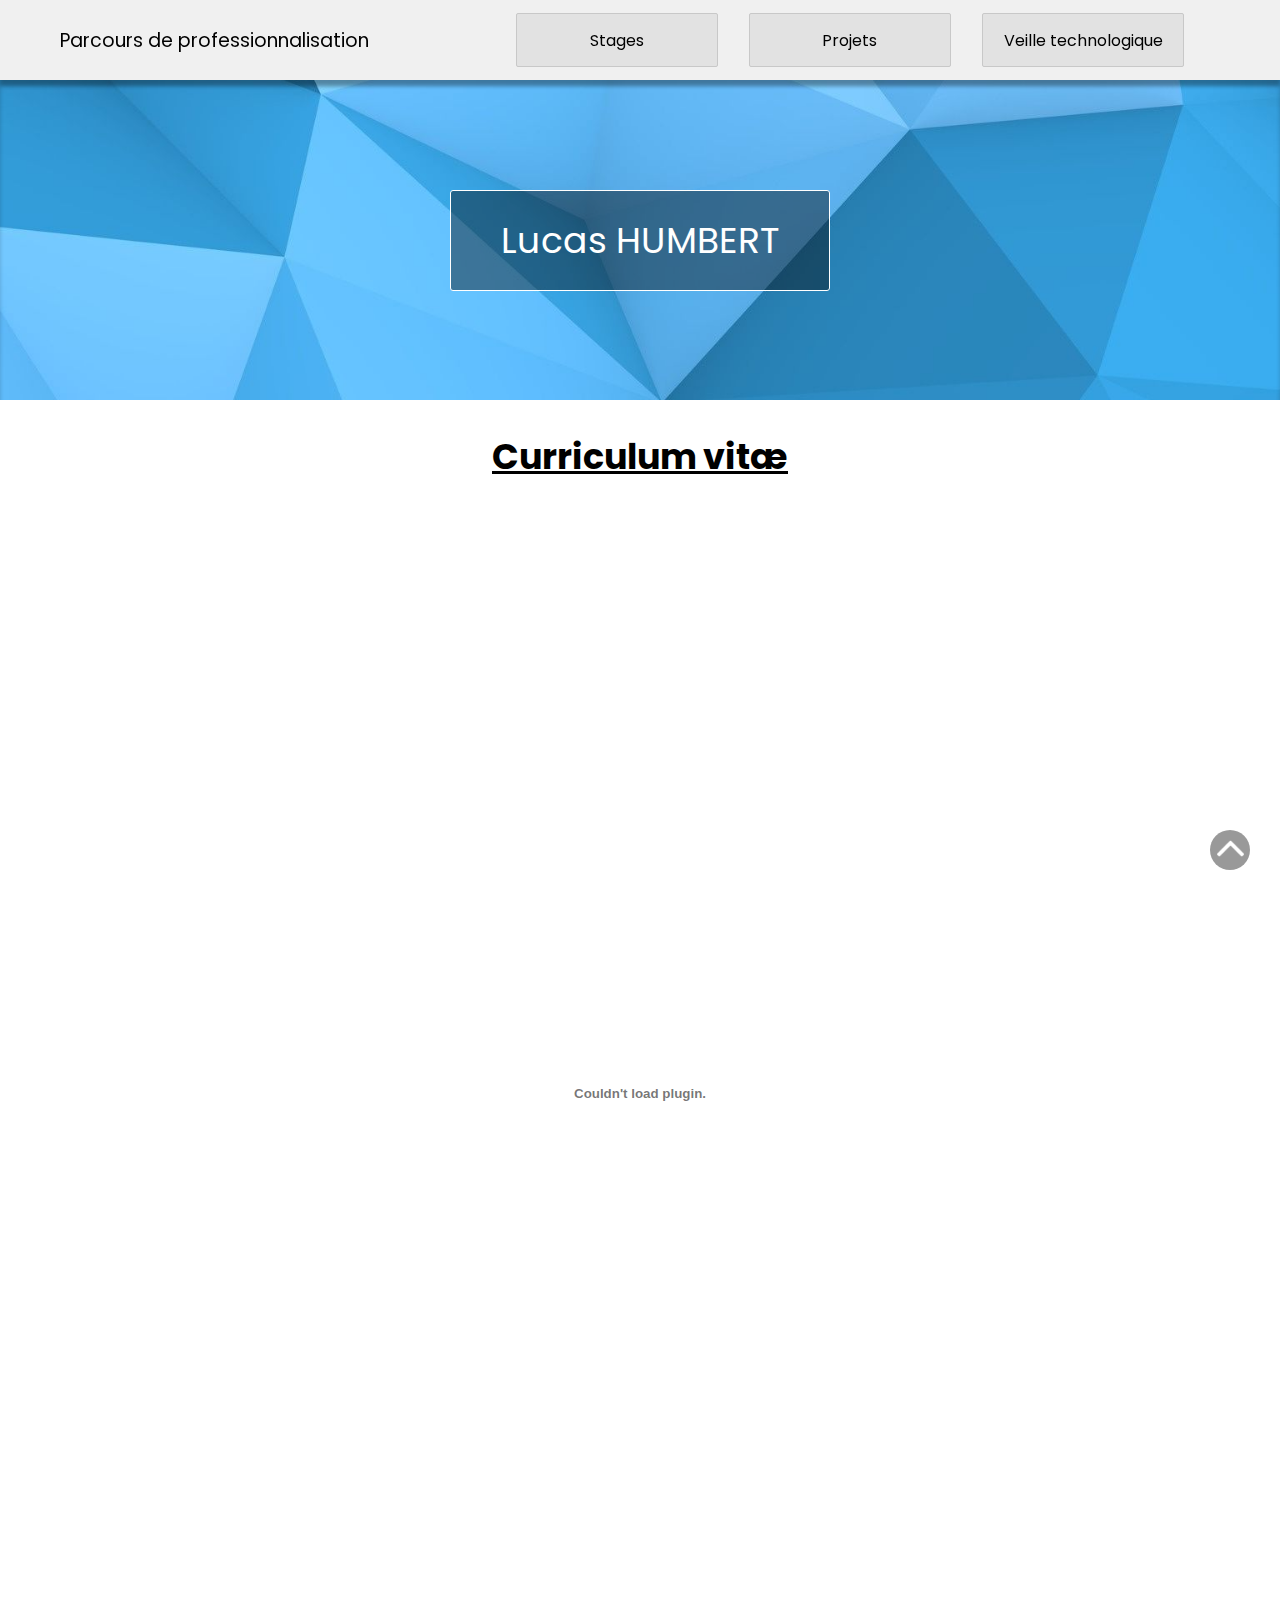
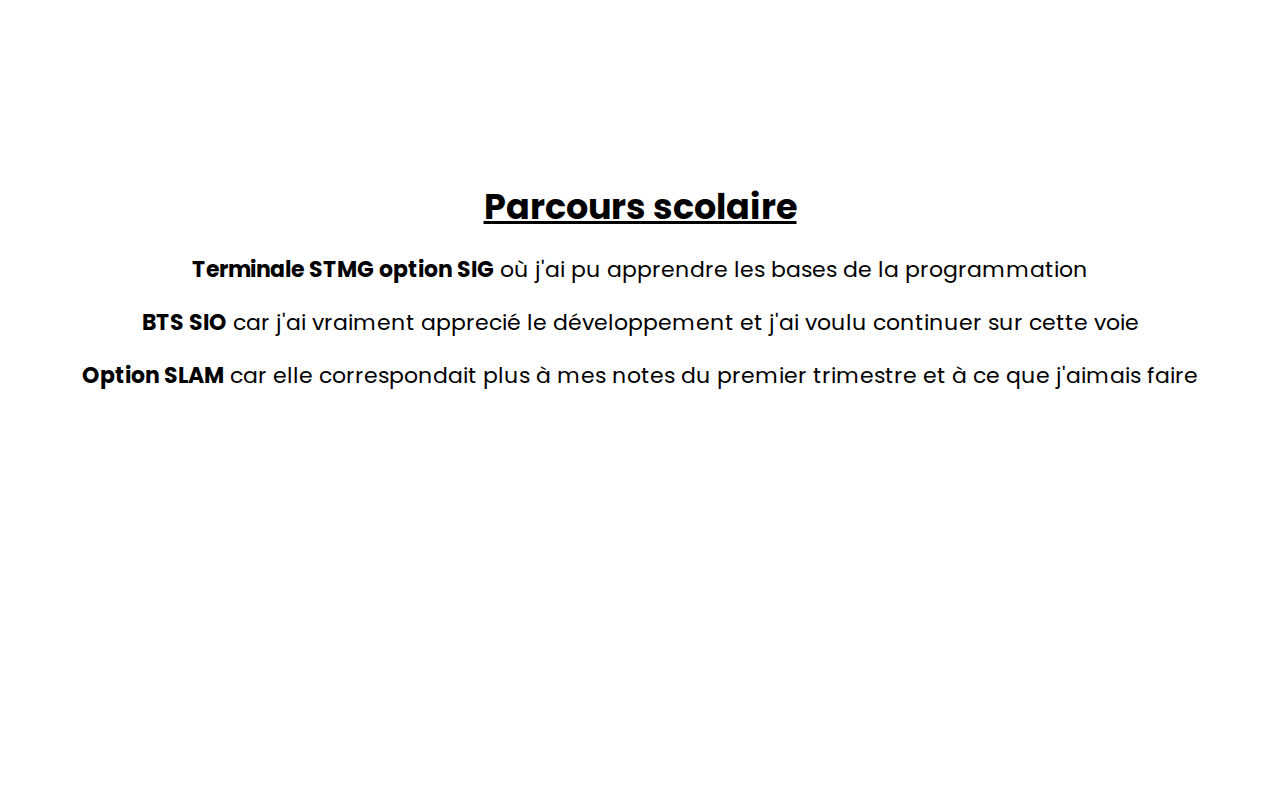
<file: index.html>
<!DOCTYPE html>
<html lang="fr">
<head>
    <meta charset="UTF-8">
    <meta http-equiv="X-UA-Compatible" content="IE=edge">
    <meta name="viewport" content="width=device-width, initial-scale=1.0">
    <link rel="stylesheet" href="styles/style.css">
    <title>Epreuve E6 - Accueil</title>
</head>
<body>
    <header>
        <div id="title">
            <p>Parcours de professionnalisation</p>
        </div>

        <nav>
            <a href="./vues/stages.html">Stages</a>
            <a href="./vues/projets.html">Projets</a>
            <a href="./vues/veille_techno.html">Veille technologique</a>
        </nav>
    </header>

    <div id="hautPage"></div>

    <a id="boutonHautPage" href="#hautPage">
        <img src="./imports/images/fleche.png">
    </a>

    <section class="contenu">

        <div class="blue_wall">
            <div>
                <p>Lucas HUMBERT</p>
            </div>
        </div>

        <div id="cv">
            <h1>Curriculum vitæ</h1>
            <embed src="./imports/pdf/Humbert_CV.pdf" type='application/pdf'/>
        </div>

        <div id="parcours">
            <h1>Parcours scolaire</h1>
            <p><span>Terminale STMG option SIG</span> où j'ai pu apprendre les bases de la programmation</p>
            <p><span>BTS SIO</span> car j'ai vraiment apprecié le développement et j'ai voulu continuer sur cette voie</p>
            <p><span>Option SLAM</span> car elle correspondait plus à mes notes du premier trimestre et à ce que j'aimais faire</p>
        </div>
    </section>

</body>
</html>
</file>
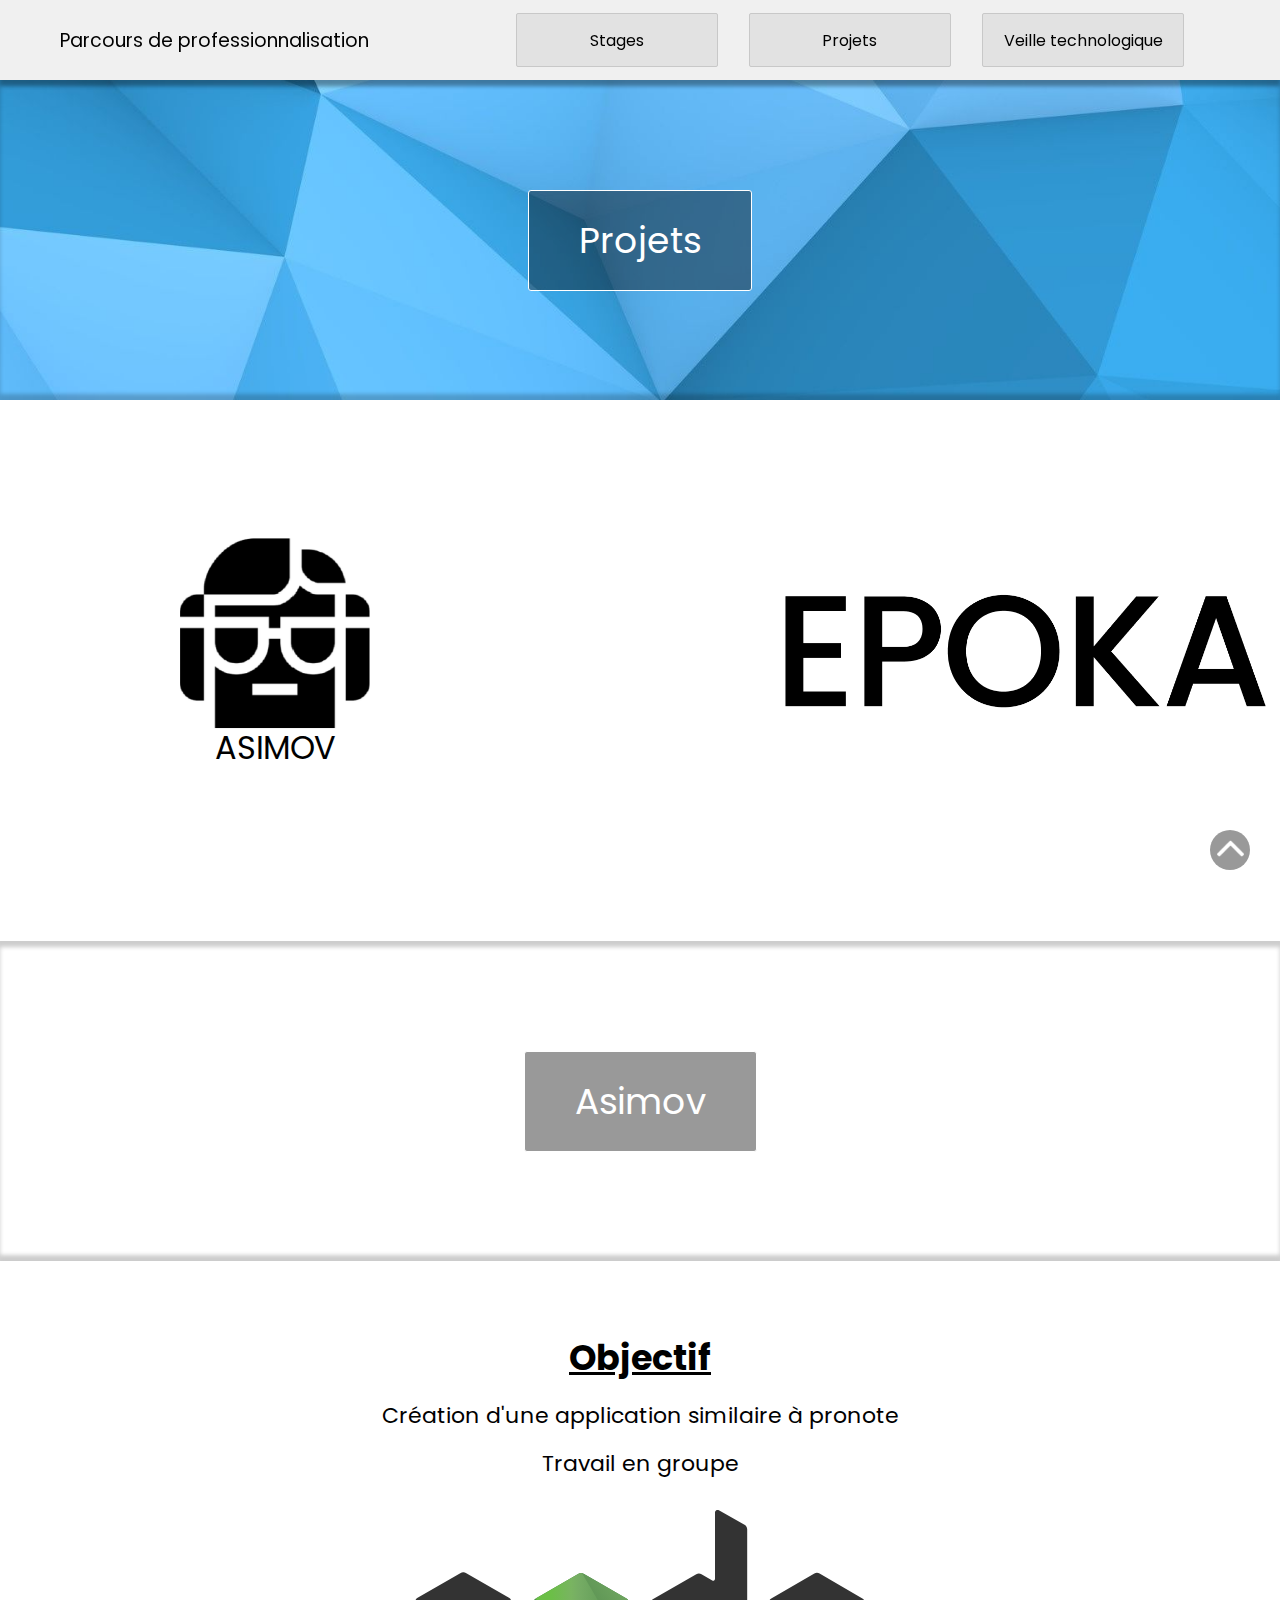
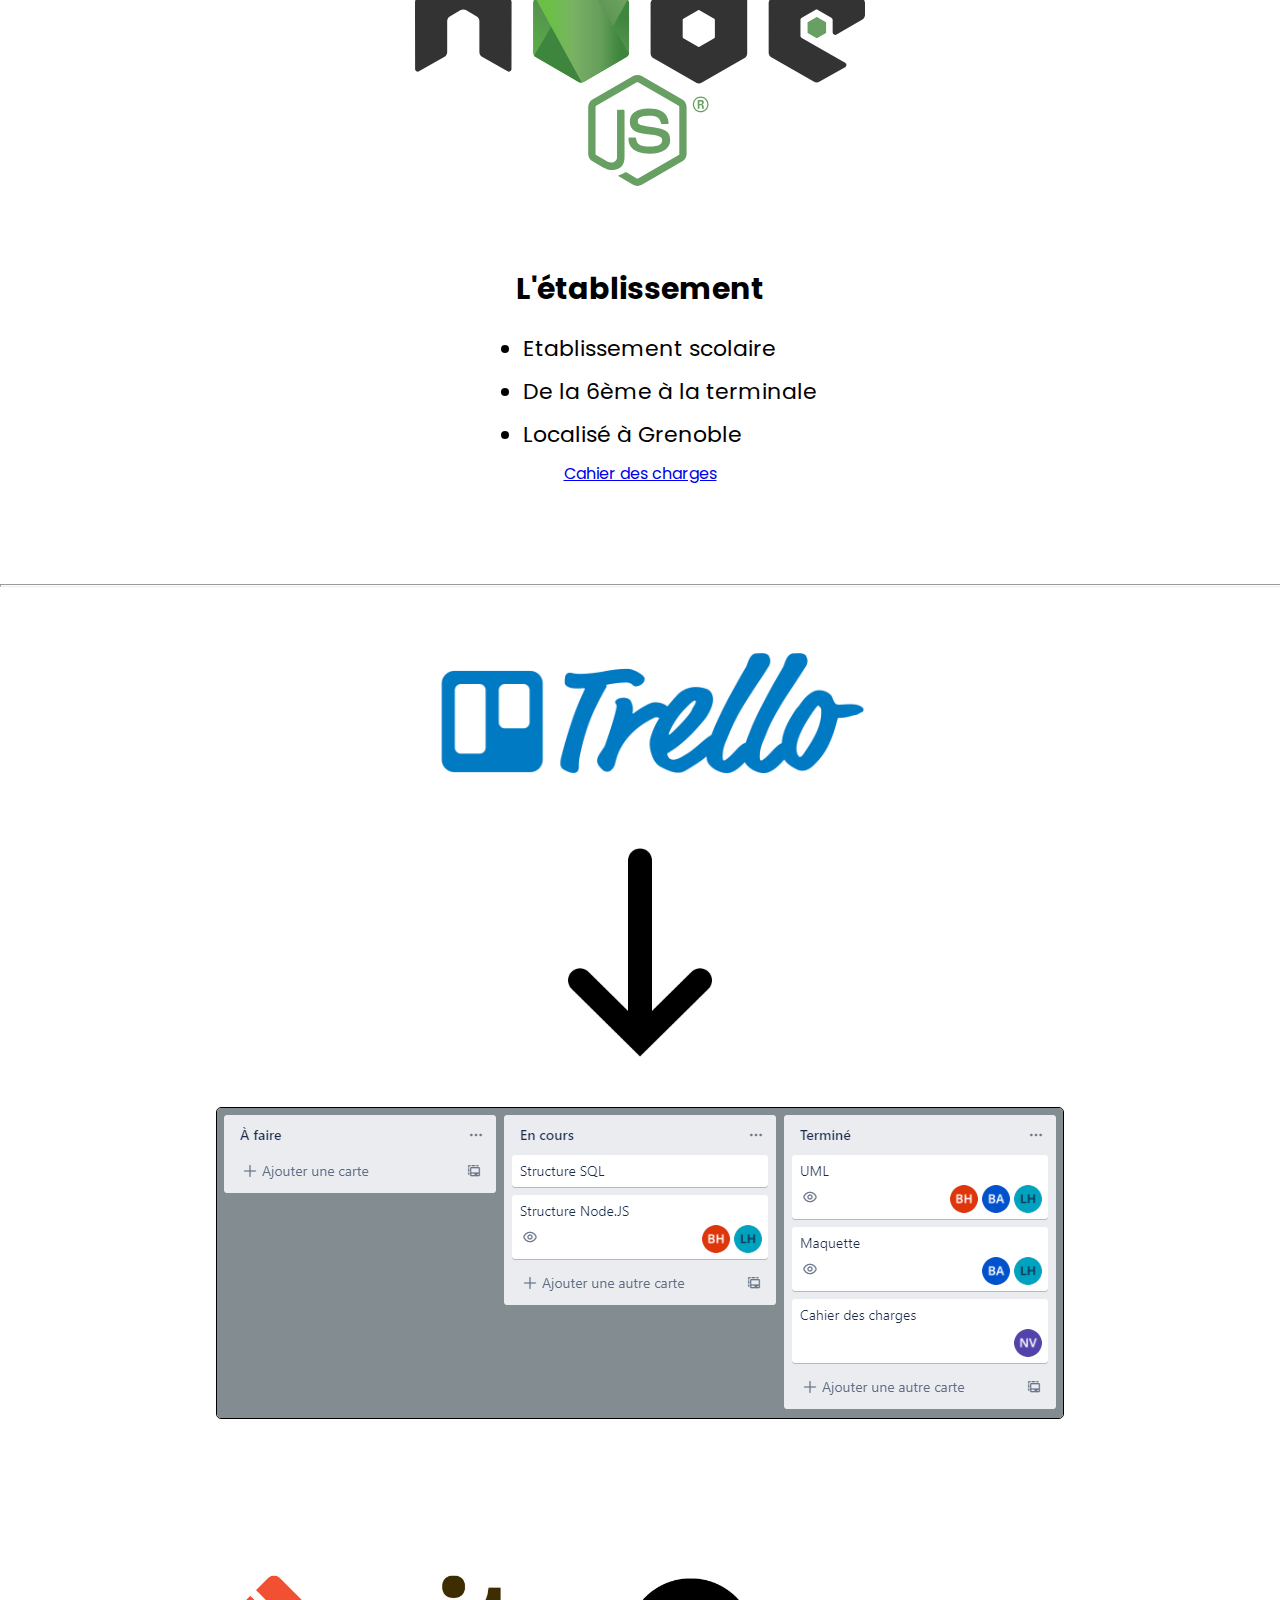
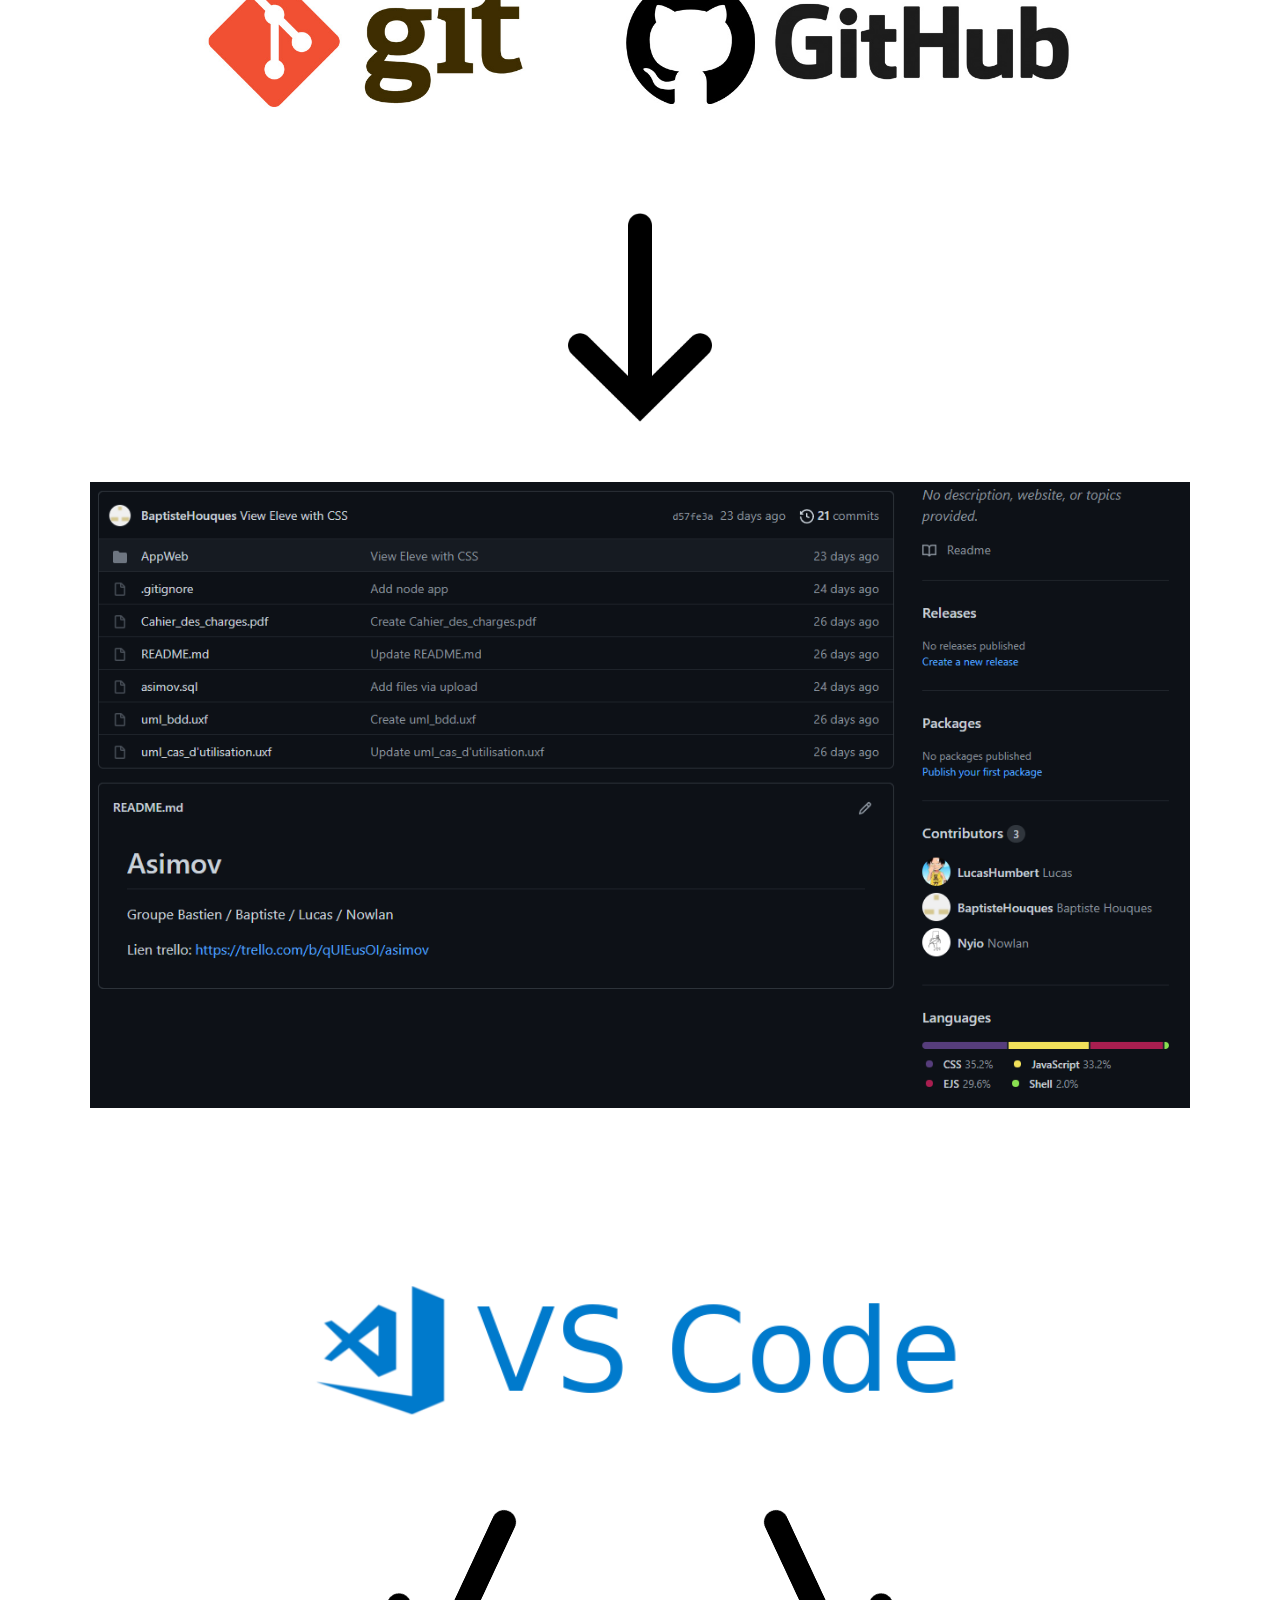
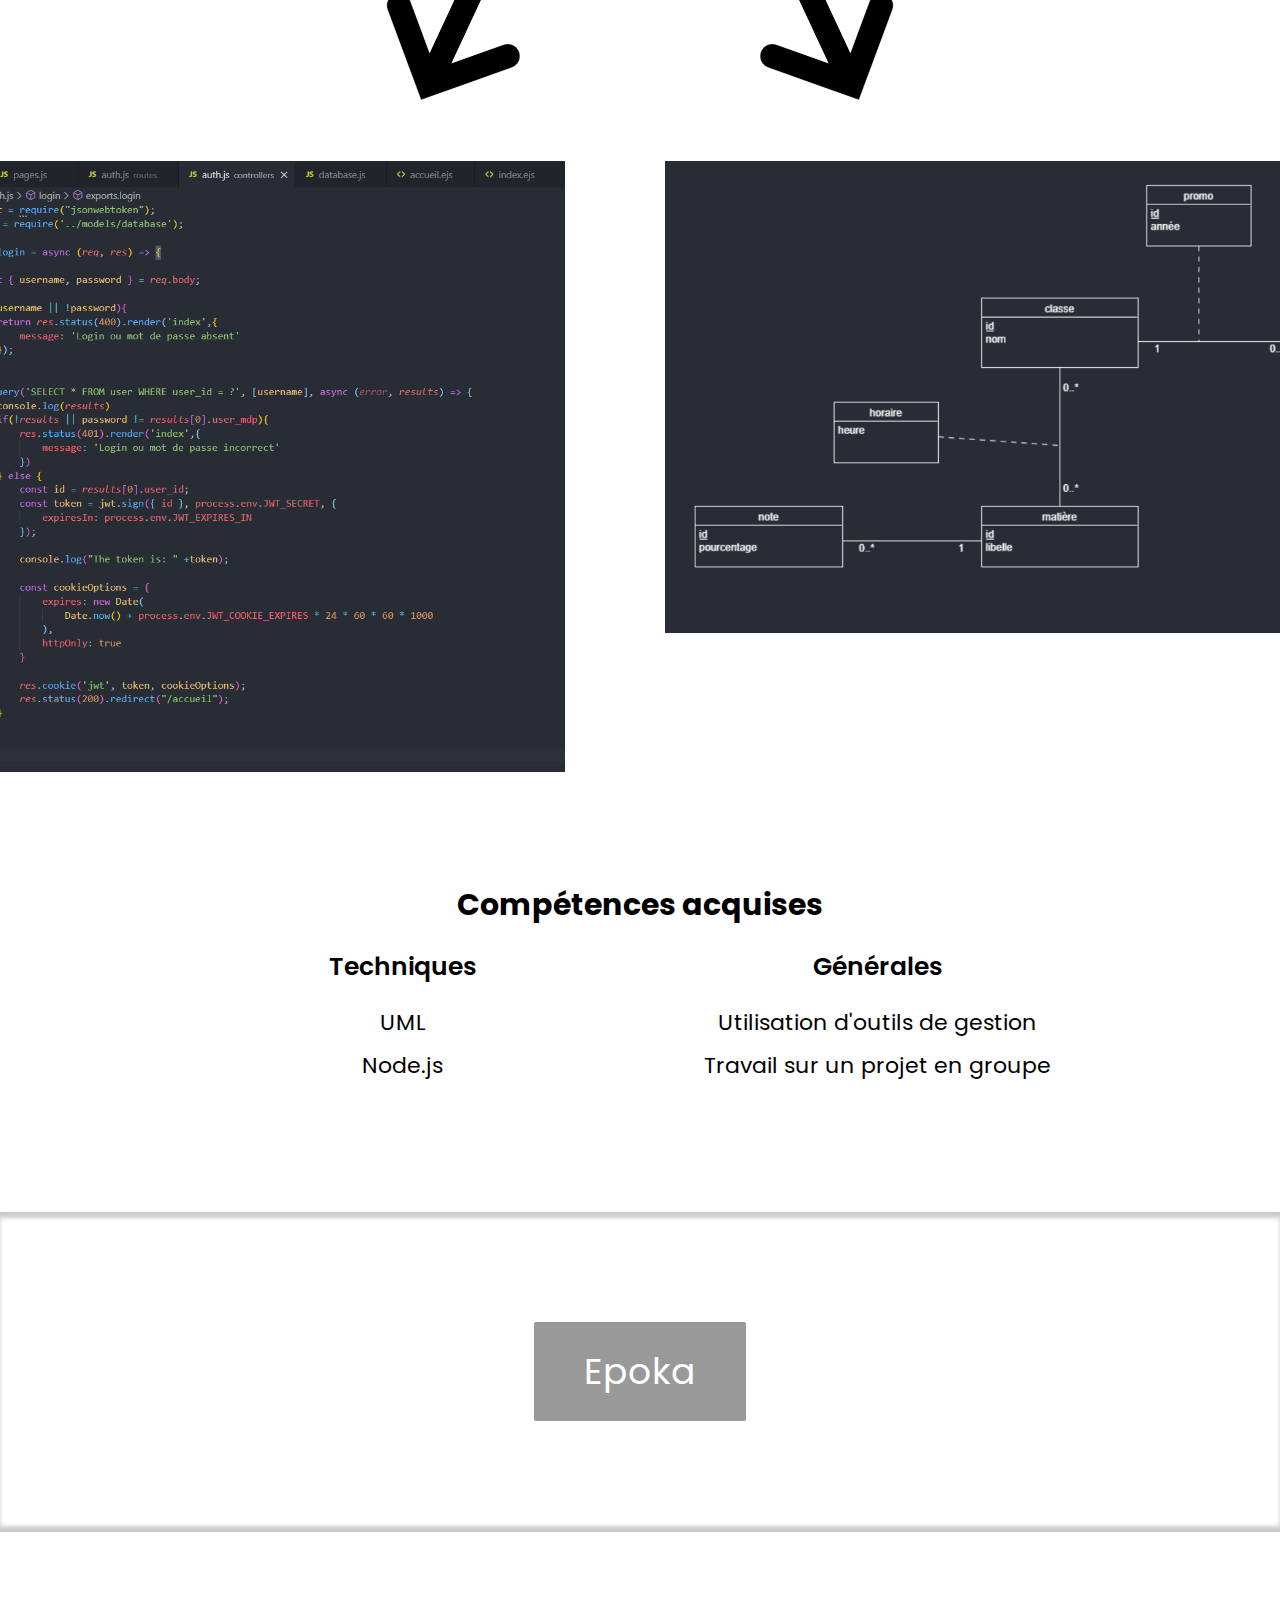
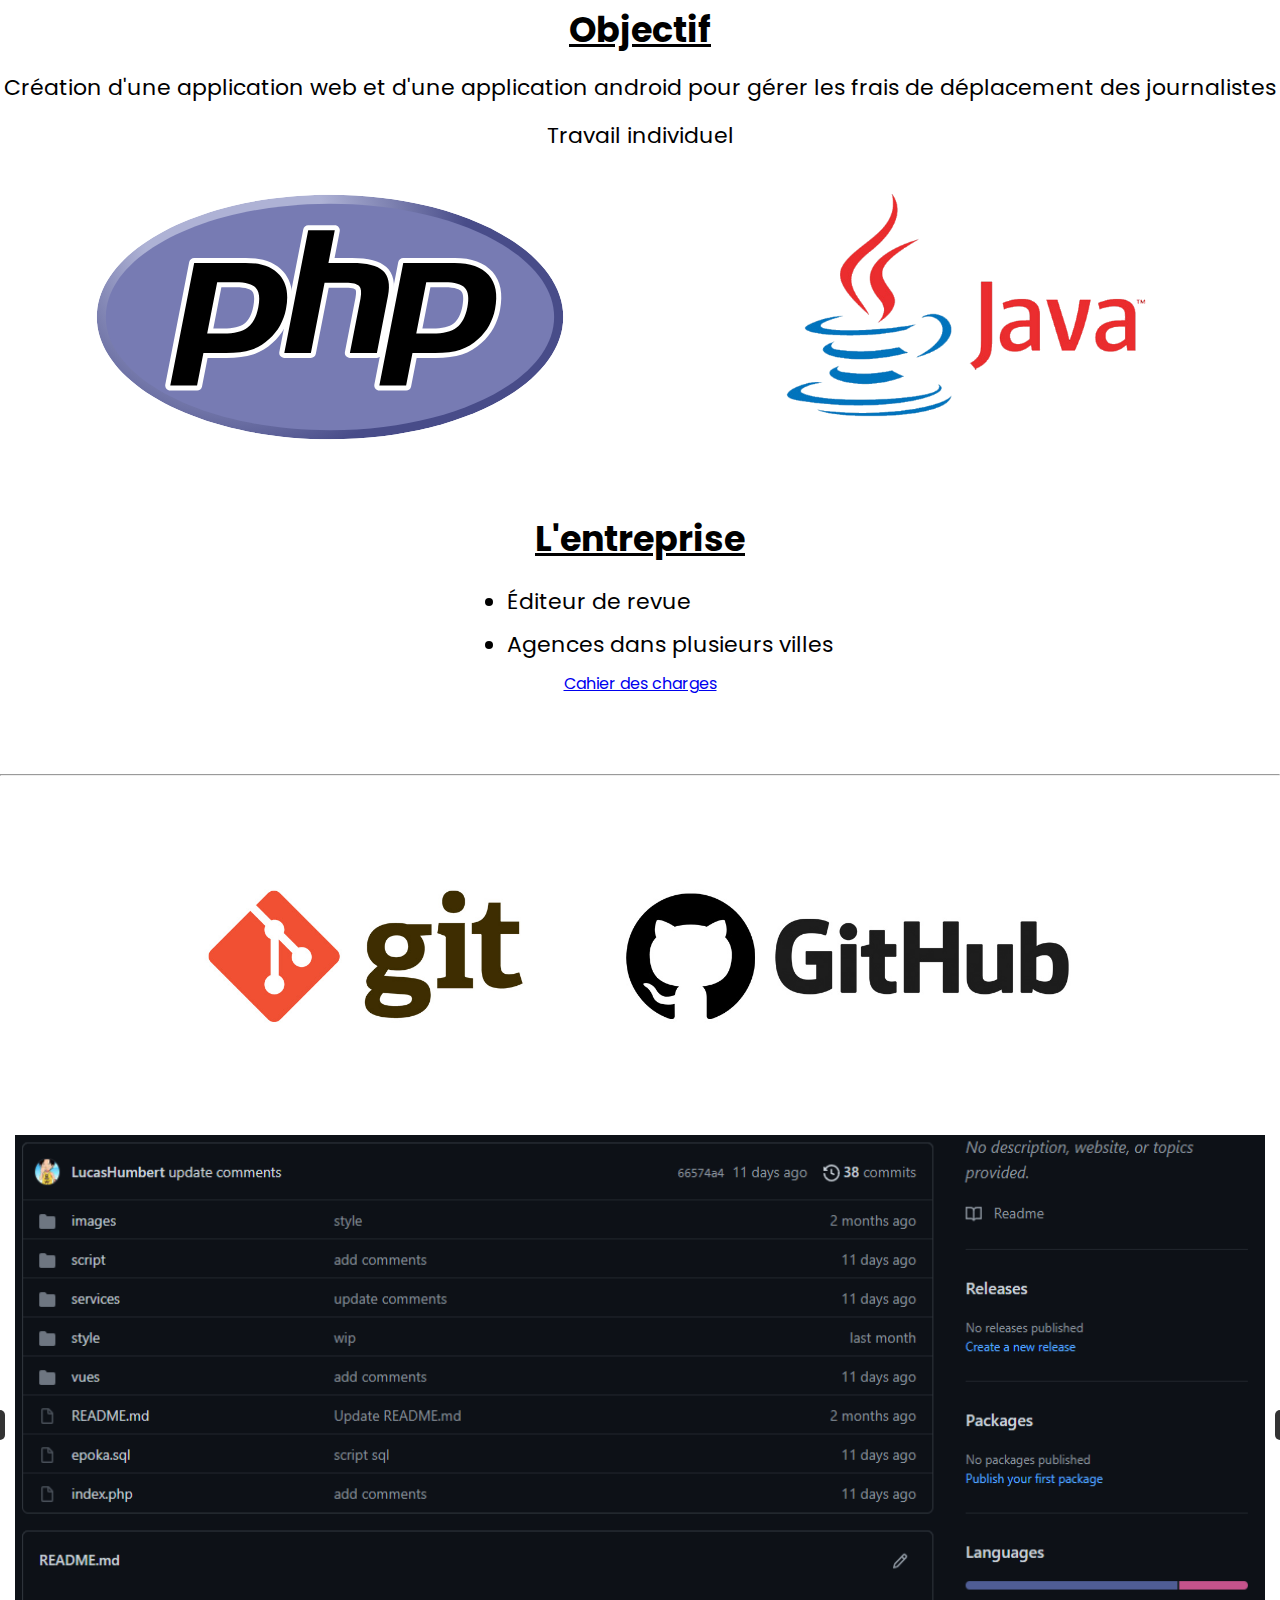
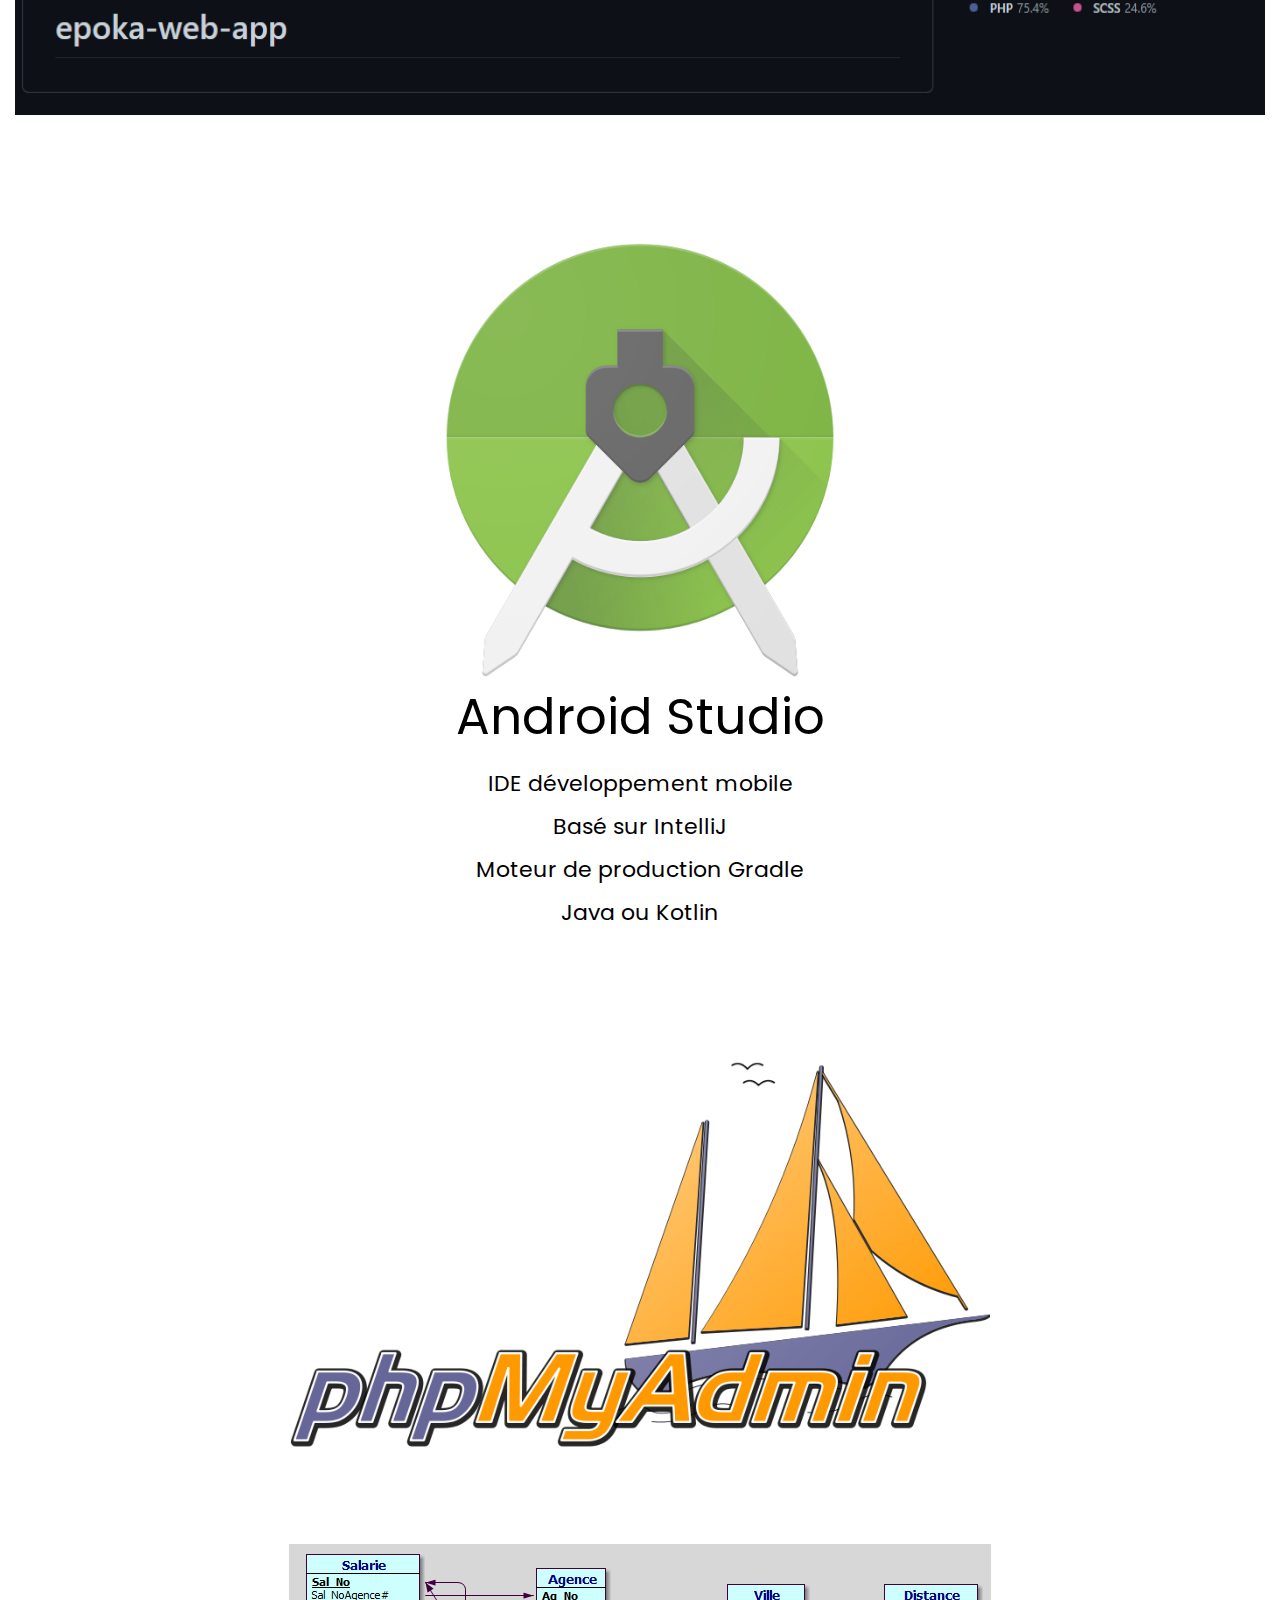
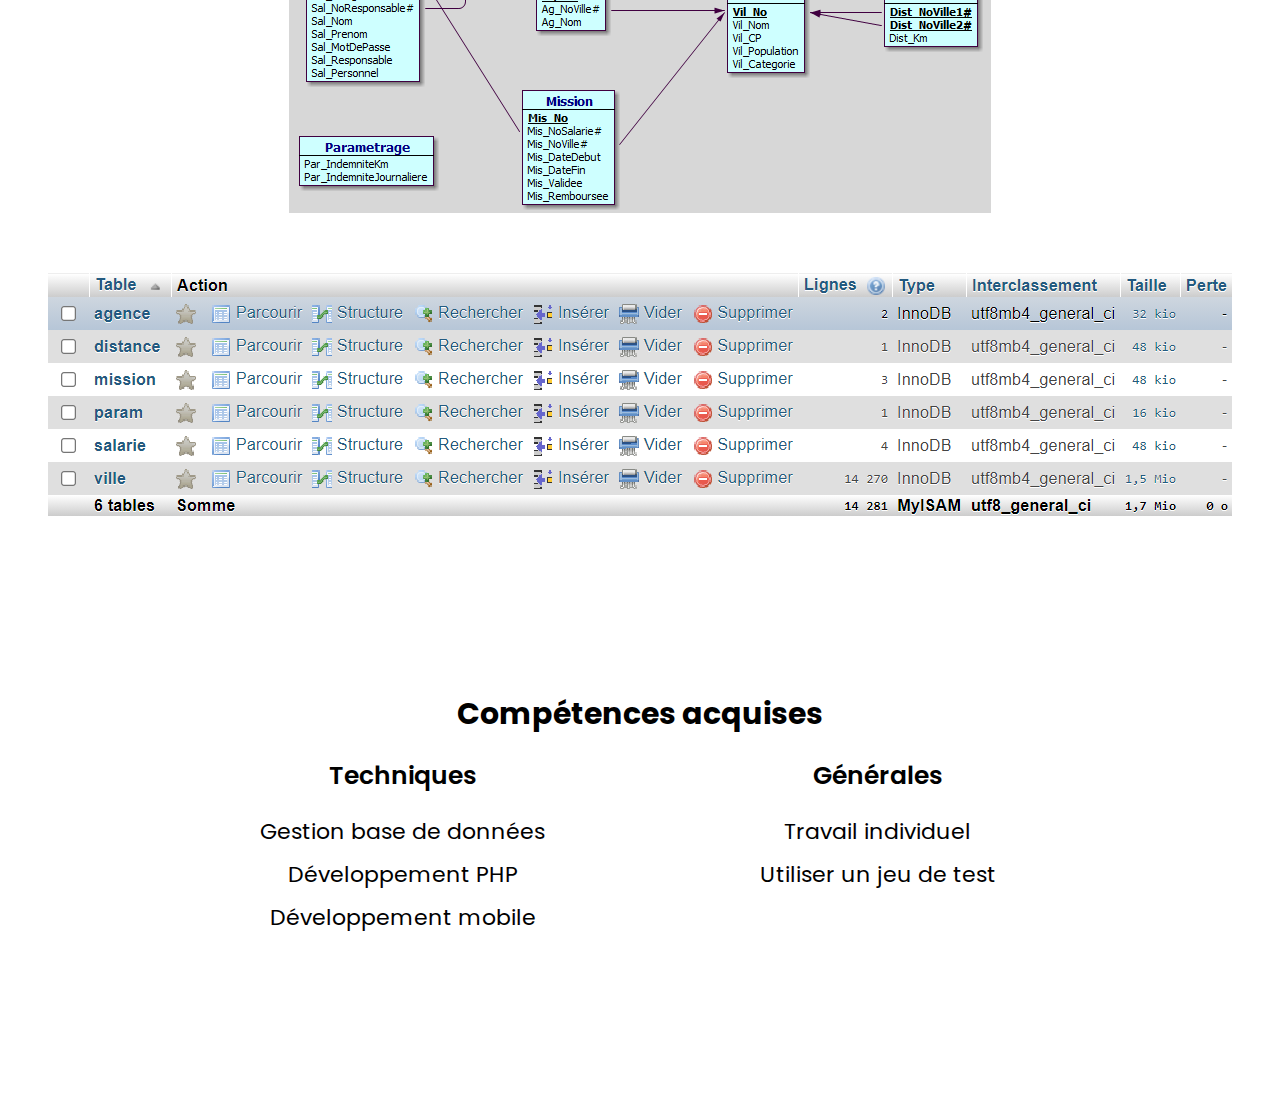
<file: vues/projets.html>
<!DOCTYPE html>
<html lang="fr">
<head>
    <meta charset="UTF-8">
    <meta http-equiv="X-UA-Compatible" content="IE=edge">
    <meta name="viewport" content="width=device-width, initial-scale=1.0">
    <link rel="stylesheet" href="../styles/style.css">

    <!-- Flickity -->
    <link rel="stylesheet" href="../imports/flickity/flickity.min.css" media="screen">
    <script src="../imports/flickity/flickity.pkgd.min.js"></script>

    <title>Epreuve E6 - Projets</title>
</head>
<body>
    <header>
        <a href="../index.html" id="title">
            <p>Parcours de professionnalisation</p>
        </a>

        <nav>
            <a href="../vues/stages.html">Stages</a>
            <a href="../vues/projets.html">Projets</a>
            <a href="../vues/veille_techno.html">Veille technologique</a>
        </nav>
    </header>

    <div id="hautPage"></div>

    <a id="boutonHautPage" href="#hautPage">
        <img src="../imports/images/fleche.png">
    </a>

    <section class="contenu">

        <div class="blue_wall">
            <div>
                <p>Projets</p>
            </div>
        </div>



        <div id="projets_intro">
            <div id="flex_intro">
                <div id="div_asimov">
                    <img src="../imports/images/asimov.PNG" id="img_asimov">
                    <p>ASIMOV</p>
                </div>

                <div>
                    <img src="../imports/images/epoka.PNG" id="img_epoka">
                </div>
            </div>
        </div>


        <div class="blue_wall">
            <div>
                <p>Asimov</p>
            </div>
        </div>

        <div id="contenu_asimov">
                        
            <div id="presentation_projet_asimov">
                <h1>Objectif</h1>

                <div id="besoins_asimov">
                    <p>Création d'une application similaire à pronote</p>
                    <p>Travail en groupe</p>
                    <img src="../imports/images/Node.js_logo.svg" id="node_img">
                </div>

                <div id="presentation_asimov">
                    <h2>L'établissement</h2>
                    <ul>
                        <li>Etablissement scolaire</li>
                        <li>De la 6ème à la terminale</li>
                        <li>Localisé à Grenoble</li>
                    </ul>
    
                    <a href="../imports/pdf/Collège Asimov.pdf">Cahier des charges</a>
                </div>
                
                <div id="outils">
                    <hr>
                    <img src="../imports/images/outils/trello.png" id="img_trello">
                    <img src="../imports/images/fleche_bas.png" class="down_arrow">
                    <img src="../imports/images/trello_asimov.PNG" id="tableau_trello">

                    <img src="../imports/images/outils/git.jpg" id="img_git">
                    <img src="../imports/images/fleche_bas.png" class="down_arrow">
                    <img src="../imports/images/git_asimov.PNG" id="git_asimov_img">

                    <img src="../imports/images/outils/VS Code.png" id="img_vscode">
                    <div id="flex_arrows">
                        <img src="../imports/images/fleche_bas.png" class="down_arrow" id="n°1">
                        <img src="../imports/images/fleche_bas.png" class="down_arrow" id="n°2">
                    </div>
                    <div id="flex_img_vscode_asimov">
                        <img src="../imports/images/asimov_code.PNG" id="code_asimov_img">
                        <img src="../imports/images/uml_asimov.PNG" id="uml_asimov_img">
                    </div>
                </div>

                <div id="competences">
                    <h2>Compétences acquises</h2>
                    <div id="flex_competences">
                        <div>
                            <p>Techniques</p>
                            <ul>
                                <li>UML</li>
                                <li>Node.js</li>
                                <li></li>
                            </ul>
                        </div>
                        <div>
                            <p>Générales</p>
                            <ul>
                                <li>Utilisation d'outils de gestion</li>
                                <li>Travail sur un projet en groupe</li>
                                <li></li>
                            </ul>
                        </div>
                    </div>
                </div>
            </div>
        </div>


        <div class="blue_wall">
            <div>
                <p>Epoka</p>
            </div>
        </div>

        <div id="contenu_epoka">
            
            <div id="presentation_projet_epoka">
                <h1>Objectif</h1>

                <div id="besoins_epoka">
                    <p>Création d'une application web et d'une application android pour gérer les frais de déplacement des journalistes</p>
                    <p>Travail individuel</p>
                </div>

                <div id="developpement">
                    <img src="../imports/images/php.svg" id="php_img">
                    <img src="../imports/images/java_logo.png" id="java_img">
                </div>

                <div id="presentation_epoka">
                    <h1>L'entreprise</h1>
                    <ul>
                        <li>Éditeur de revue</li>
                        <li>Agences dans plusieurs villes</li>
                    </ul>
    
                    <a href="../imports/pdf/PPE Missions Epoka - Cahier des charges.pdf">Cahier des charges</a>
                </div>
                
                <div id="git">
                    <hr>
                    <img src="../imports/images/outils/git.jpg" id="logo">

                    <div class="main-carousel" data-flickity='{ "cellAlign": "left", "contain": true, "wrapAround": true, "pageDots": false}'>
                        <div class="carousel-cell_1">
                            <img src="../imports/images/git_epoka_web.PNG">
                        </div>

                        <div class="carousel-cell_2">
                            <img src="../imports/images/git_epoka_android.PNG">
                        </div>
                    </div>                       
                </div>
  

                <div id="android">
                    <img src="../imports/images/outils/android-studio.png">
                    <p id="titre_logo">Android Studio</p>

                    <ul>
                        <li>IDE développement mobile</li>
                        <li>Basé sur IntelliJ</li>
                        <li>Moteur de production Gradle</li>
                        <li>Java ou Kotlin</li>                        
                    </ul>
                </div>

                <div id="phpmyadmin">
                    <img src="../imports/images/outils/phpmyadmin.png" id="img_phpmyadmin">
                    <img src="../imports/images/Modele_Base_epoka.png" id="img_modele">
                    <img src="../imports/images/base_epoka.PNG" id="img_base">
                </div>


                <div id="competences">
                    <h2>Compétences acquises</h2>
                    <div id="flex_competences">
                        <div>
                            <p>Techniques</p>
                            <ul>
                                <li>Gestion base de données</li>
                                <li>Développement PHP</li>
                                <li>Développement mobile</li>
                            </ul>
                        </div>
                        <div>
                            <p>Générales</p>
                            <ul>
                                <li>Travail individuel</li>
                                <li>Utiliser un jeu de test</li>
                                <li>&nbsp;</li>
                            </ul>
                        </div>
                    </div>
                </div>
                
            </div>
        </div>

    </section>
</body>
</html>
</file>
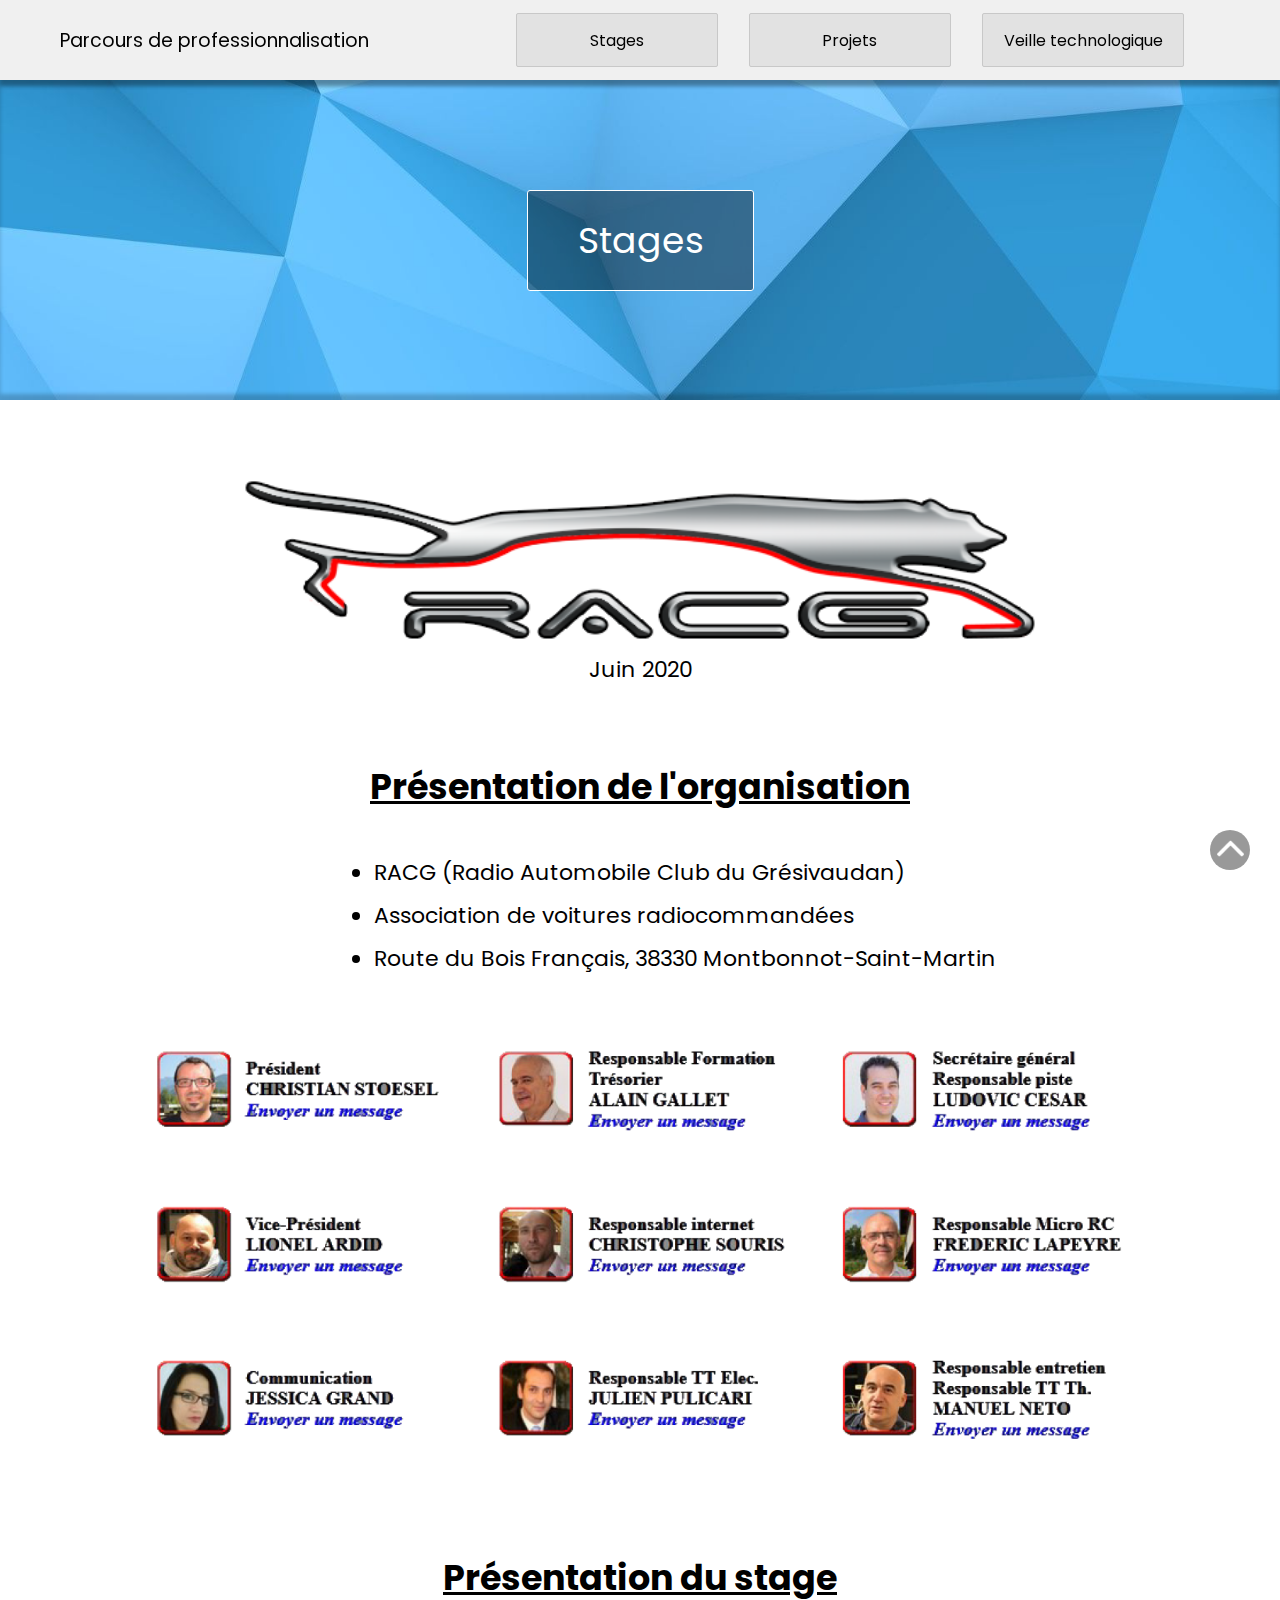
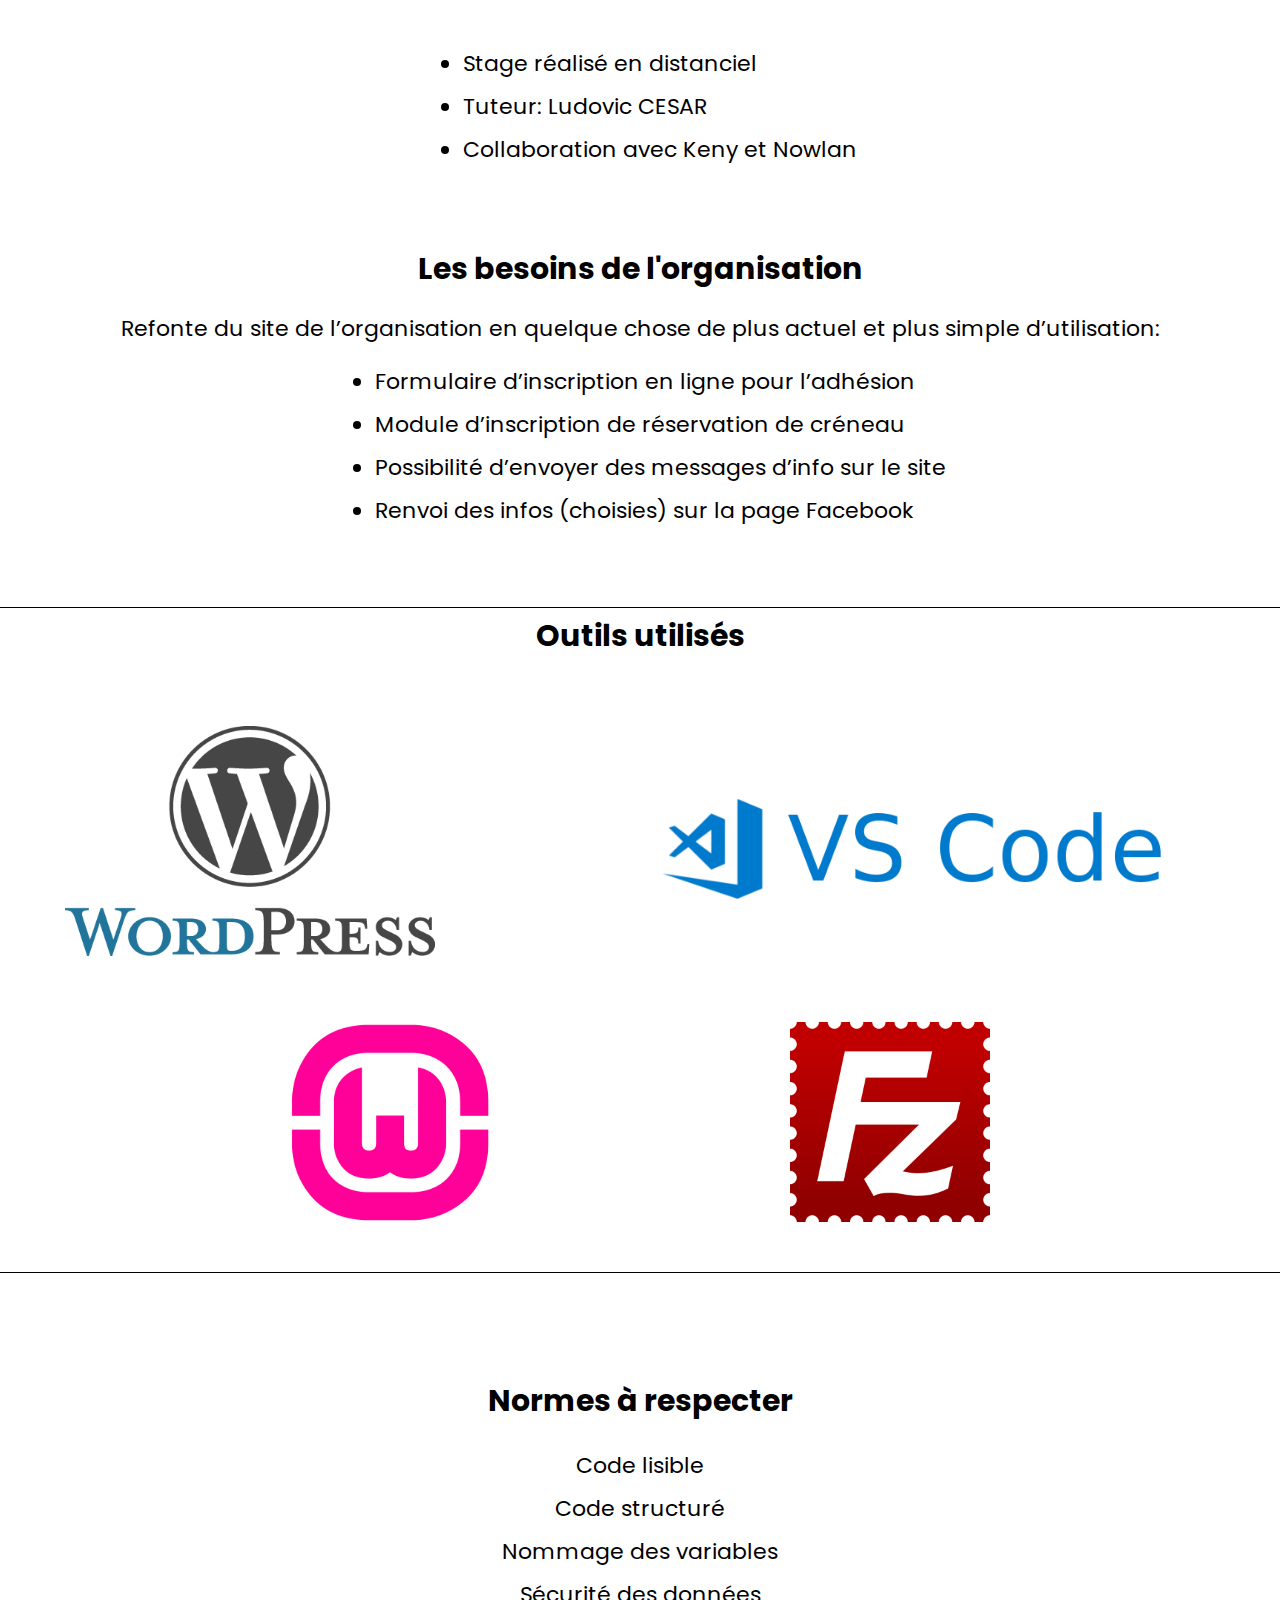
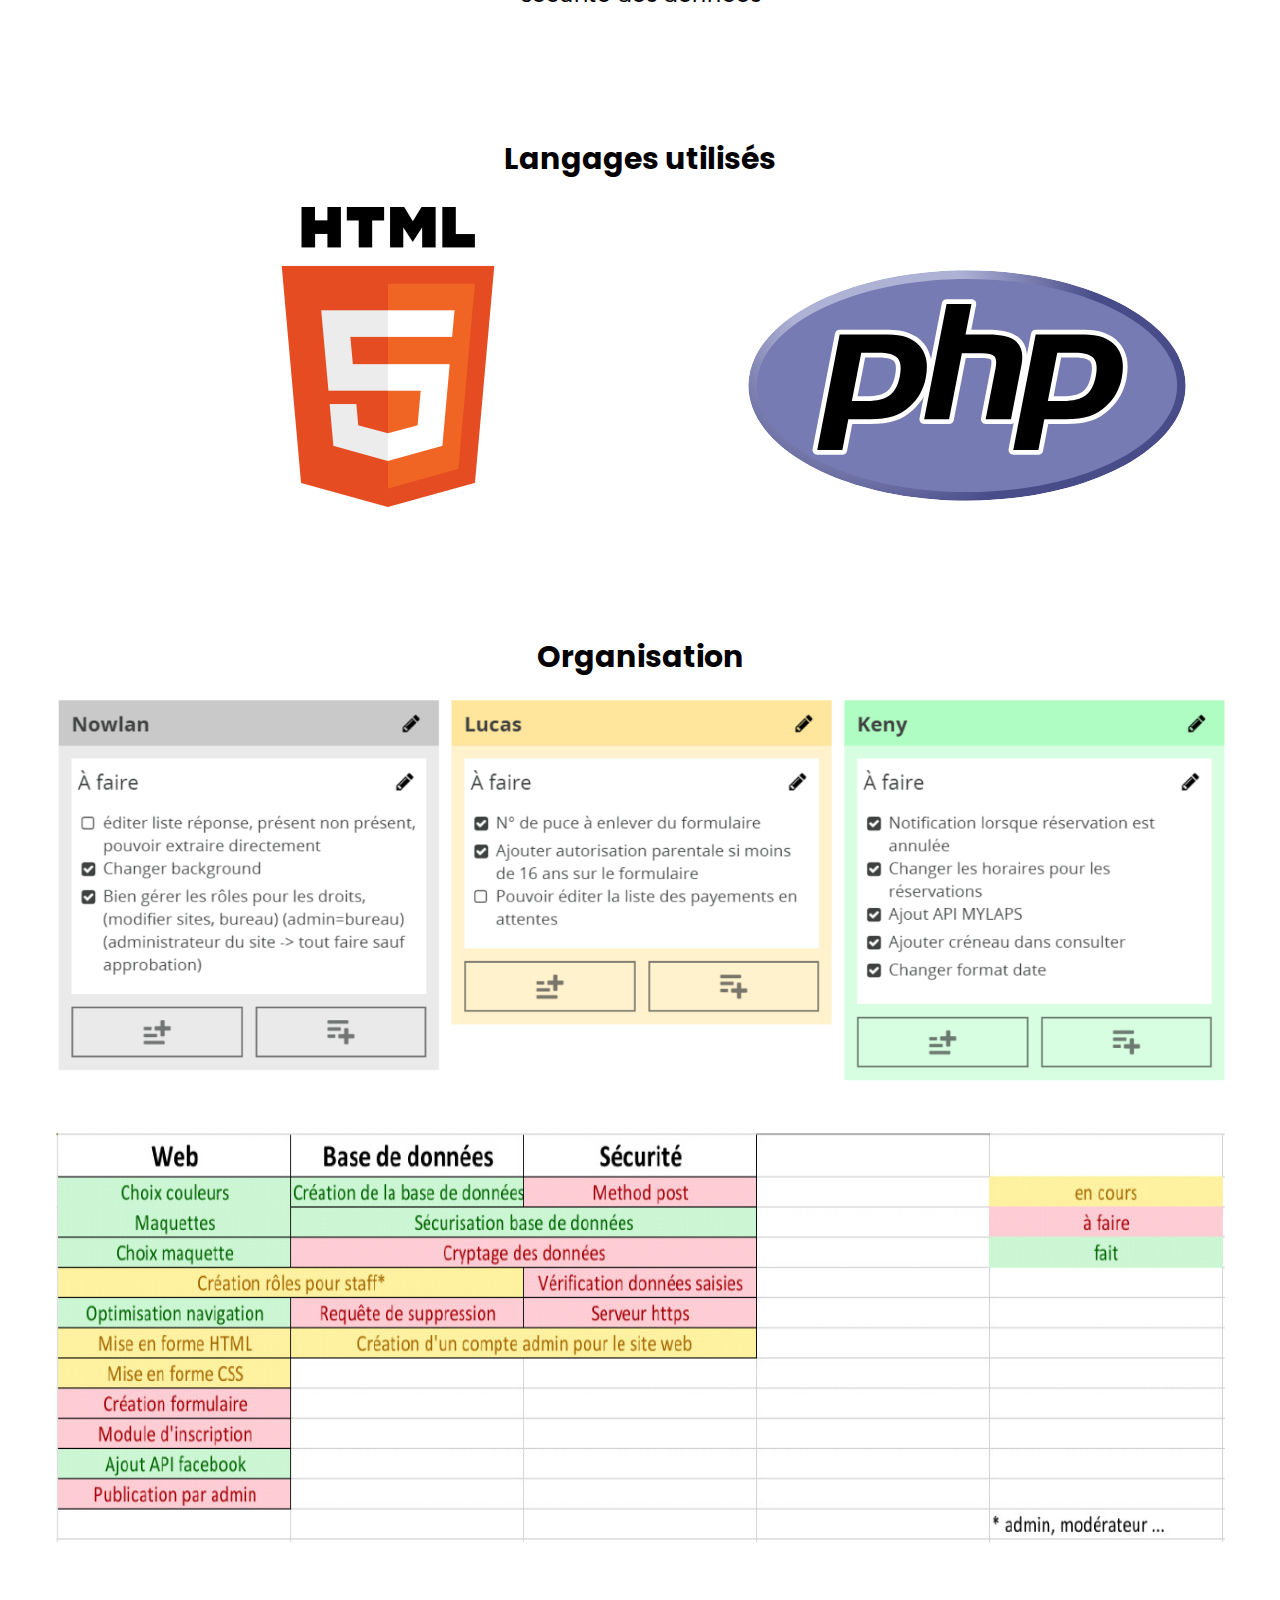
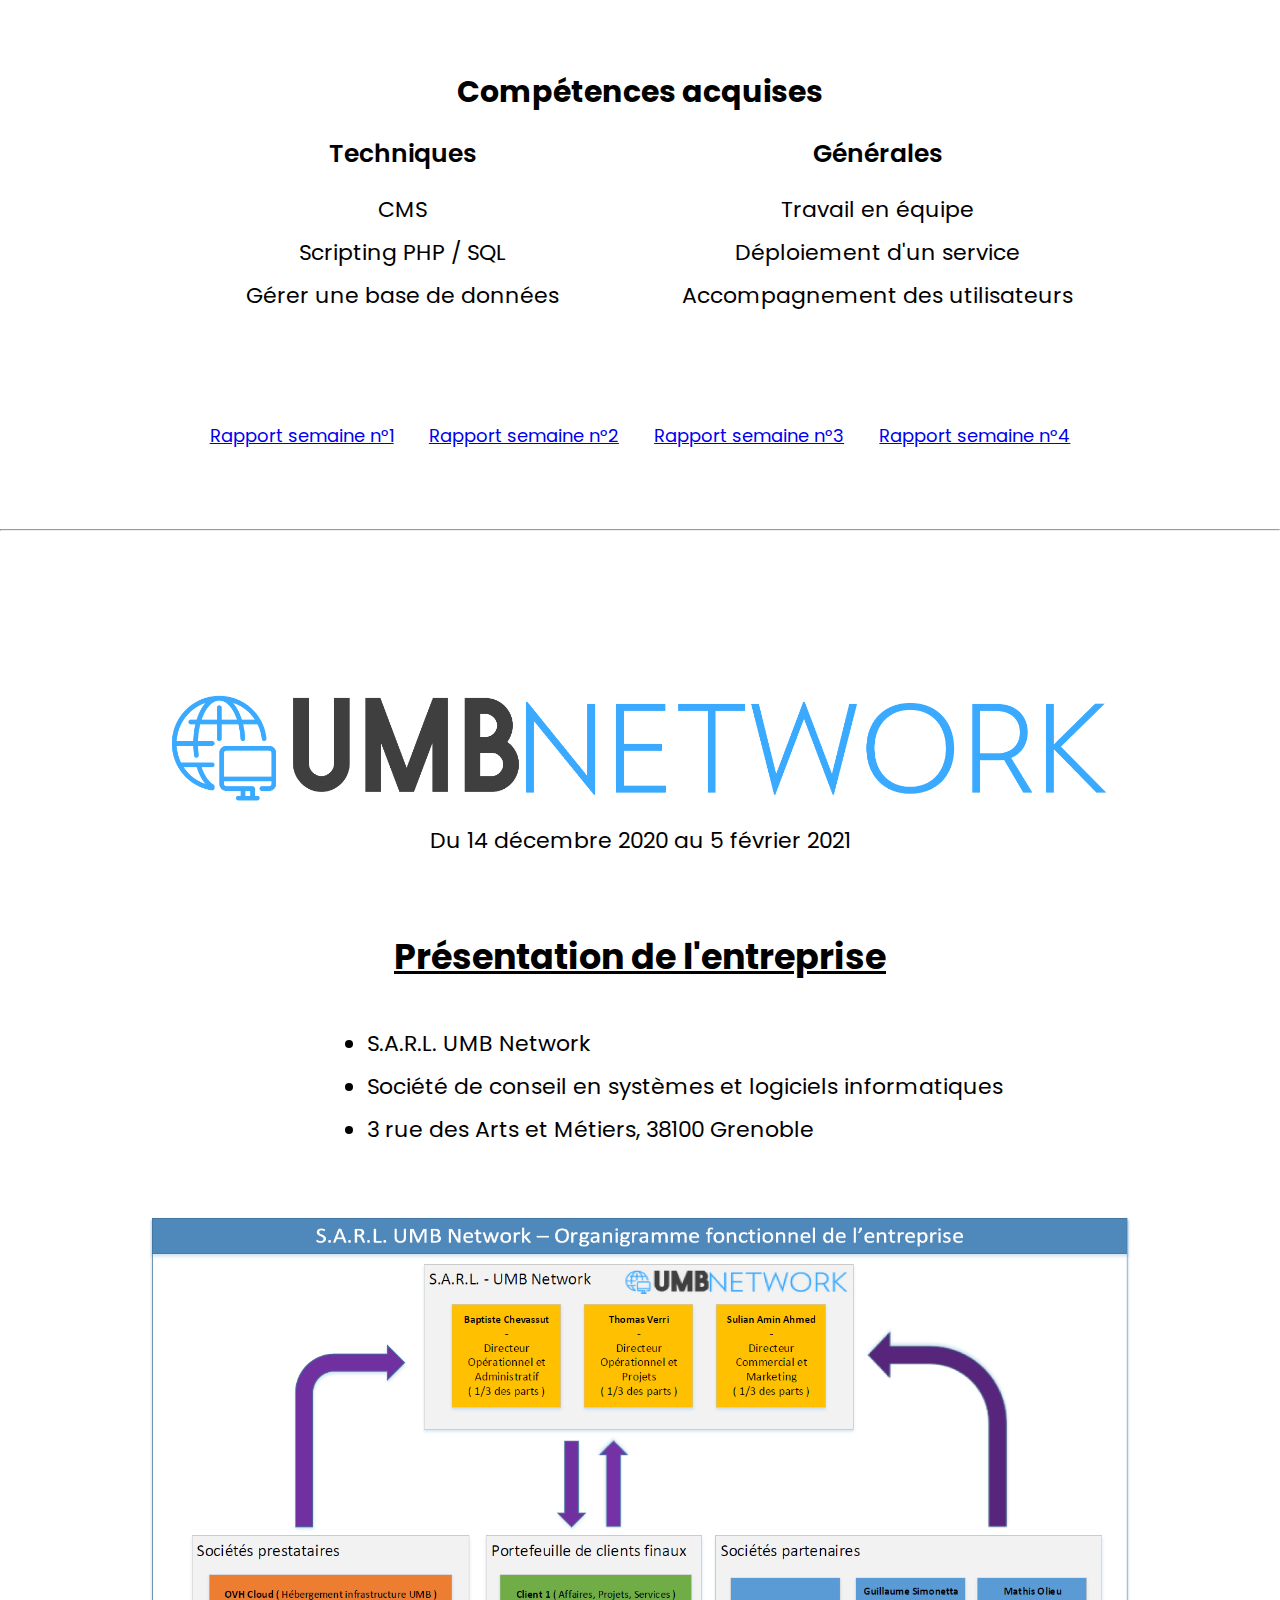
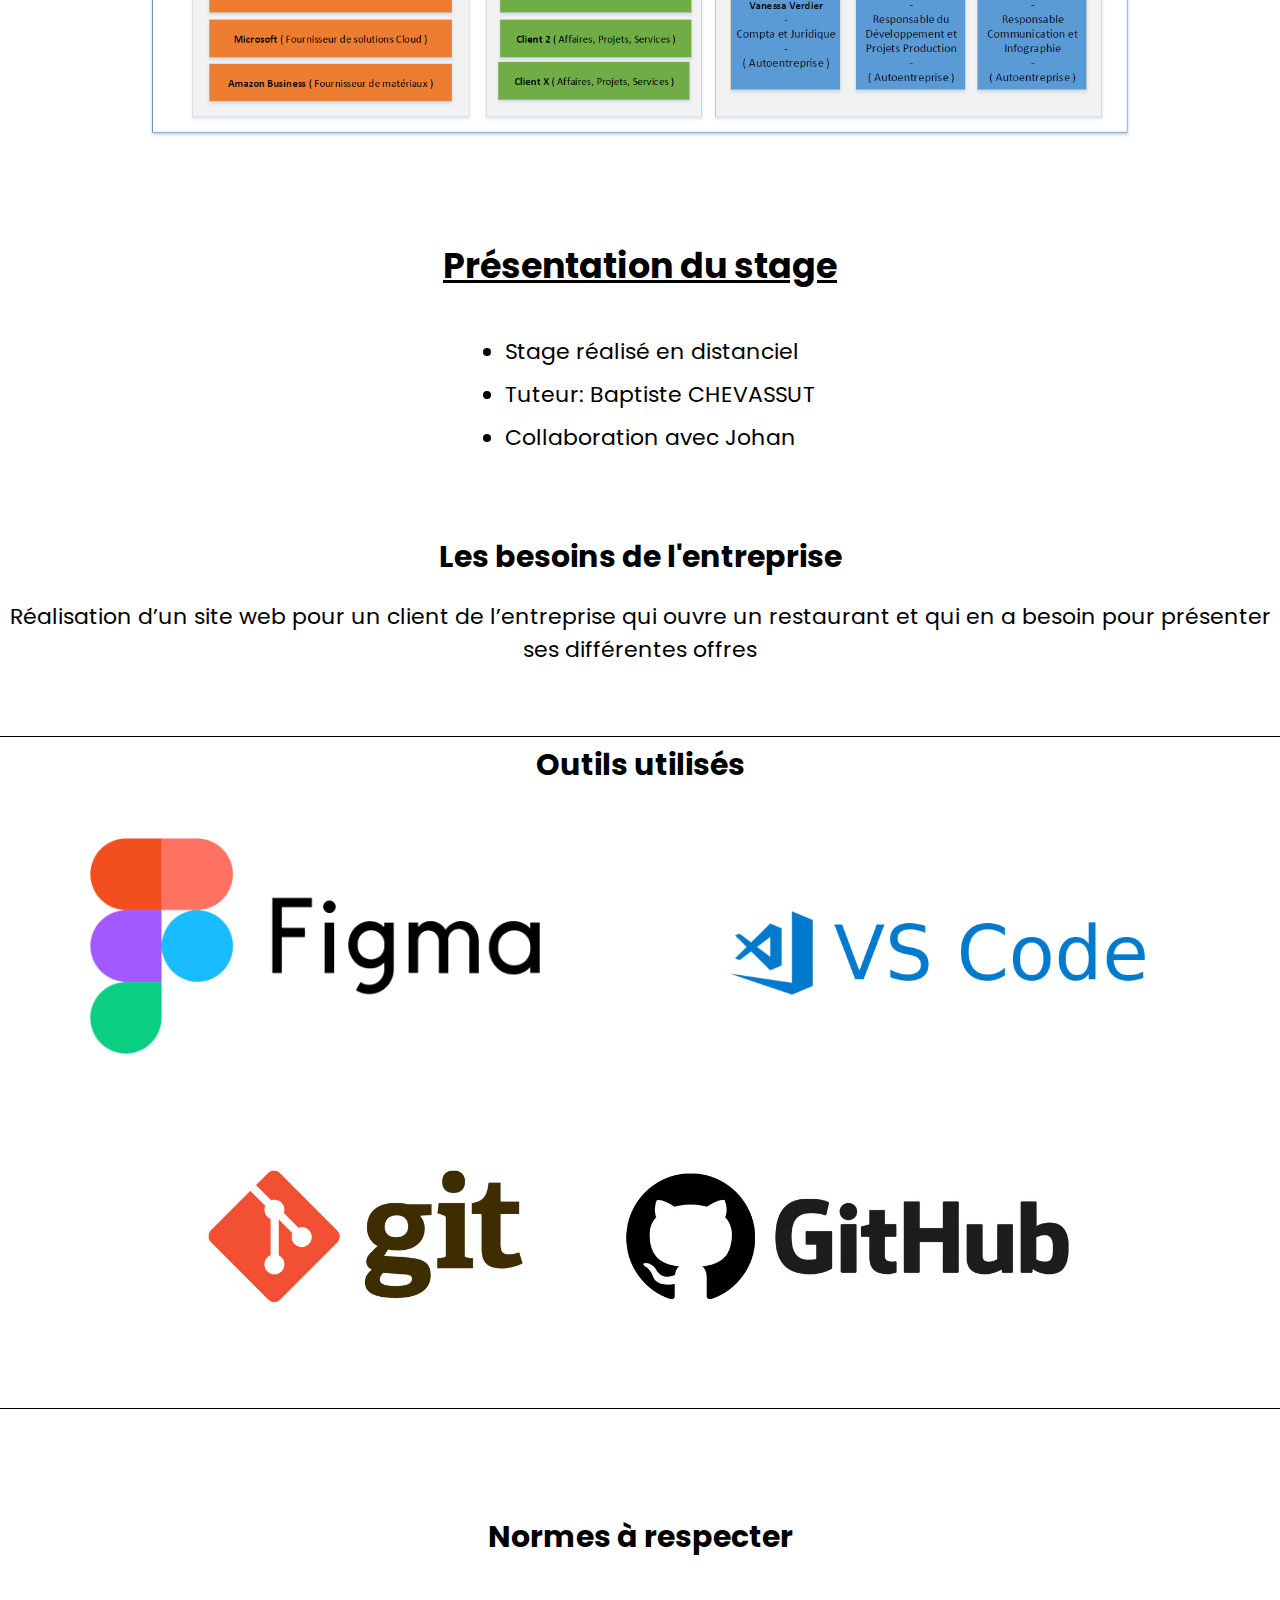
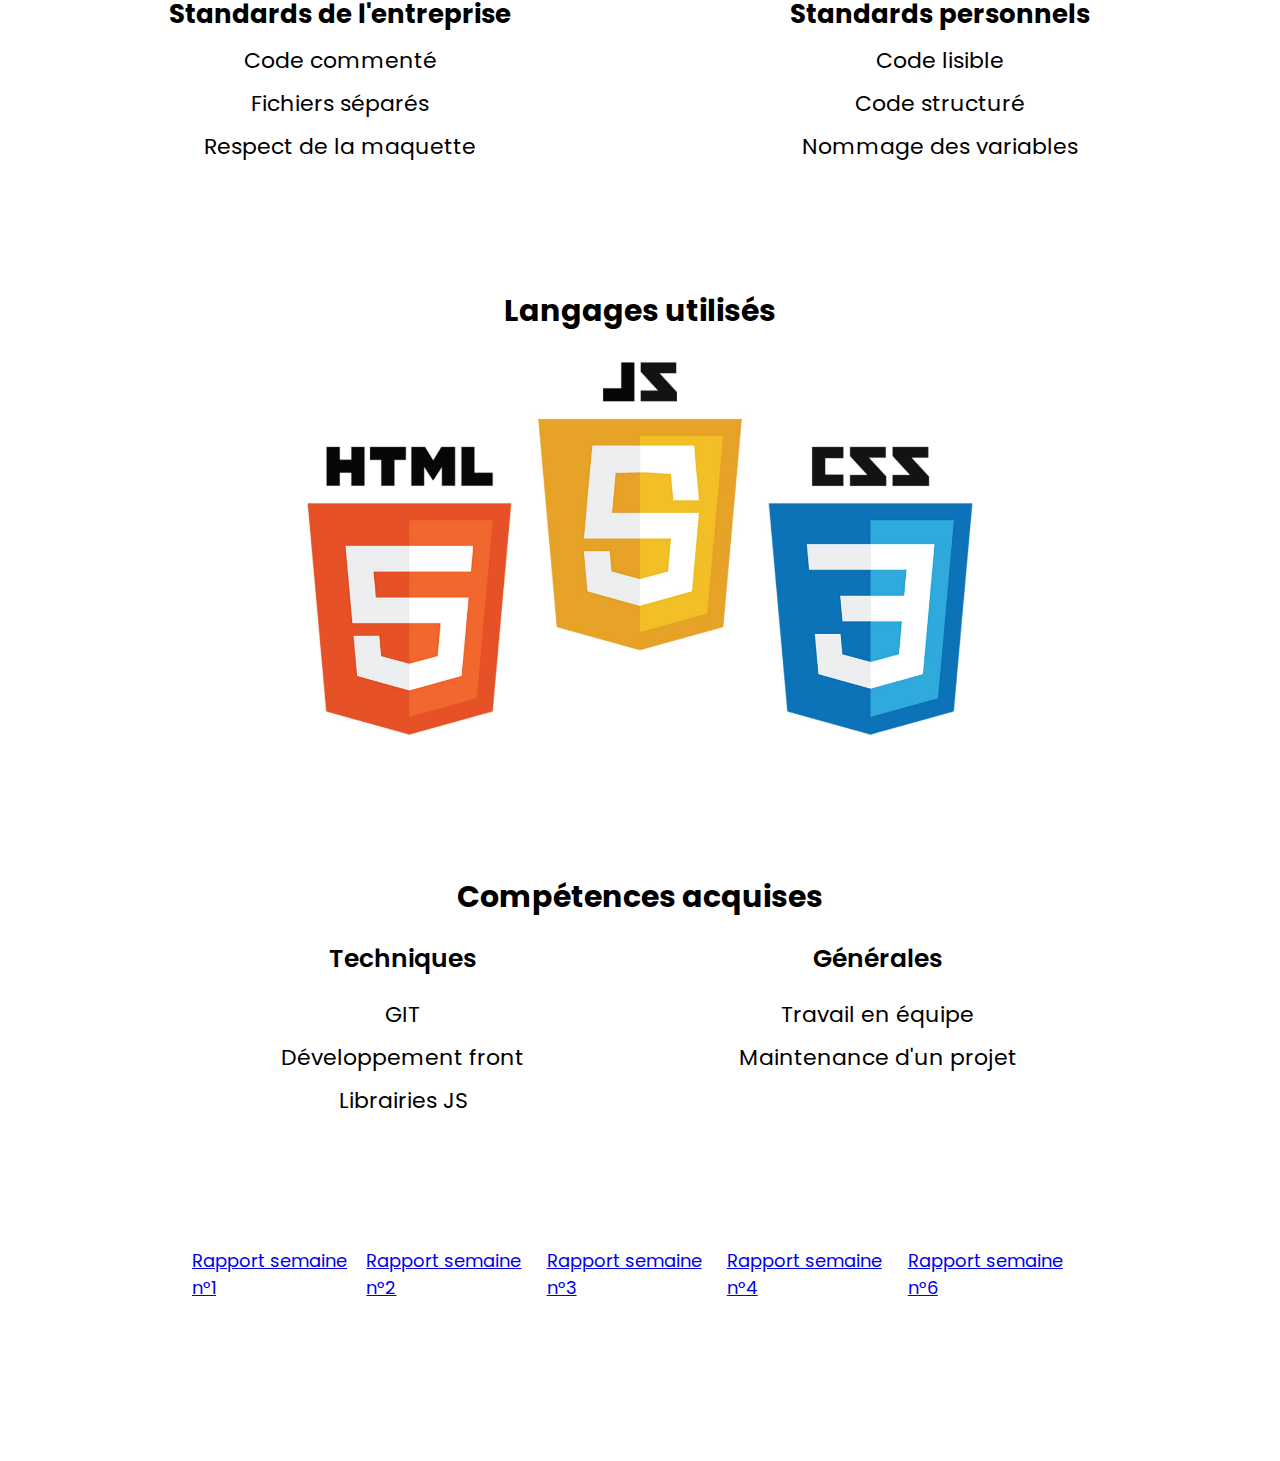
<file: vues/stages.html>
<!DOCTYPE html>
<html lang="fr">
<head>
    <meta charset="UTF-8">
    <meta http-equiv="X-UA-Compatible" content="IE=edge">
    <meta name="viewport" content="width=device-width, initial-scale=1.0">
    <link rel="stylesheet" href="../styles/style.css">
    <title>Epreuve E6 - Stages</title>
</head>
<body>
    <header>
        <a href="../index.html" id="title">
            <p>Parcours de professionnalisation</p>
        </a>

        <nav>
            <a href="../vues/stages.html">Stages</a>
            <a href="../vues/projets.html">Projets</a>
            <a href="../vues/veille_techno.html">Veille technologique</a>
        </nav>
    </header>

    <div id="hautPage"></div>

    <a id="boutonHautPage" href="#hautPage">
        <img src="../imports/images/fleche.png">
    </a>

    <section class="contenu">

        <div class="blue_wall">
            <div>
                <p>Stages</p>
            </div>
        </div>


        <div id="stage_intro_racg">
            <div>
                <img src="../imports/images/racg.png">
                <p>Juin 2020</p>
            </div>
        </div>

        <div id="contenu_racg">

            <div id="presentation_racg">
                <h1>Présentation de l'organisation</h1>
                <ul>
                    <li>RACG (Radio Automobile Club du Grésivaudan)</li>
                    <li>Association de voitures radiocommandées</li>
                    <li>Route du Bois Français, 38330 Montbonnot-Saint-Martin</li>
                </ul>

                <img src="../imports/images/organigramme_racg.png">
            </div>

            
            <div id="presentation_stage">
                <h1>Présentation du stage</h1>
                <ul>
                    <li>Stage réalisé en distanciel</li>
                    <li>Tuteur: Ludovic CESAR</li>
                    <li>Collaboration avec Keny et Nowlan</li>
                </ul>

                <div id="besoins_racg">
                    <h2>Les besoins de l'organisation</h2>
                    <p>Refonte du site de l’organisation en quelque chose de plus actuel et plus simple d’utilisation:</p>
                    <ul>
                        <li>Formulaire d’inscription en ligne pour l’adhésion</li>
                        <li>Module d’inscription de réservation de créneau</li>
                        <li>Possibilité d’envoyer des messages d’info sur le site</li>
                        <li>Renvoi des infos (choisies) sur la page Facebook</li>
                    </ul>
                </div>

                <div id="outils">
                    <h2>Outils utilisés</h2>
                    <div id="flex_outils_1">
                        <img src="../imports/images/outils/wordpress.png" id="img_wordpress">
                        <img src="../imports/images/outils/VS Code.png" id="img_vsCode">
                    </div>
                    <div id="flex_outils_2">
                        <img src="../imports/images/outils/wamp.png" id="img_wamp">                        
                        <img src="../imports/images/outils/1200px-FileZilla_logo.svg.png" id="img_filezilla">
                    </div>
                    
                </div>

                <div id="normes">
                    <h2>Normes à respecter</h2>
                    <div id="flex_normes">
                          <div>
                            <ul>
                                <li>Code lisible</li>
                                <li>Code structuré</li>
                                <li>Nommage des variables</li>
                                <li>Sécurité des données</li>
                            </ul>
                        </div>
                    </div>
                </div>

                <div id="langages">
                    <h2>Langages utilisés</h2>
                    <img src="../imports/images/html.png" id="langages_html">
                    <img src="../imports/images/php.svg" id="langages_php">
                </div>

                <div id="organisation">
                    <h2>Organisation</h2>
                    <img src="../imports/images/kanban_racg.PNG" id="kanban">
                    <br />
                    <img src="../imports/images/tableau_racg.PNG" id="tableau">
                </div>

                <div id="competences">
                    <h2>Compétences acquises</h2>
                    <div id="flex_competences">
                        <div>
                            <p>Techniques</p>
                            <ul>
                                <li>CMS</li>
                                <li>Scripting PHP / SQL</li>
                                <li>Gérer une base de données</li>
                            </ul>
                        </div>
                        <div>
                            <p>Générales</p>
                            <ul>
                                <li>Travail en équipe</li>
                                <li>Déploiement d'un service</li>
                                <li>Accompagnement des utilisateurs</li>
                            </ul>
                        </div>
                    </div>
                </div>

                <id id="rapports">
                    <a href="../imports/rapport_hebdo_racg/CR_sem1_HUMBERT-Lucas.pdf">Rapport semaine n°1</a>
                    <a href="../imports/rapport_hebdo_racg/CR_sem2_HUMBERT-Lucas.pdf">Rapport semaine n°2</a>
                    <a href="../imports/rapport_hebdo_racg/CR_sem3_HUMBERT-Lucas.pdf">Rapport semaine n°3</a>
                    <a href="../imports/rapport_hebdo_racg/CR_sem4_HUMBERT-Lucas.pdf">Rapport semaine n°4</a>
                </id>
                
            </div>
        </div>

        <hr>

        <div id="stage_intro_umb">
            <div>
                <img src="../imports/images/umb.png">
                <p>Du 14 décembre 2020 au 5 février 2021</p>
            </div>
        </div>

        <div id="contenu_umb">

            <div id="presentation_umb">
                <h1>Présentation de l'entreprise</h1>
                <ul>
                    <li>S.A.R.L. UMB Network</li>
                    <li>Société de conseil en systèmes et logiciels informatiques</li>
                    <li>3 rue des Arts et Métiers, 38100 Grenoble</li>
                </ul>

                <img src="../imports/images/organigramme_umb.png">
            </div>
            
            <div id="presentation_stage_umb">
                <h1>Présentation du stage</h1>
                <ul>
                    <li>Stage réalisé en distanciel</li>
                    <li>Tuteur: Baptiste CHEVASSUT</li>
                    <li>Collaboration avec Johan</li>
                </ul>

                <div id="besoins_umb">
                    <h2>Les besoins de l'entreprise</h2>
                    <p>Réalisation d’un site web pour un client de l’entreprise qui ouvre un restaurant et qui en a besoin pour présenter ses différentes offres</p>
                </div>
                
                <div id="outils">
                    <h2>Outils utilisés</h2>
                    <div id="flex_outils">
                        <img src="../imports/images/outils/figma.png" id="img_figma">
                        <img src="../imports/images/outils/VS Code.png" id="img_vsCode">
                    </div>
                    <img src="../imports/images/outils/git.jpg" id="img_git">
                </div>

                <div id="normes">
                    <h2>Normes à respecter</h2>
                    <div id="flex_normes">
                        <div>
                            <h3>Standards de l'entreprise</h3>
                            <ul>
                                <li>Code commenté</li>
                                <li>Fichiers séparés</li>
                                <li>Respect de la maquette</li>
                            </ul>
                        </div>

                        <div>
                            <h3>Standards personnels</h3>
                            <ul>
                                <li>Code lisible</li>
                                <li>Code structuré</li>
                                <li>Nommage des variables</li>
                            </ul>
                        </div>
                    </div>
                </div>

                <div id="langages">
                    <h2>Langages utilisés</h2>
                    <img src="../imports/images/html-css-js.jpg">
                </div>

                <div id="competences">
                    <h2>Compétences acquises</h2>
                    <div id="flex_competences">
                        <div>
                            <p>Techniques</p>
                            <ul>
                                <li>GIT</li>
                                <li>Développement front</li>
                                <li>Librairies JS</li>
                            </ul>
                        </div>
                        <div>
                            <p>Générales</p>
                            <ul>
                                <li>Travail en équipe</li>
                                <li>Maintenance d'un projet</li>
                                <li>&nbsp;</li>
                            </ul>
                        </div>
                    </div>
                </div>

                <id id="rapports">
                    <a href="../imports/rapport_hebdo_umb/CR_sem1_HUMBERT-Lucas.pdf">Rapport semaine n°1</a>
                    <a href="../imports/rapport_hebdo_umb/CR_sem2_HUMBERT-Lucas.pdf">Rapport semaine n°2</a>
                    <a href="../imports/rapport_hebdo_umb/CR_sem3_HUMBERT-Lucas.pdf">Rapport semaine n°3</a>
                    <a href="../imports/rapport_hebdo_umb/CR_sem4_HUMBERT-Lucas.pdf">Rapport semaine n°4</a>
                    <a href="../imports/rapport_hebdo_umb/CR_sem6_HUMBERT-Lucas.pdf">Rapport semaine n°6</a>
                </id>
                
            </div>
        </div>

    </section>
</body>
</html>
</file>
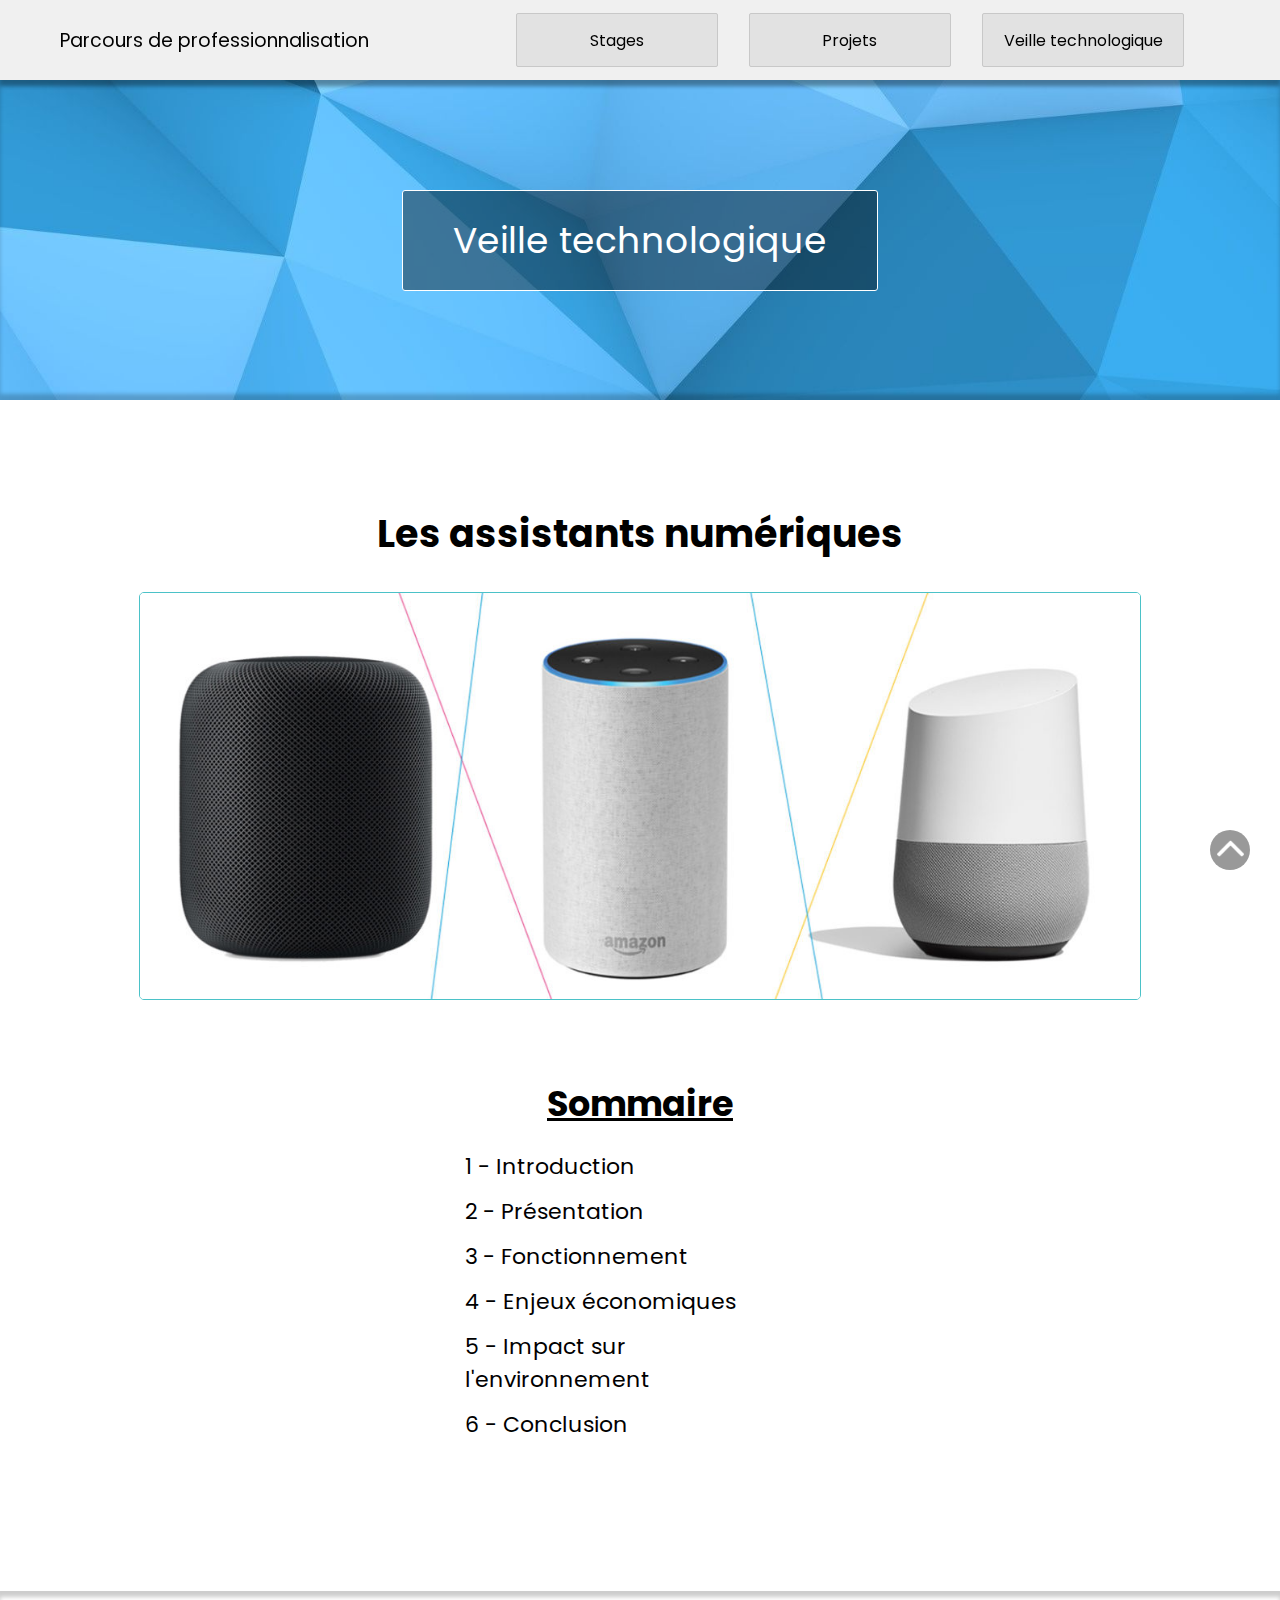
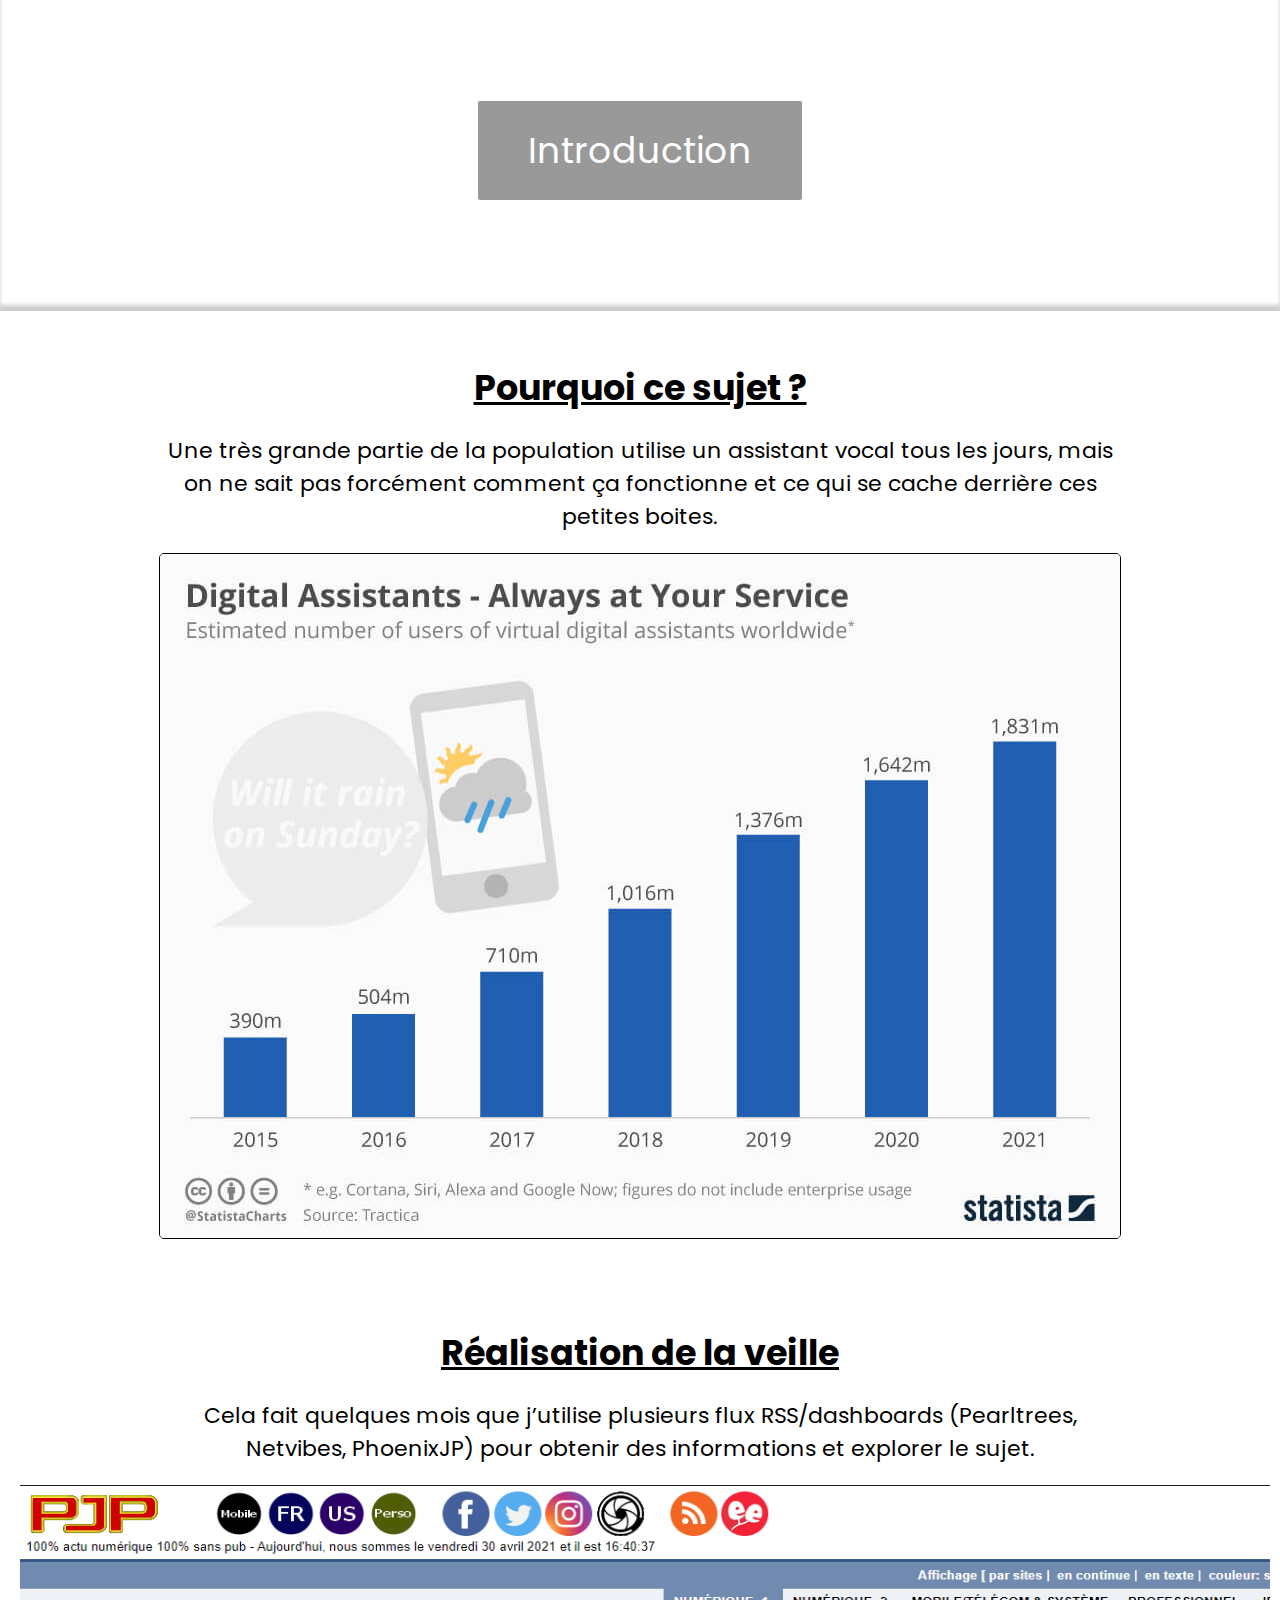
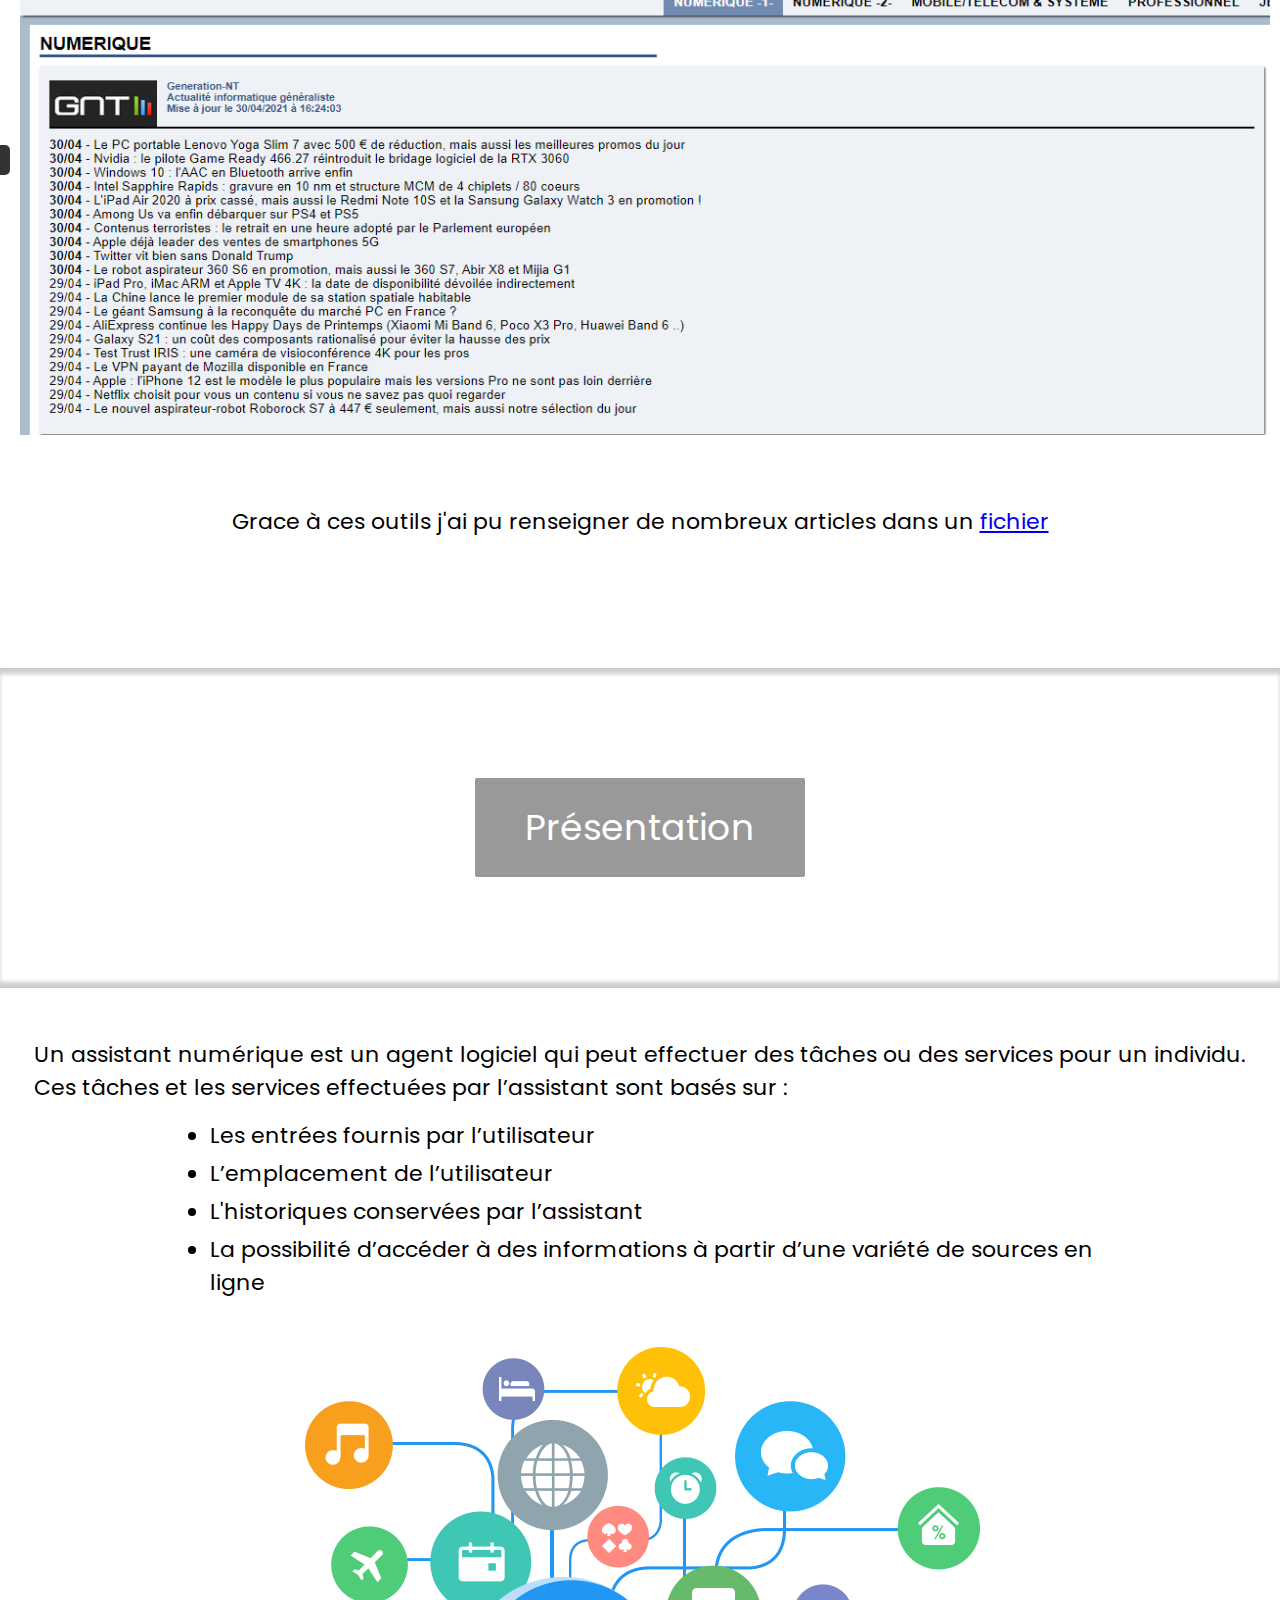
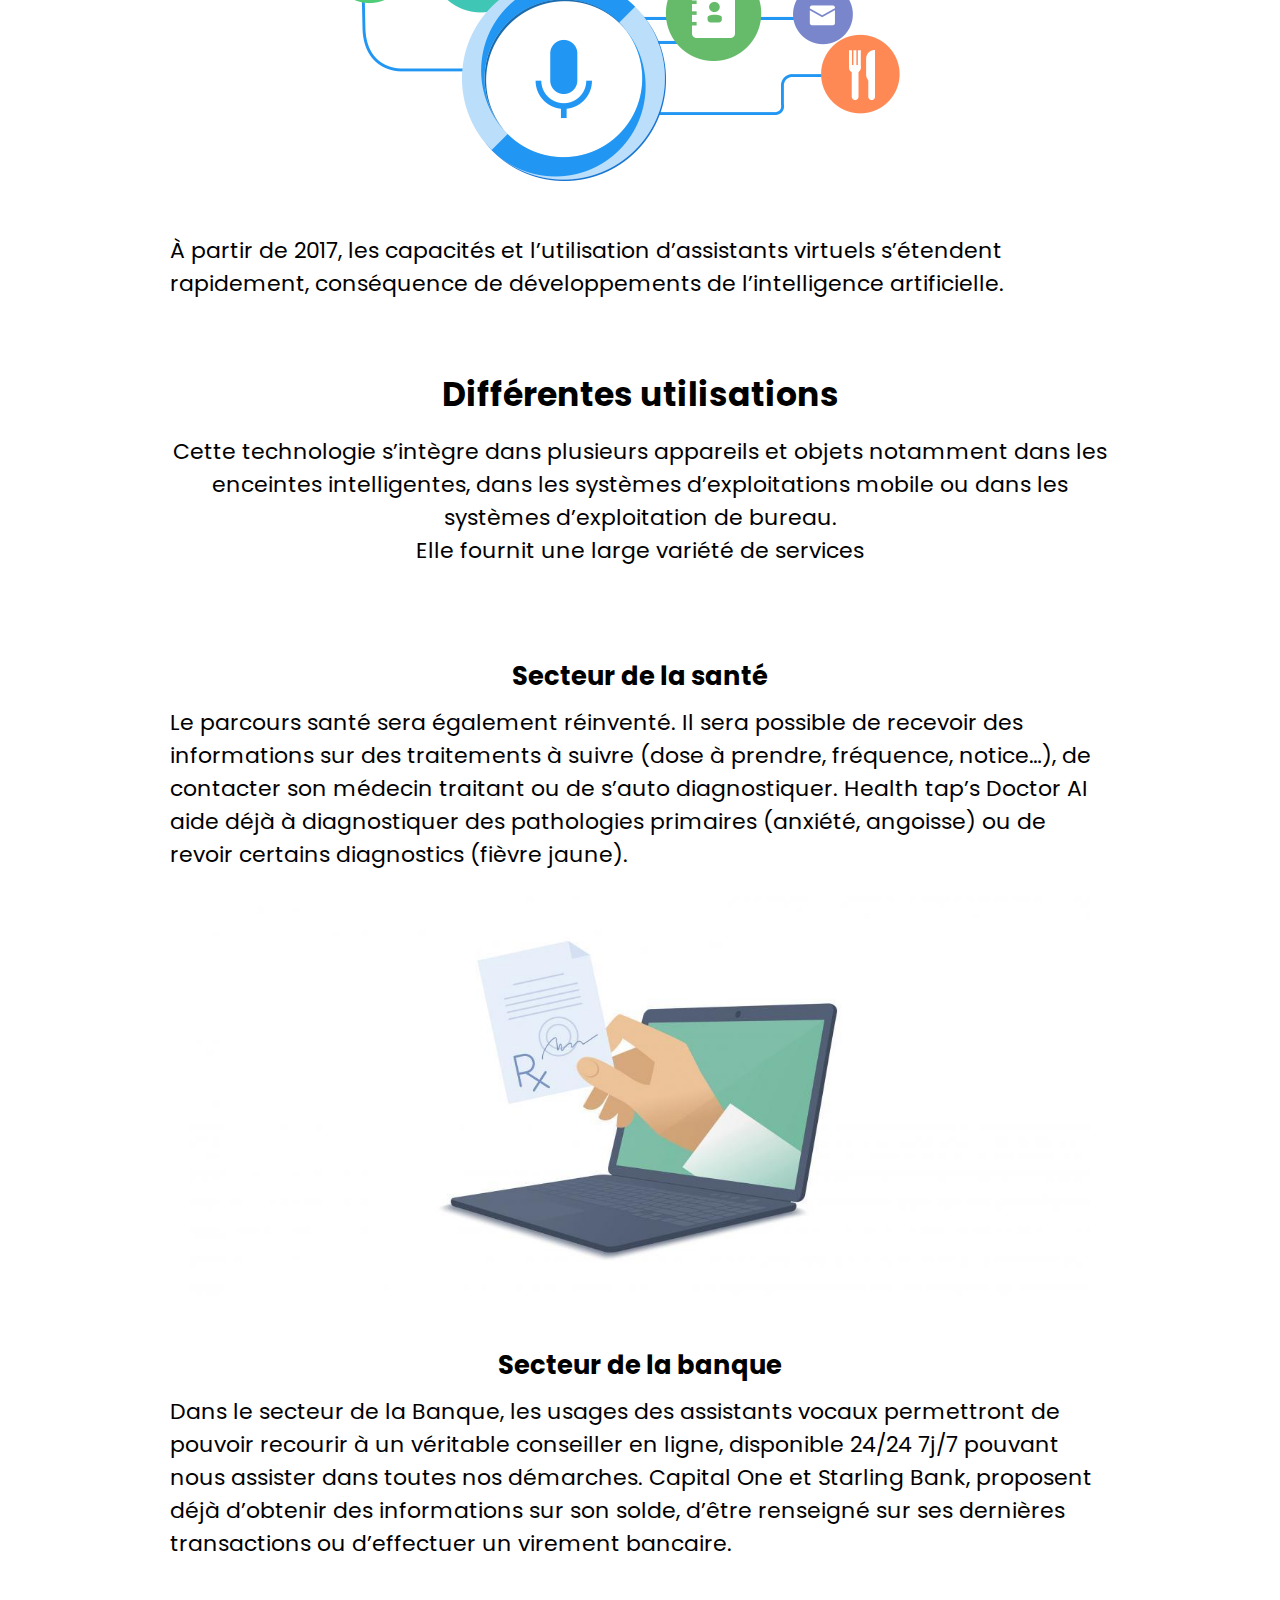
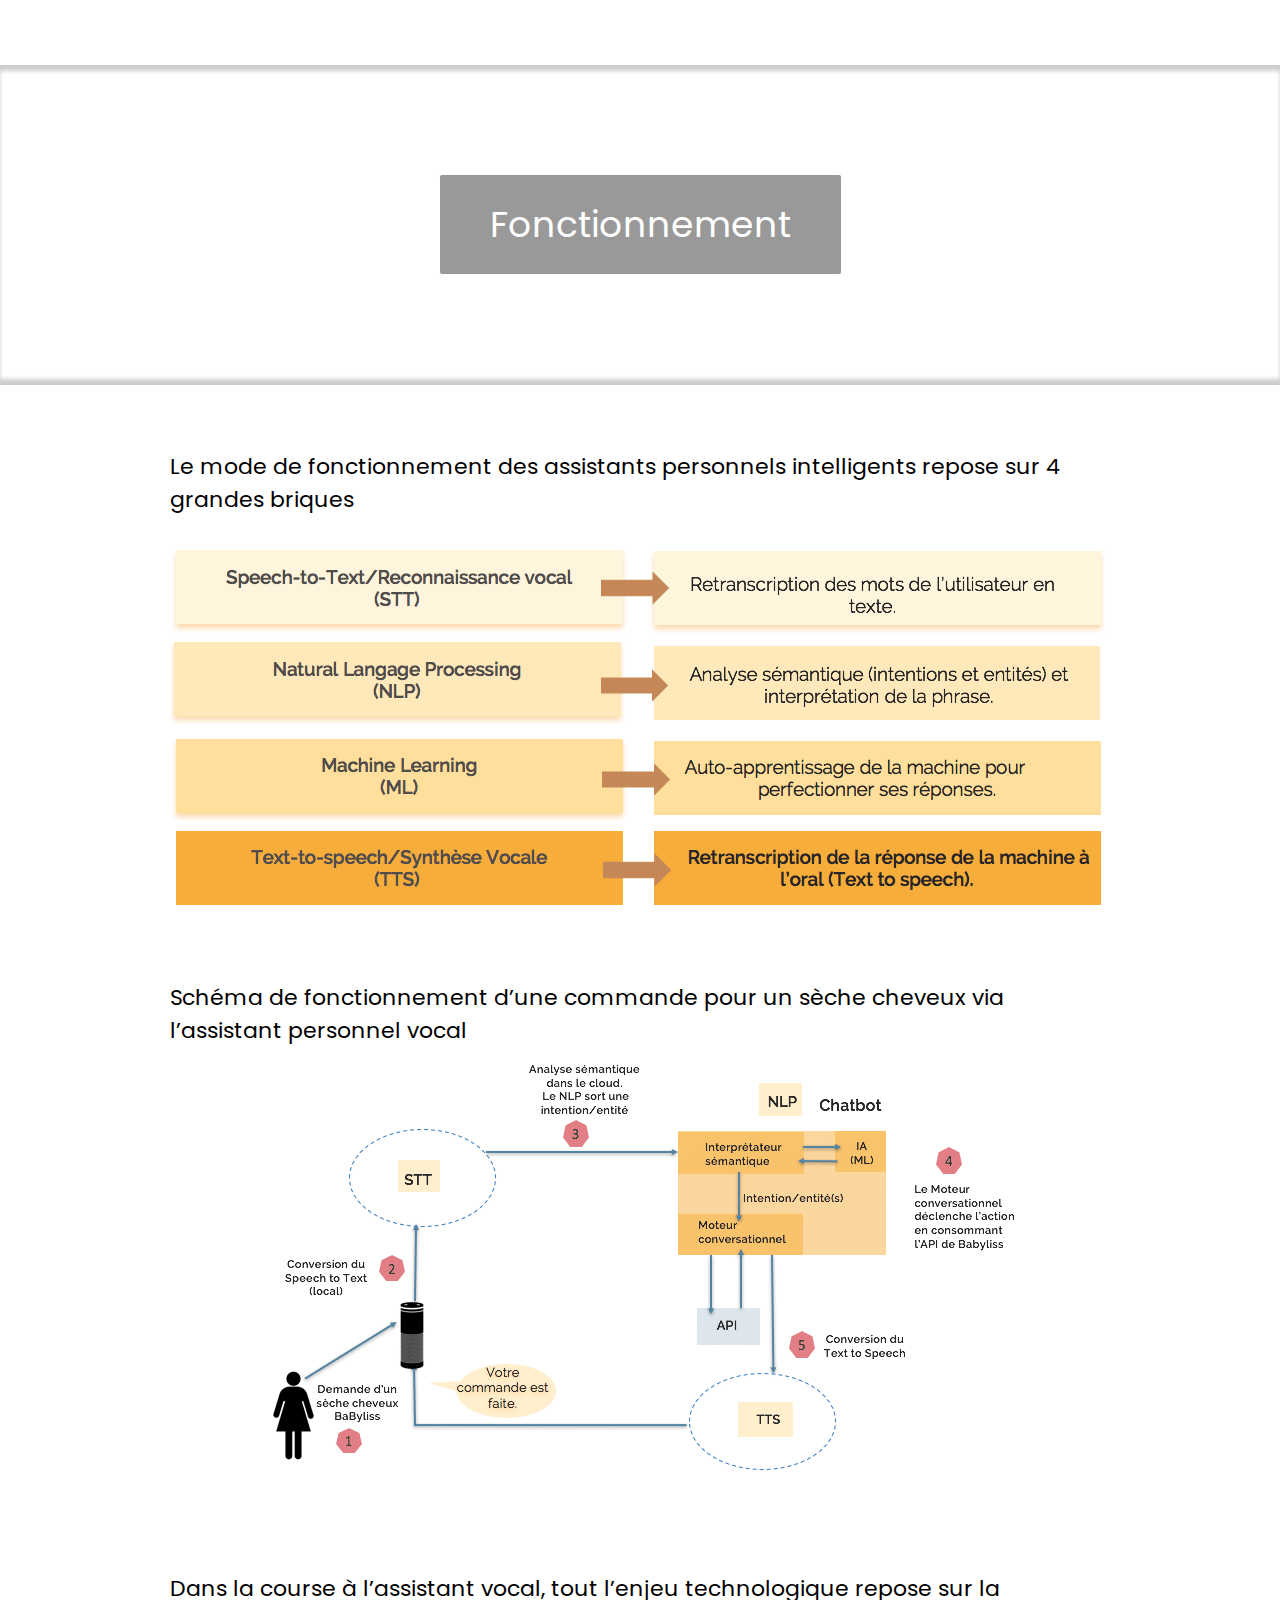
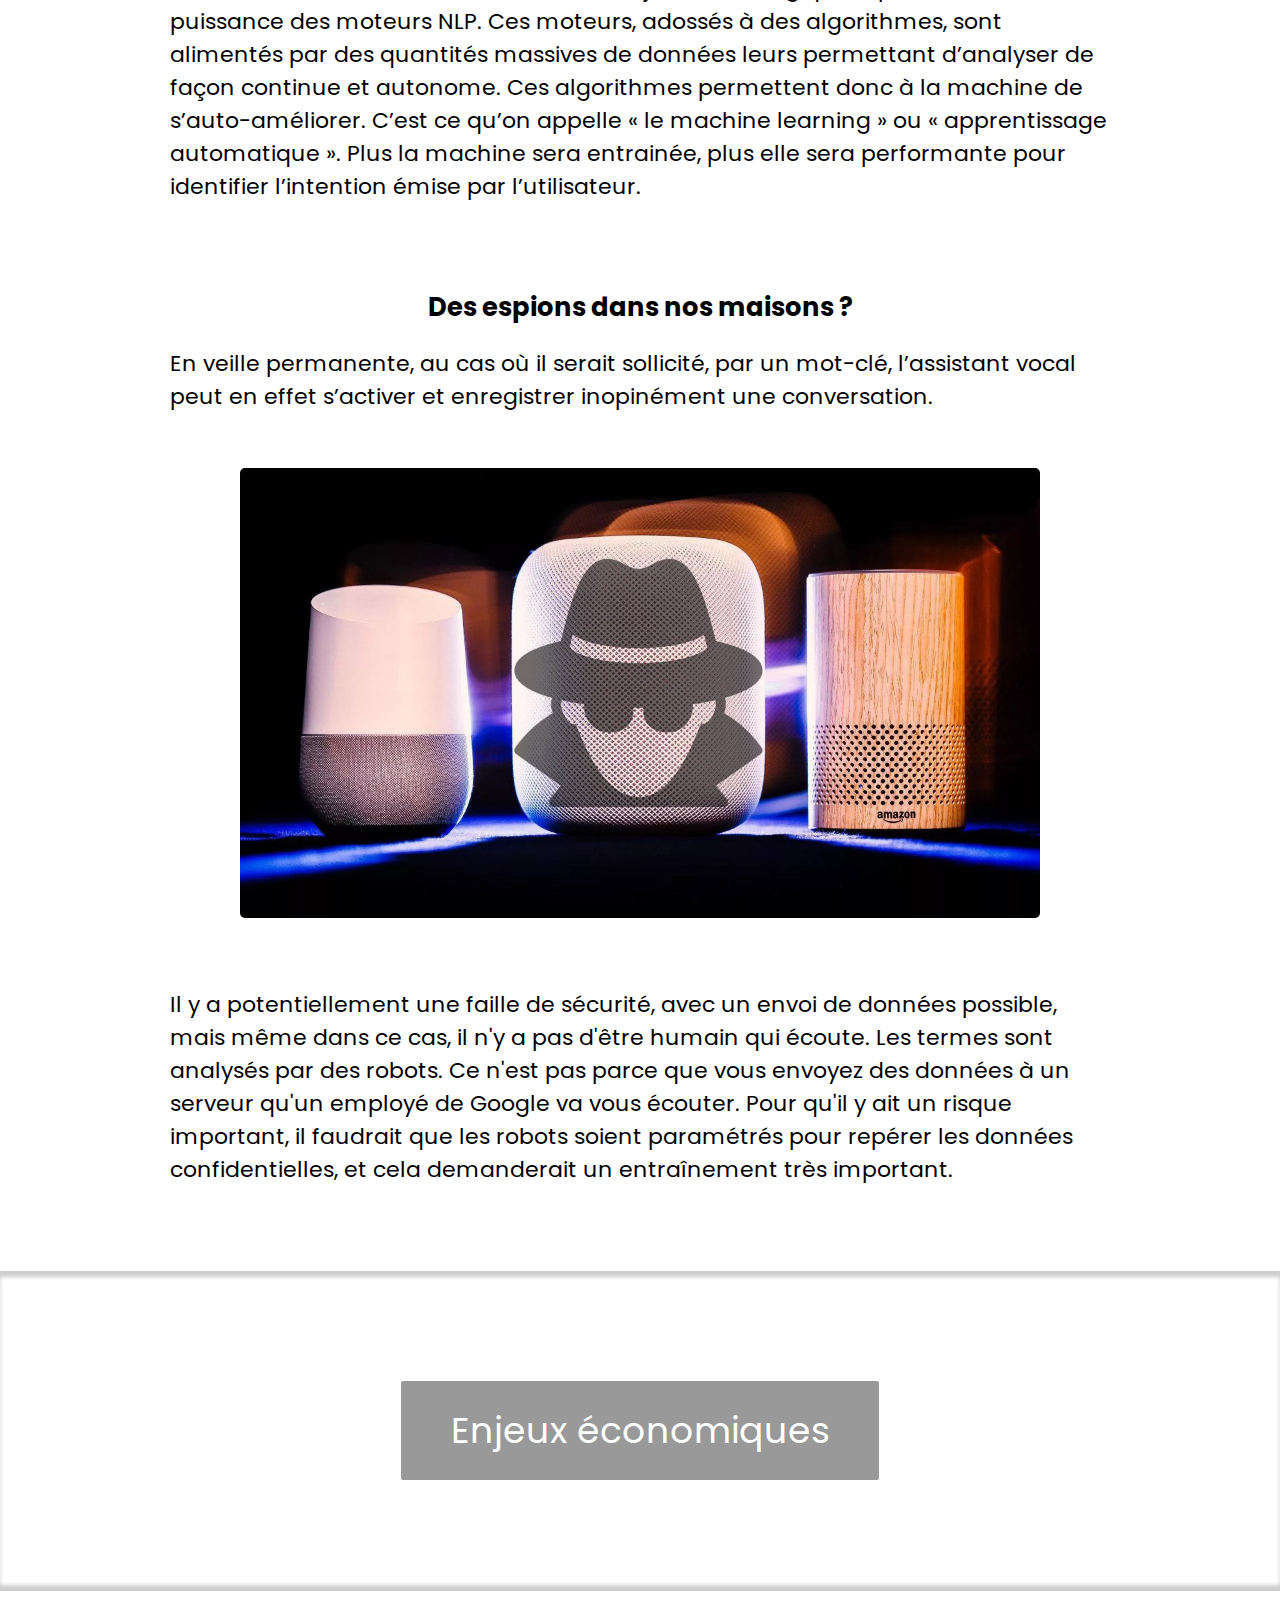
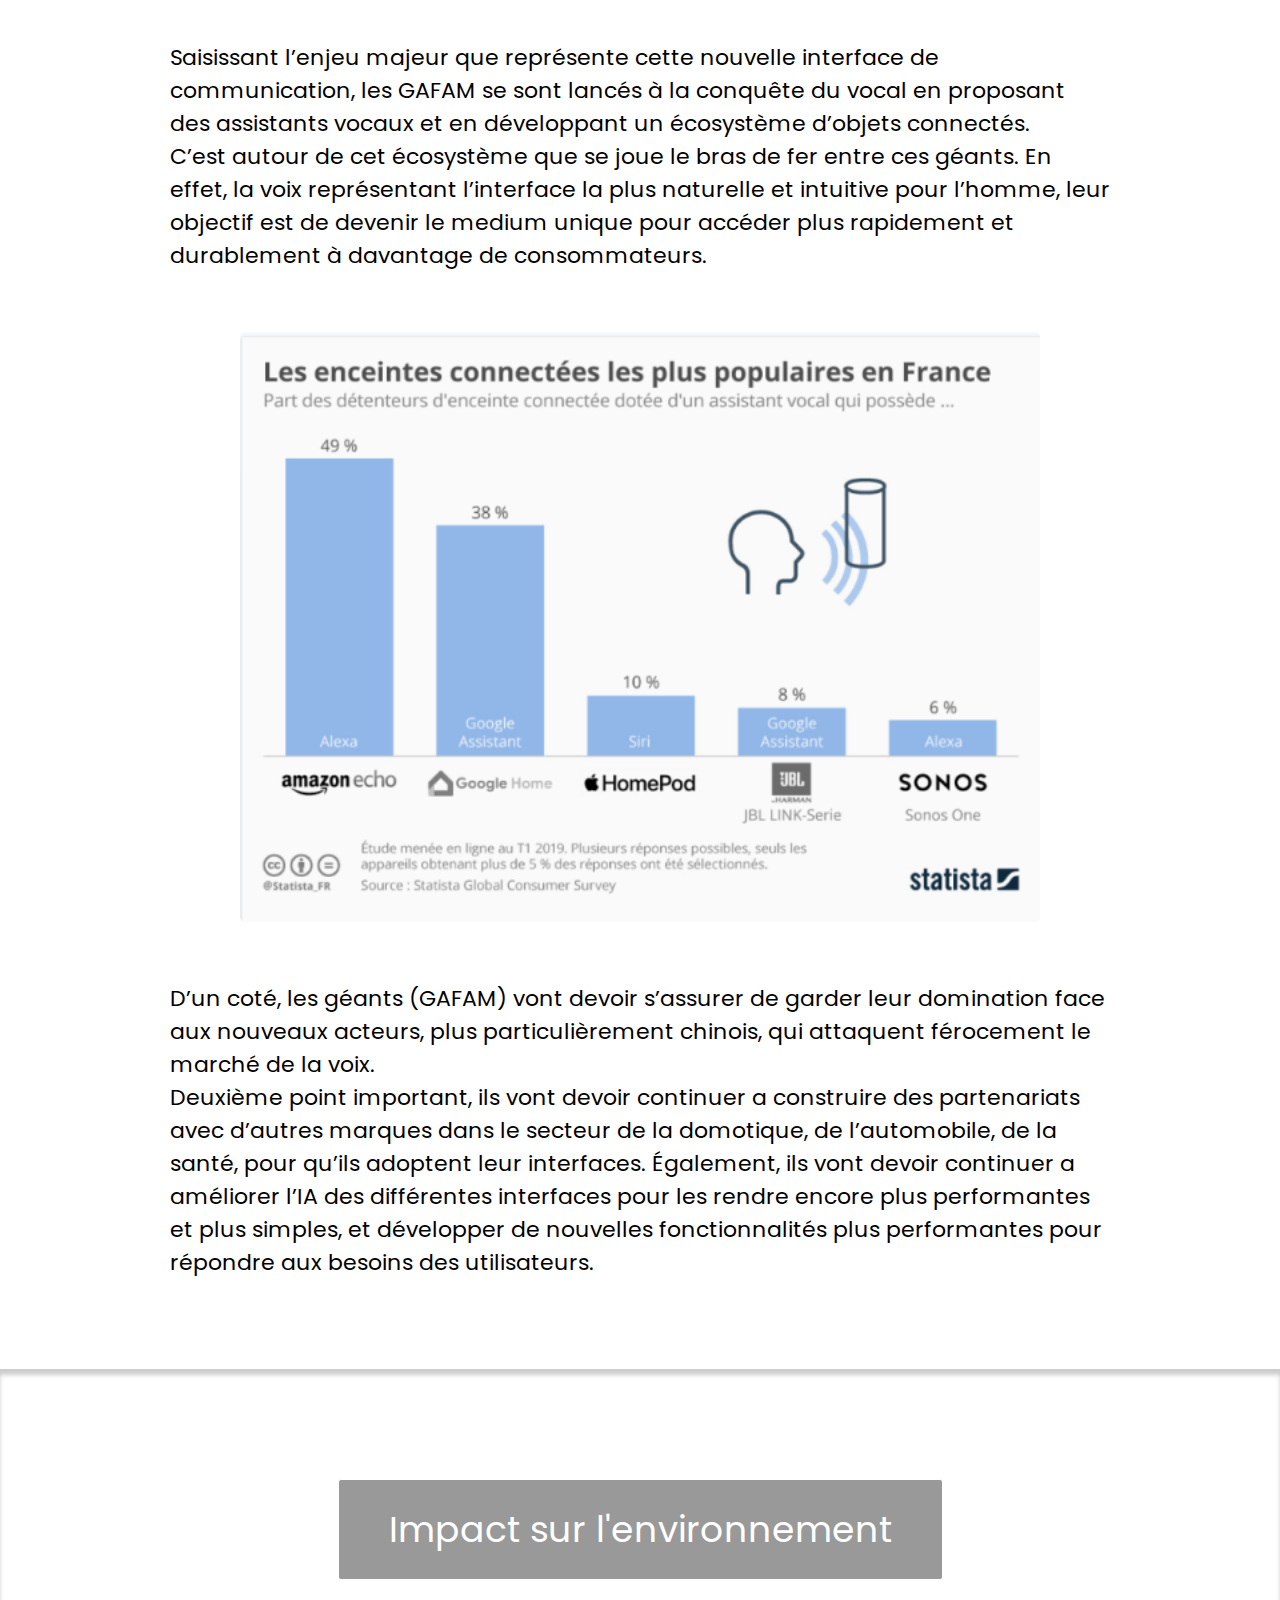
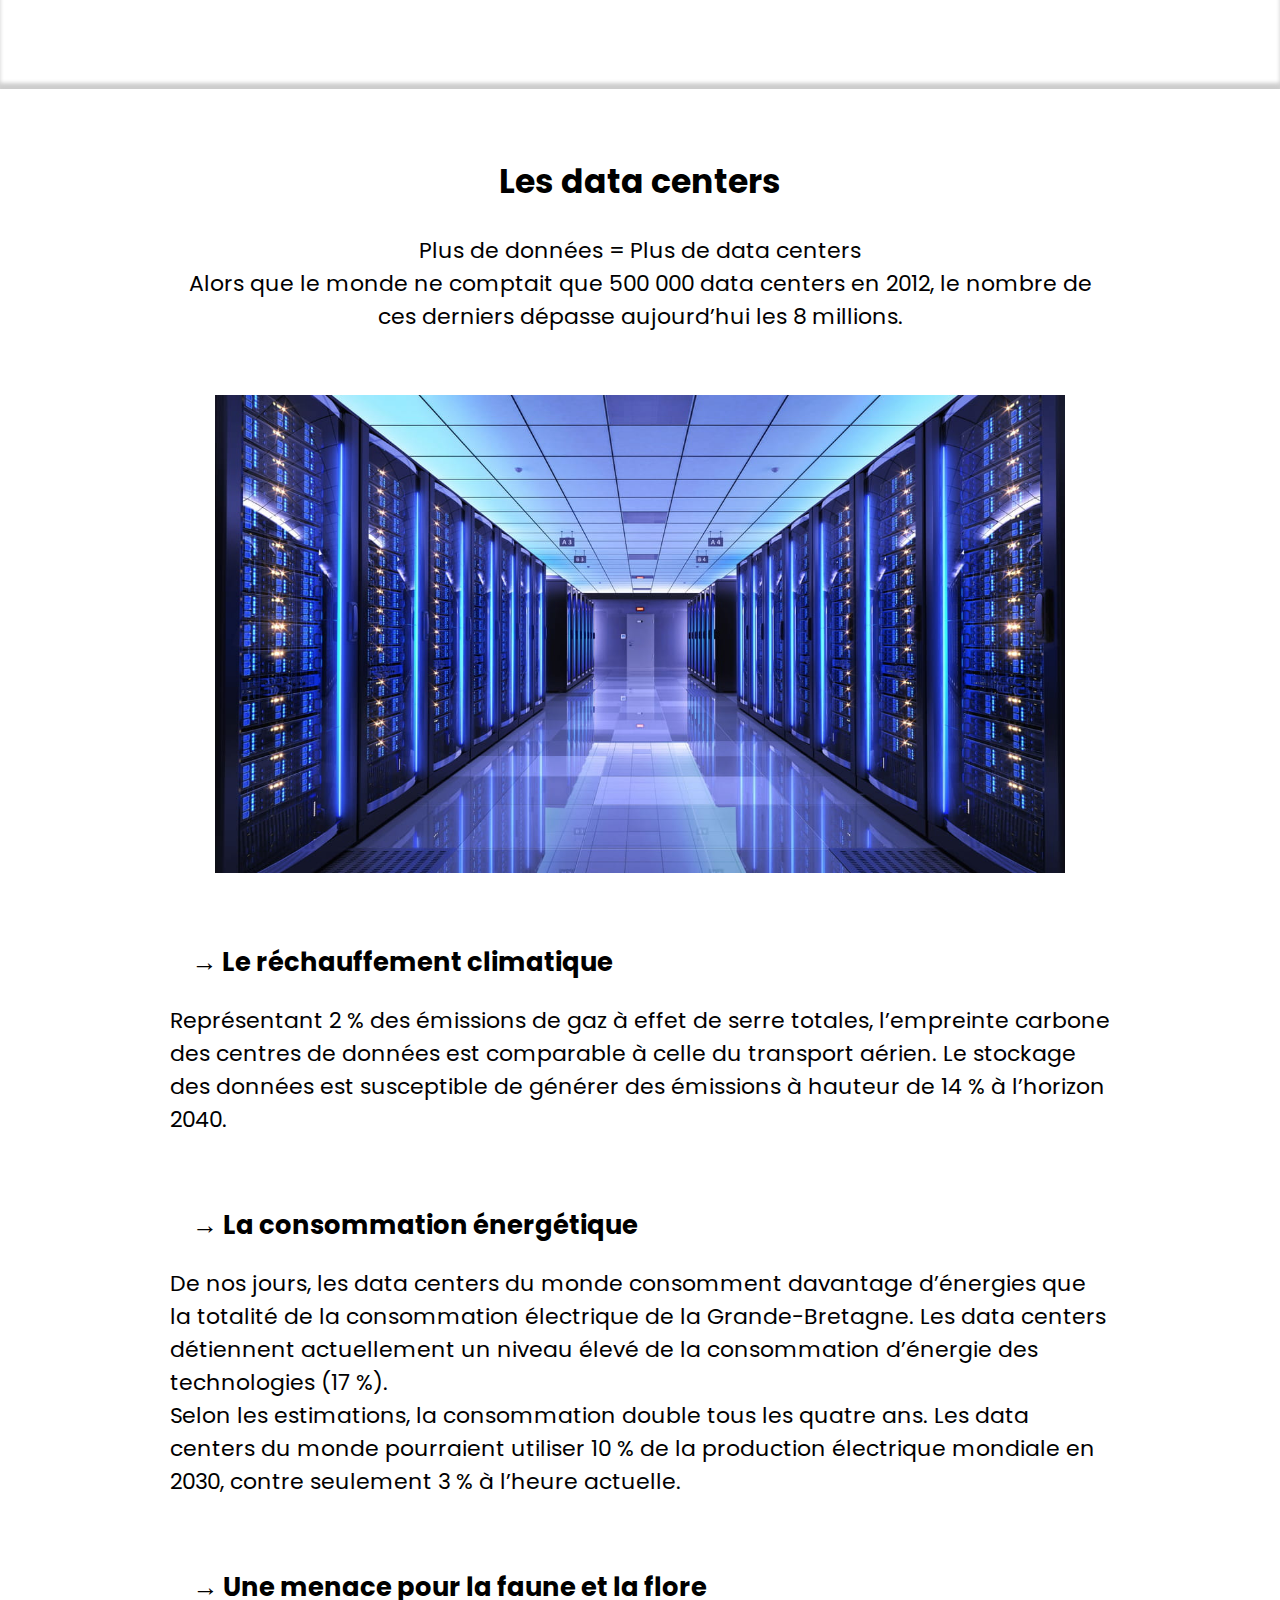
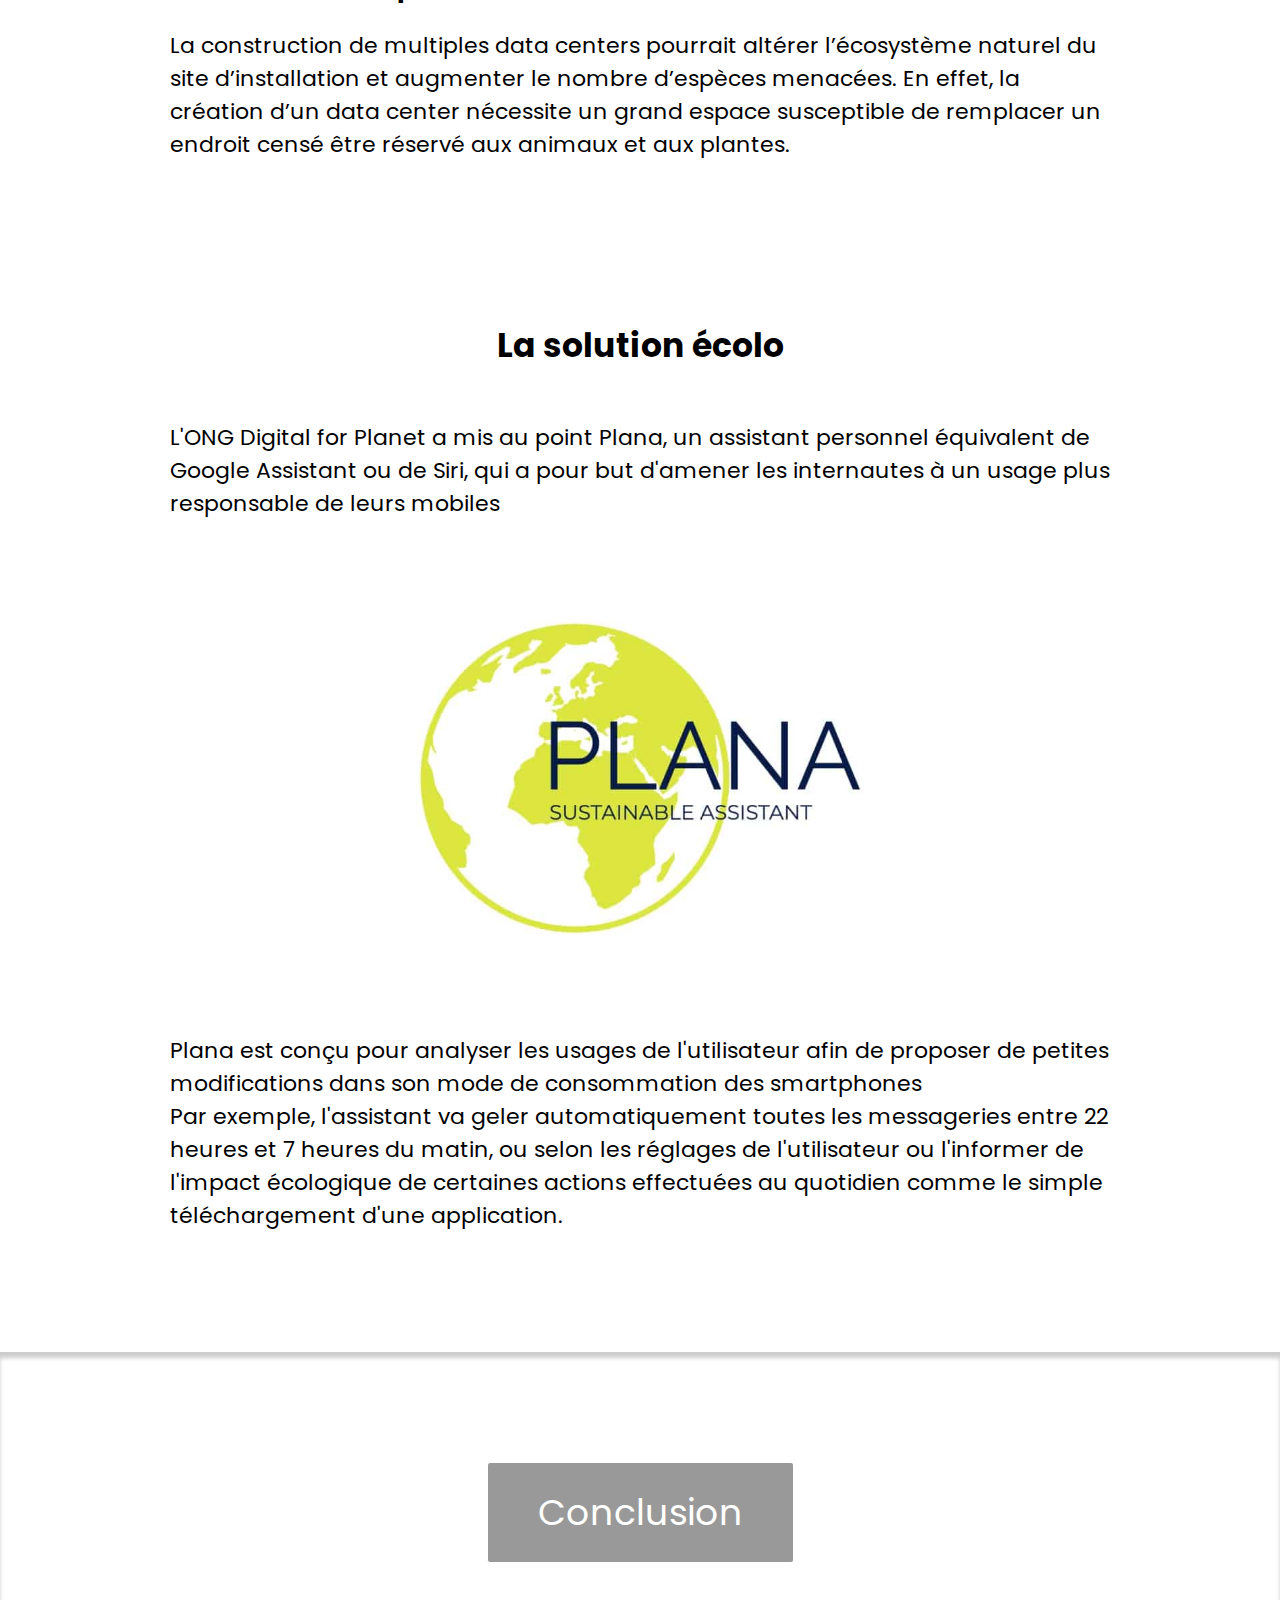
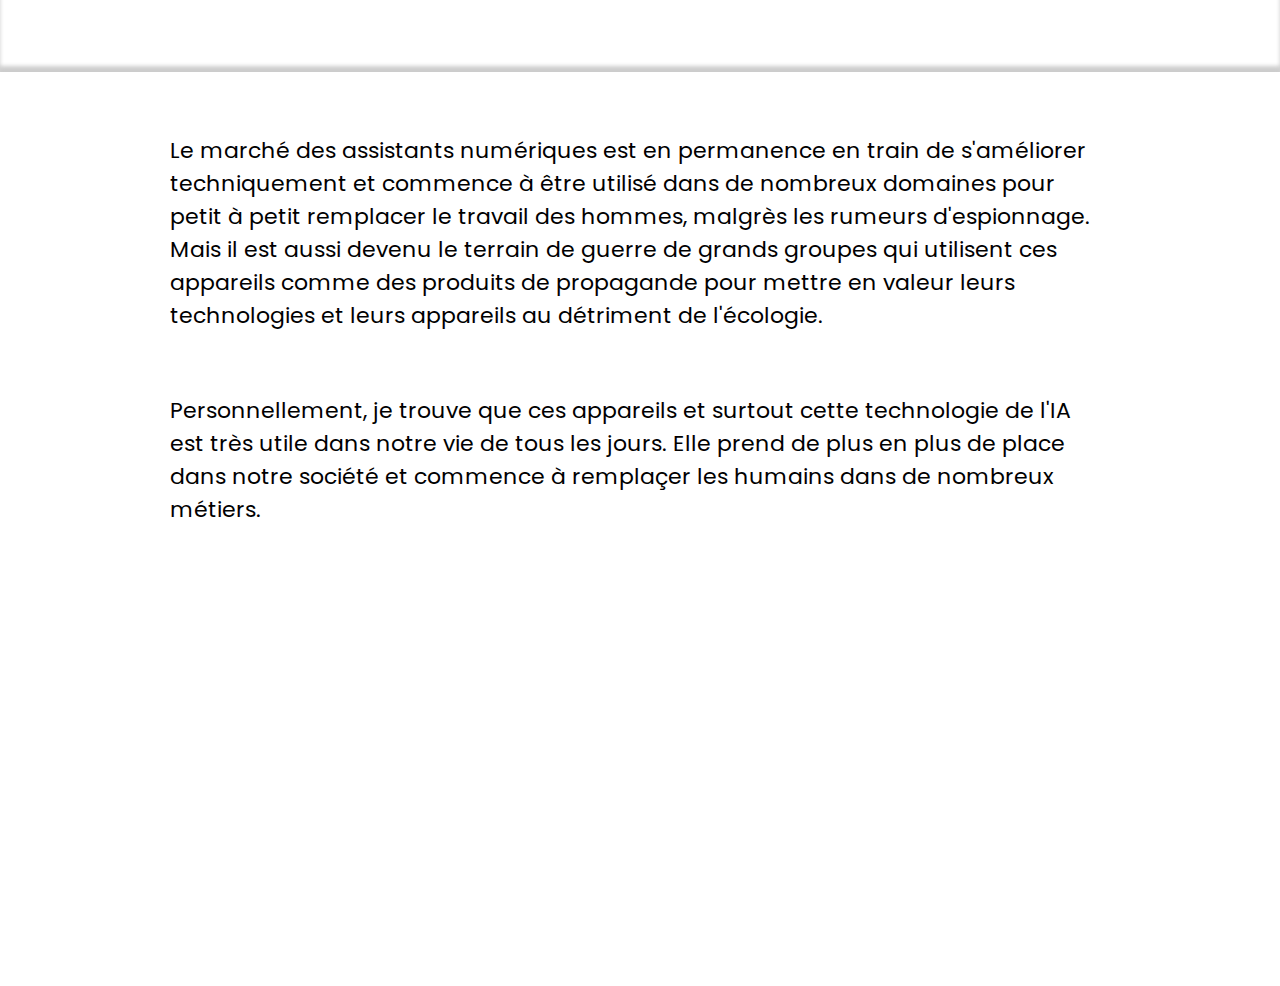
<file: vues/veille_techno.html>
<!DOCTYPE html>
<html lang="fr">
<head>
    <meta charset="UTF-8">
    <meta http-equiv="X-UA-Compatible" content="IE=edge">
    <meta name="viewport" content="width=device-width, initial-scale=1.0">
    <link rel="stylesheet" href="../styles/style.css">

    <!-- Flickity -->
    <link rel="stylesheet" href="../imports/flickity/flickity.min.css" media="screen">
    <script src="../imports/flickity/flickity.pkgd.min.js"></script>

    <title>Epreuve E6 - Veille technologique</title>
</head>
<body>
    <header>
        <a href="../index.html" id="title">
            <p>Parcours de professionnalisation</p>
        </a>

        <nav>
            <a href="../vues/stages.html">Stages</a>
            <a href="../vues/projets.html">Projets</a>
            <a href="../vues/veille_techno.html">Veille technologique</a>
        </nav>
    </header>

    <div id="hautPage"></div>

    <a id="boutonHautPage" href="#hautPage">
        <img src="../imports/images/fleche.png">
    </a>

    <section class="contenu">
        <div class="blue_wall">
            <div>
                <p>Veille technologique</p>
            </div>
        </div>

        <div id="container_sommaire">
            <div id="title">
                <h1>Les assistants numériques</h1>
                <img src="../imports/images/AssistantsVirtuels.jpg" id="assisstants_img">
            </div>

            <div class="sommaire">

                <h1>Sommaire</h1>
                <ul>
                    <li><a href="#intro">1 - Introduction</a></li>
                    <li><a href="#utilisations">2 - Présentation</a></li>
                    <li><a href="#fonctionnement">3 - Fonctionnement</a></li>
                    <li><a href="#enjeux">4 - Enjeux économiques</a></li>
                    <li><a href="#impact">5 - Impact sur l'environnement</a></li>
                    <li><a href="#conclusion">6 - Conclusion</a></li>
                </ul>
            </div>
        </div>



        <div id="intro"></div>

        <div class="blue_wall">
            <div>
                <p>Introduction</p>
            </div>
        </div>

        <div id="introduction">
            <div>
                <div class="pourquoi">
                    <h1>Pourquoi ce sujet ?</h1>
                    <p>Une très grande partie de la population utilise un assistant vocal tous les jours, mais on ne sait pas forcément comment ça fonctionne et ce qui se cache derrière ces petites boites.</p>
                    <img src="../imports/images/chartoftheday_5621_users_of_virtual_digital_assistants_n-1.jpg">
                </div>

                <div class="realisation">
                    <h1>Réalisation de la veille</h1>
                    <p>Cela fait quelques mois que j’utilise plusieurs flux RSS/dashboards (Pearltrees, Netvibes, PhoenixJP) pour obtenir des informations et explorer le sujet.</p>
                    <div class="main-carousel" data-flickity='{ "cellAlign": "left", "contain": true, "wrapAround": true, "pageDots": false}'>
                        <div class="carousel-cell_1">
                            <img src="../imports/images/pjp.PNG">
                        </div>

                        <div class="carousel-cell_2">
                            <img src="../imports/images/netvibes.PNG">
                        </div>
                    </div>
                    <br /><br />
                    <p>Grace à ces outils j'ai pu renseigner de nombreux articles dans un <a href="../imports/pdf/docs_veille_techno.pdf">fichier</a></p>
                </div>
            </div>
        </div>



        <div id="utilisations"></div>

        <div class="blue_wall">
            <div>
                <p>Présentation</p>
            </div>
        </div>

        <div id="contenu_presentation">
            <p id="contenu_presentation_1">
                Un assistant numérique est un agent logiciel qui peut effectuer des tâches ou des services pour un individu. <br />
                Ces tâches et les services effectuées par l’assistant sont basés sur :
            </p>

            <ul>
                <li>Les entrées fournis par l’utilisateur</li>
                <li>L’emplacement de l’utilisateur</li>
                <li>L'historiques conservées par l’assistant</li>
                <li>La possibilité d’accéder à des informations à partir d’une variété de sources en ligne</li>
            </ul>

            <img src="../imports/images/veille-techno/Assistant-vocal.png">

            <p id="contenu_presentation_2">À partir de 2017, les capacités et l’utilisation d’assistants virtuels s’étendent rapidement, conséquence de développements de l’intelligence artificielle.</p>
            
            <h2>Différentes utilisations</h2>

            <p id="contenu_presentation_3">
                Cette technologie s’intègre dans plusieurs appareils et objets notamment dans les enceintes intelligentes, 
                dans les systèmes d’exploitations mobile ou dans les systèmes d’exploitation de bureau.
                <br /> Elle fournit une large variété de services
            </p>

            
            <h3>Secteur de la santé</h3>
            <p id="contenu_presentation_5">Le parcours santé sera également réinventé. Il sera possible de recevoir des informations sur des traitements à suivre (dose à prendre, fréquence, notice…), de contacter son médecin traitant ou de s’auto diagnostiquer. Health tap’s Doctor AI aide déjà à diagnostiquer des pathologies primaires (anxiété, angoisse) ou de revoir certains diagnostics (fièvre jaune).</p>
            <img src="../imports/images/patientportal.jpg" id="ordi_medecin">

            <h3>Secteur de la banque</h3>
            <p id="contenu_presentation_6">Dans le secteur de la Banque, les usages des assistants vocaux permettront de pouvoir recourir à un véritable conseiller en ligne, disponible 24/24 7j/7 pouvant nous assister dans toutes nos démarches. Capital One et Starling Bank, proposent déjà d’obtenir des informations sur son solde, d’être renseigné sur ses dernières transactions ou d’effectuer un virement bancaire.</p>
        </div>


        <div id="fonctionnement"></div>

        <div class="blue_wall">
            <div>
                <p>Fonctionnement</p>
            </div>
        </div>

        <div id="contenu_fonctionnement">
            <p id="contenu_fonctionnement_1">Le mode de fonctionnement des assistants personnels intelligents repose sur 4 grandes briques</p>
            <img src="../imports/images/veille-techno/commerce-vocal-technologies.png">

            <p id="contenu_fonctionnement_2">Schéma de fonctionnement d’une commande pour un sèche cheveux via l’assistant personnel vocal</p>
            <img src="../imports/images/veille-techno/commerce-vocal-système.png">

            <p id="contenu_fonctionnement_3">
                Dans la course à l’assistant vocal, tout l’enjeu technologique repose sur la puissance des moteurs NLP. 
                Ces moteurs, adossés à des algorithmes, sont alimentés par des quantités massives de données leurs permettant d’analyser de façon continue et autonome. 
                Ces algorithmes permettent donc à la machine de s’auto-améliorer. 
                C’est ce qu’on appelle « le machine learning » ou « apprentissage automatique ». 
                Plus la machine sera entrainée, plus elle sera performante pour identifier l’intention émise par l’utilisateur.
            </p>
            
            <h3>Des espions dans nos maisons ?</h3>

            

            <p id="contenu_fonctionnement_4">
                En veille permanente, au cas où il serait sollicité, par un mot-clé, l’assistant vocal peut en effet s’activer et enregistrer inopinément une conversation. 
            </p>

            <img src="../imports/images/veille-techno/assistants-vocaux-espions.jpg" id="img_espions">
                
            <p id="contenu_fonctionnement_5">
                Il y a potentiellement une faille de sécurité, avec un envoi de données possible, mais même dans ce cas, 
                il n'y a pas d'être humain qui écoute. Les termes sont analysés par des robots. 
                Ce n'est pas parce que vous envoyez des données à un serveur qu'un employé de Google va vous écouter. 
                Pour qu'il y ait un risque important, il faudrait que les robots soient paramétrés pour repérer les données confidentielles, et cela demanderait un entraînement très important.
            </p>
        </div>
        

        <div id="enjeux"></div>

        <div class="blue_wall">
            <div>
                <p>Enjeux économiques</p>
            </div>
        </div>

        <div id="contenu_enjeux">

            <p id="contenu_enjeux_1">
                Saisissant l’enjeu majeur que représente cette nouvelle interface de communication, 
                les GAFAM se sont lancés à la conquête du vocal en proposant des assistants vocaux et en développant un écosystème d’objets connectés. 
                <br />
                C’est autour de cet écosystème que se joue le bras de fer entre ces géants. 
                En effet, la voix représentant l’interface la plus naturelle et intuitive pour l’homme, leur objectif est de devenir le medium unique pour accéder plus rapidement et durablement à davantage de consommateurs. 
            </p>

            <img src="../imports/images/veille-techno/les-assistants-vocaux-el-dorado-des-gafam-blog-mbadmb-graph-statista-marialmejiamesa-5.png">

            <p id="contenu_enjeux_2">
                D’un coté, les géants (GAFAM) vont devoir s’assurer de garder leur domination face aux nouveaux acteurs, plus particulièrement chinois, 
                qui attaquent férocement le marché de la voix. <br />
                Deuxième point important, ils vont devoir continuer a construire des partenariats avec d’autres marques dans le secteur de la domotique, 
                de l’automobile, de la santé, pour qu’ils adoptent leur interfaces. Également, ils vont devoir continuer a améliorer l’IA des différentes interfaces pour les rendre encore plus performantes et plus simples, 
                et développer de nouvelles fonctionnalités plus performantes pour répondre aux besoins des utilisateurs.
            </p>
        </div>



        <div id="impact"></div>

        <div class="blue_wall">
            <div>
                <p>Impact sur l'environnement</p>
            </div>
        </div>

        <div id="contenu_impact">
            <h2>Les data centers</h2>

            <p id="contenu_impact_1">
                Plus de données = Plus de data centers <br />
                Alors que le monde ne comptait que 500 000 data centers en 2012, le nombre de ces derniers dépasse aujourd’hui les 8 millions.
            </p>

            <img src="../imports/images/veille-techno/data center.jpg">

            <h3 id="impact_h3_1">→ Le réchauffement climatique</h3>
            <p id="contenu_impact_2">
                Représentant 2 % des émissions de gaz à effet de serre totales, 
                l’empreinte carbone des centres de données est comparable à celle du transport aérien. 
                Le stockage des données est susceptible de générer des émissions à hauteur de 14 % à l’horizon 2040.
            </p>

            <h3 id="impact_h3_2">→ La consommation énergétique</h3>
            <p id="contenu_impact_3">
                De nos jours, les data centers du monde consomment davantage d’énergies que la totalité de la consommation électrique de la Grande-Bretagne. 
                Les data centers détiennent actuellement un niveau élevé de la consommation d’énergie des technologies (17 %).
                <br />
                Selon les estimations, la consommation double tous les quatre ans. Les data centers du monde pourraient utiliser 10 % de la production électrique mondiale en 2030, contre seulement 3 % à l’heure actuelle.
            </p>

            <h3 id="impact_h3_3">→ Une menace pour la faune et la flore</h3>
            <p id="contenu_impact_4">
                La construction de multiples data centers pourrait altérer l’écosystème naturel du site d’installation 
                et augmenter le nombre d’espèces menacées. 
                En effet, la création d’un data center nécessite un grand espace susceptible de remplacer un endroit censé être réservé aux animaux et aux plantes.
            </p>

            
            <h2 id="h2_ecolo">La solution écolo</h2>
            
            <p id="contenu_impact_5">
                L'ONG Digital for Planet a mis au point Plana, un assistant personnel équivalent de Google Assistant ou de Siri, 
                qui a pour but d'amener les internautes à un usage plus responsable de leurs mobiles
            </p>

            <img src="../imports/images/veille-techno/PLANA-assistant-ecolo-IA.jpg" id="plana_img">
            
            <p id="contenu_impact_6">
                Plana est conçu pour analyser les usages de l'utilisateur afin de proposer de petites modifications 
                dans son mode de consommation des smartphones<br />
                Par exemple, l'assistant va geler automatiquement toutes les messageries entre 22 heures et 7 heures du matin, 
                ou selon les réglages de l'utilisateur ou l'informer de l'impact écologique de certaines actions effectuées au quotidien 
                comme le simple téléchargement d'une application.
            </p>
        </div>



        <div id="conclusion"></div>

        <div class="blue_wall">
            <div>
                <p>Conclusion</p>
            </div>
        </div>

        <div id="contenu_conclusion">
            <p id="contenu_conclusion_1">
                Le marché des assistants numériques est en permanence en train de s'améliorer techniquement et commence à être 
                utilisé dans de nombreux domaines pour petit à petit remplacer le travail des hommes, malgrès les rumeurs d'espionnage.<br />
                Mais il est aussi devenu le terrain de guerre de grands groupes qui utilisent ces appareils comme des produits
                de propagande pour mettre en valeur leurs technologies et leurs appareils au détriment de l'écologie.
            </p>

            <p id="contenu_conclusion_2">
                Personnellement, je trouve que ces appareils et surtout cette technologie de l'IA est très utile dans notre vie de tous les jours.
                Elle prend de plus en plus de place dans notre société et commence à remplaçer les humains dans de nombreux métiers.
            </p>
        </div>
    </section>
</body>
</html>
</file>
<file: styles/style.css>
@charset "UTF-8";
@import url("https://fonts.googleapis.com/css2?family=Poppins:wght@500&display=swap");
html {
  scroll-behavior: smooth;
}

body {
  margin: 0;
  font-family: 'Poppins', sans-serif;
  -webkit-user-select: none;
     -moz-user-select: none;
      -ms-user-select: none;
          user-select: none;
  overflow-x: hidden;
}

.contenu {
  padding: 80px 0 0;
}

#boutonHautPage {
  position: fixed;
  right: 30px;
  bottom: 30px;
  background-color: rgba(0, 0, 0, 0.4);
  width: 40px;
  height: 40px;
  border-radius: 50%;
  display: -webkit-box;
  display: -ms-flexbox;
  display: flex;
  -webkit-box-pack: center;
      -ms-flex-pack: center;
          justify-content: center;
  -webkit-box-align: center;
      -ms-flex-align: center;
          align-items: center;
  text-decoration: none;
}

#boutonHautPage img {
  margin-top: -3px;
  width: 27px;
  height: 27px;
}

header {
  display: -webkit-box;
  display: -ms-flexbox;
  display: flex;
  -webkit-box-pack: justify;
      -ms-flex-pack: justify;
          justify-content: space-between;
  -webkit-box-align: center;
      -ms-flex-align: center;
          align-items: center;
  background-color: #f0f0f0;
  height: 80px;
  width: 100%;
  position: fixed;
  top: 0;
  left: 0;
  -webkit-box-shadow: 0px 6px 4px rgba(0, 0, 0, 0.2);
          box-shadow: 0px 6px 4px rgba(0, 0, 0, 0.2);
  z-index: 667;
}

header #title {
  height: 65%;
  display: -webkit-box;
  display: -ms-flexbox;
  display: flex;
  -ms-flex-pack: distribute;
      justify-content: space-around;
  -webkit-box-align: center;
      -ms-flex-align: center;
          align-items: center;
  margin-left: 60px;
  color: #000;
  text-decoration: none;
}

header #title:hover {
  text-decoration: underline;
  cursor: pointer;
}

header #title p {
  margin: 0;
  font-size: 19px;
  white-space: nowrap;
}

header nav {
  display: -webkit-box;
  display: -ms-flexbox;
  display: flex;
  -ms-flex-pack: distribute;
      justify-content: space-around;
  -webkit-box-align: center;
      -ms-flex-align: center;
          align-items: center;
  height: 100%;
  width: 700px;
  margin-right: 80px;
}

header nav a {
  display: -webkit-box;
  display: -ms-flexbox;
  display: flex;
  -webkit-box-pack: center;
      -ms-flex-pack: center;
          justify-content: center;
  -webkit-box-align: center;
      -ms-flex-align: center;
          align-items: center;
  text-decoration: none;
  color: #000;
  width: 200px;
  height: 65%;
  background-color: #e2e2e2;
  border: 1px solid #c8c8c8;
  border-radius: 2px;
  white-space: nowrap;
}

header nav a:hover, header nav a:focus {
  background-color: #61c0ff;
  color: #fff;
  border-color: #949494;
}

.blue_wall {
  height: 320px;
  background-image: url("../imports/images/blue-wall.jpg");
  background-attachment: fixed;
  background-position: center;
  background-repeat: no-repeat;
  background-size: cover;
  display: -webkit-box;
  display: -ms-flexbox;
  display: flex;
  -webkit-box-pack: center;
      -ms-flex-pack: center;
          justify-content: center;
  -webkit-box-align: center;
      -ms-flex-align: center;
          align-items: center;
  -webkit-box-shadow: inset 0px 6px 4px rgba(0, 0, 0, 0.2);
          box-shadow: inset 0px 6px 4px rgba(0, 0, 0, 0.2);
}

.blue_wall div {
  font-size: 24px;
  color: #fff;
  background-color: rgba(0, 0, 0, 0.4);
  padding: 22px 50px;
  border: 1px solid #fff;
  border-radius: 3px;
}

.blue_wall div p {
  margin: 0;
  font-size: 36px;
}

#container_sommaire {
  width: 100%;
  -webkit-box-shadow: 0px -6px 4px rgba(0, 0, 0, 0.2);
          box-shadow: 0px -6px 4px rgba(0, 0, 0, 0.2);
}

#container_sommaire #title {
  text-align: center;
  padding-top: 80px;
}

#container_sommaire #title h1 {
  font-size: 38px;
  margin: 25px 0 30px;
}

#container_sommaire #title #assisstants_img {
  width: 1000px;
  border: 1px solid #4bc2c8;
  border-radius: 5px;
}

#container_sommaire .sommaire {
  margin: 70px auto;
  text-align: center;
  width: 350px;
}

#container_sommaire .sommaire h1 {
  font-size: 35px;
  margin: 0 0 20px;
  text-decoration: underline;
}

#container_sommaire .sommaire ul {
  text-align: left;
  list-style: none;
  padding: 0;
}

#container_sommaire .sommaire ul li {
  font-size: 22px;
  margin: 12px 0;
}

#container_sommaire .sommaire ul li a {
  color: #000;
  text-decoration: none;
}

#container_sommaire .sommaire ul li a:hover {
  color: #61c0ff;
}

#introduction {
  width: 100%;
  -webkit-box-shadow: 0px -6px 4px rgba(0, 0, 0, 0.2);
          box-shadow: 0px -6px 4px rgba(0, 0, 0, 0.2);
}

#introduction .pourquoi {
  padding: 50px 0 0;
  margin: 0 20px 0;
  text-align: center;
}

#introduction .pourquoi h1 {
  margin: 0;
  font-size: 35px;
  text-decoration: underline;
}

#introduction .pourquoi p {
  margin: 20px auto;
  width: 960px;
  font-size: 22px;
}

#introduction .pourquoi img {
  border: 1px solid black;
  border-radius: 5px;
}

#introduction .realisation {
  padding: 0 0 30px;
  margin: 80px 20px 0;
  text-align: center;
  z-index: -5;
  /* icon color */
  /* position outside */
}

#introduction .realisation h1 {
  margin: 0;
  font-size: 35px;
  text-decoration: underline;
}

#introduction .realisation p {
  margin: 20px auto;
  width: 960px;
  font-size: 22px;
}

#introduction .realisation .main-carousel {
  width: 1250px;
  margin: 0 auto;
}

#introduction .realisation .carousel-cell_1 {
  width: 100%;
  height: 550px;
  margin-right: 10px;
}

#introduction .realisation .carousel-cell_1 img {
  width: 100%;
  height: 100%;
}

#introduction .realisation .carousel-cell_2 {
  width: 100%;
  height: 400px;
  margin-right: 10px;
}

#introduction .realisation .carousel-cell_2 img {
  margin-top: 80px;
  width: 100%;
  height: 100%;
}

#introduction .realisation .flickity-button {
  background: #333;
}

#introduction .realisation .flickity-button:hover {
  background: #F90;
}

#introduction .realisation .flickity-prev-next-button {
  width: 30px;
  height: 30px;
  border-radius: 5px;
}

#introduction .realisation .flickity-button-icon {
  fill: white;
}

#introduction .realisation .flickity-prev-next-button.previous {
  left: -40px;
}

#introduction .realisation .flickity-prev-next-button.next {
  right: -40px;
}

#contenu_presentation {
  -webkit-box-shadow: 0px -6px 4px rgba(0, 0, 0, 0.2);
          box-shadow: 0px -6px 4px rgba(0, 0, 0, 0.2);
  padding-top: 40px;
  display: -webkit-box;
  display: -ms-flexbox;
  display: flex;
  -webkit-box-orient: vertical;
  -webkit-box-direction: normal;
      -ms-flex-direction: column;
          flex-direction: column;
  -webkit-box-align: center;
      -ms-flex-align: center;
          align-items: center;
  font-size: 22px;
}

#contenu_presentation #contenu_presentation_1 {
  margin: 10px 0 0;
}

#contenu_presentation ul {
  margin: 10px 170px 0;
}

#contenu_presentation ul li {
  margin: 5px 0;
}

#contenu_presentation img {
  margin: 40px 0;
}

#contenu_presentation #contenu_presentation_2 {
  margin: 10px 170px 0;
}

#contenu_presentation h2 {
  margin: 70px 0 15px;
}

#contenu_presentation #contenu_presentation_3 {
  margin: 0 170px 40px;
  text-align: center;
}

#contenu_presentation #contenu_presentation_4 {
  margin: 60px 170px 25px;
}

#contenu_presentation h3 {
  margin: 50px 0 0;
}

#contenu_presentation #contenu_presentation_5 {
  margin: 10px 170px 25px;
}

#contenu_presentation #ordi_medecin {
  width: 900px;
  margin: 0;
}

#contenu_presentation #contenu_presentation_6 {
  margin: 10px 170px 25px;
}

#contenu_fonctionnement {
  -webkit-box-shadow: 0px -6px 4px rgba(0, 0, 0, 0.2);
          box-shadow: 0px -6px 4px rgba(0, 0, 0, 0.2);
  padding-top: 40px;
  display: -webkit-box;
  display: -ms-flexbox;
  display: flex;
  -webkit-box-orient: vertical;
  -webkit-box-direction: normal;
      -ms-flex-direction: column;
          flex-direction: column;
  -webkit-box-align: center;
      -ms-flex-align: center;
          align-items: center;
  font-size: 22px;
}

#contenu_fonctionnement #contenu_fonctionnement_1 {
  margin: 25px 170px 5px;
}

#contenu_fonctionnement #contenu_fonctionnement_2 {
  margin: 60px 170px 5px;
}

#contenu_fonctionnement #contenu_fonctionnement_3 {
  margin: 90px 170px 5px;
}

#contenu_fonctionnement h3 {
  margin: 80px 0 0;
}

#contenu_fonctionnement #contenu_fonctionnement_4 {
  margin: 20px 170px 5px;
}

#contenu_fonctionnement #img_espions {
  margin: 50px 0;
  width: 800px;
  border-radius: 5px;
}

#contenu_fonctionnement #contenu_fonctionnement_5 {
  margin: 20px 170px 5px;
}

#contenu_enjeux {
  -webkit-box-shadow: 0px -6px 4px rgba(0, 0, 0, 0.2);
          box-shadow: 0px -6px 4px rgba(0, 0, 0, 0.2);
  padding-top: 40px;
  display: -webkit-box;
  display: -ms-flexbox;
  display: flex;
  -webkit-box-orient: vertical;
  -webkit-box-direction: normal;
      -ms-flex-direction: column;
          flex-direction: column;
  -webkit-box-align: center;
      -ms-flex-align: center;
          align-items: center;
  font-size: 22px;
}

#contenu_enjeux #contenu_enjeux_1 {
  margin: 10px 170px;
}

#contenu_enjeux img {
  width: 800px;
  border-radius: 5px;
  margin: 50px 0;
}

#contenu_enjeux #contenu_enjeux_2 {
  margin: 10px 170px;
}

#contenu_impact {
  -webkit-box-shadow: 0px -6px 4px rgba(0, 0, 0, 0.2);
          box-shadow: 0px -6px 4px rgba(0, 0, 0, 0.2);
  padding-top: 40px;
  display: -webkit-box;
  display: -ms-flexbox;
  display: flex;
  -webkit-box-orient: vertical;
  -webkit-box-direction: normal;
      -ms-flex-direction: column;
          flex-direction: column;
  -webkit-box-align: center;
      -ms-flex-align: center;
          align-items: center;
  font-size: 22px;
}

#contenu_impact #contenu_impact_1 {
  text-align: center;
  margin: 0 170px 22px;
}

#contenu_impact img {
  width: 850px;
  margin: 40px 0;
}

#contenu_impact #impact_h3_1 {
  margin: 30px 475px 0 0;
}

#contenu_impact #impact_h3_2 {
  margin: 30px 450px 0 0;
}

#contenu_impact #impact_h3_3 {
  margin: 30px 380px 0 0;
}

#contenu_impact #contenu_impact_2 {
  margin: 22px 170px 40px;
}

#contenu_impact #contenu_impact_3 {
  margin: 22px 170px 40px;
}

#contenu_impact #contenu_impact_4 {
  margin: 22px 170px 40px;
}

#contenu_impact #h2_ecolo {
  margin-top: 120px;
}

#contenu_impact #contenu_impact_5 {
  margin: 22px 170px 40px;
}

#contenu_impact #plana_img {
  width: 600px;
}

#contenu_impact #contenu_impact_6 {
  margin: 22px 170px 40px;
}

#contenu_conclusion {
  -webkit-box-shadow: 0px -6px 4px rgba(0, 0, 0, 0.2);
          box-shadow: 0px -6px 4px rgba(0, 0, 0, 0.2);
  padding-top: 40px;
  display: -webkit-box;
  display: -ms-flexbox;
  display: flex;
  -webkit-box-orient: vertical;
  -webkit-box-direction: normal;
      -ms-flex-direction: column;
          flex-direction: column;
  -webkit-box-align: center;
      -ms-flex-align: center;
          align-items: center;
  font-size: 22px;
  margin-bottom: 420px;
}

#contenu_conclusion #contenu_conclusion_1 {
  margin: 22px 170px 40px;
}

#contenu_conclusion #contenu_conclusion_2 {
  margin: 22px 170px 40px;
}

/* ANCRES */
#intro, #utilisations, #enjeux, #impact, #fonctionnement, #conclusion {
  margin-bottom: 79px;
  height: 1px;
}

#stage_intro_racg {
  -webkit-box-shadow: 0px -6px 4px rgba(0, 0, 0, 0.2);
          box-shadow: 0px -6px 4px rgba(0, 0, 0, 0.2);
  width: 100%;
  padding-top: 80px;
}

#stage_intro_racg div {
  width: 960px;
  font-size: 22px;
  text-align: center;
  margin: 0 auto;
}

#stage_intro_racg div a {
  color: #000;
  text-decoration: none;
  outline: none;
}

#stage_intro_racg div a:hover h1 {
  color: #61c0ff;
}

#stage_intro_racg div h1 {
  font-size: 35px;
  margin: 80px 0 10px;
  text-decoration: underline;
}

#stage_intro_racg div img {
  width: 800px;
}

#stage_intro_racg div p {
  margin: 0;
}

#stage_intro_racg div .stage_explications {
  margin: 0;
  font-size: 20px;
  color: #747474;
  font-style: italic;
}

#contenu_racg {
  width: 100%;
  padding-top: 50px;
  margin-bottom: 80px;
}

#contenu_racg #presentation_racg {
  display: -webkit-box;
  display: -ms-flexbox;
  display: flex;
  -webkit-box-align: center;
      -ms-flex-align: center;
          align-items: center;
  -webkit-box-orient: vertical;
  -webkit-box-direction: normal;
      -ms-flex-direction: column;
          flex-direction: column;
}

#contenu_racg #presentation_racg h1 {
  font-size: 35px;
  text-decoration: underline;
}

#contenu_racg #presentation_racg ul {
  padding: 0 0 0 90px;
  margin: 10px 0 50px;
  font-size: 22px;
}

#contenu_racg #presentation_racg ul li {
  margin: 10px 0;
}

#contenu_racg #presentation_racg img {
  width: 1000px;
}

#contenu_racg #besoins_racg {
  display: -webkit-box;
  display: -ms-flexbox;
  display: flex;
  -webkit-box-align: center;
      -ms-flex-align: center;
          align-items: center;
  -webkit-box-orient: vertical;
  -webkit-box-direction: normal;
      -ms-flex-direction: column;
          flex-direction: column;
  margin: 70px 0 0;
}

#contenu_racg #besoins_racg h2 {
  font-size: 30px;
  margin: 0;
}

#contenu_racg #besoins_racg p {
  font-size: 22px;
  text-align: center;
  margin: 20px 0 0;
}

#contenu_racg #besoins_racg ul {
  margin: 10px 0 0;
  font-size: 22px;
}

#contenu_racg #besoins_racg ul li {
  margin: 10px 0;
}

#contenu_racg #presentation_stage {
  display: -webkit-box;
  display: -ms-flexbox;
  display: flex;
  -webkit-box-align: center;
      -ms-flex-align: center;
          align-items: center;
  -webkit-box-orient: vertical;
  -webkit-box-direction: normal;
      -ms-flex-direction: column;
          flex-direction: column;
  margin: 70px 0 0;
}

#contenu_racg #presentation_stage h1 {
  font-size: 35px;
  text-decoration: underline;
}

#contenu_racg #presentation_stage ul {
  margin: 10px 0 0;
  font-size: 22px;
}

#contenu_racg #presentation_stage ul li {
  margin: 10px 0;
}

#contenu_racg #presentation_stage h2 {
  font-size: 30px;
}

#contenu_racg #presentation_stage #outils {
  border: 1px solid black;
  border-radius: 6px;
  width: 1350px;
  display: -webkit-box;
  display: -ms-flexbox;
  display: flex;
  -webkit-box-orient: vertical;
  -webkit-box-direction: normal;
      -ms-flex-direction: column;
          flex-direction: column;
  -webkit-box-align: center;
      -ms-flex-align: center;
          align-items: center;
  margin: 70px 0 0;
}

#contenu_racg #presentation_stage #outils h2 {
  margin: 5px 0 40px;
}

#contenu_racg #presentation_stage #flex_outils_1 {
  display: -webkit-box;
  display: -ms-flexbox;
  display: flex;
  -webkit-box-pack: justify;
      -ms-flex-pack: justify;
          justify-content: space-between;
  -webkit-box-align: center;
      -ms-flex-align: center;
          align-items: center;
  width: 1150px;
}

#contenu_racg #presentation_stage #flex_outils_1 #img_wordpress {
  width: 370px;
}

#contenu_racg #presentation_stage #flex_outils_1 #img_vsCode {
  width: 600px;
}

#contenu_racg #presentation_stage #flex_outils_2 {
  display: -webkit-box;
  display: -ms-flexbox;
  display: flex;
  -webkit-box-pack: justify;
      -ms-flex-pack: justify;
          justify-content: space-between;
  -webkit-box-align: center;
      -ms-flex-align: center;
          align-items: center;
  width: 700px;
  margin: 40px 0 50px;
}

#contenu_racg #presentation_stage #flex_outils_2 #img_wamp {
  width: 200px;
}

#contenu_racg #presentation_stage #flex_outils_2 #img_filezilla {
  width: 200px;
}

#contenu_racg #presentation_stage #normes {
  width: 100%;
  margin: 80px 0 0;
}

#contenu_racg #presentation_stage #normes h2 {
  text-align: center;
}

#contenu_racg #presentation_stage #normes #flex_normes {
  margin: 0 auto;
  width: 500px;
}

#contenu_racg #presentation_stage #normes #flex_normes div {
  width: 500px;
  text-align: center;
}

#contenu_racg #presentation_stage #normes #flex_normes div ul {
  list-style: none;
  padding: 0;
}

#contenu_racg #presentation_stage #langages {
  margin: 90px 0 30px;
  text-align: center;
}

#contenu_racg #presentation_stage #langages #langages_html {
  width: 300px;
  margin: 0 0 0 150px;
}

#contenu_racg #presentation_stage #langages #langages_php {
  width: 450px;
  padding: 0 0 0 200px;
}

#contenu_racg #presentation_stage #organisation {
  text-align: center;
  margin: 90px auto 50px;
}

#contenu_racg #presentation_stage #organisation h2 {
  margin: 0;
}

#contenu_racg #presentation_stage #organisation #kanban {
  width: 1200px;
}

#contenu_racg #presentation_stage #organisation #tableau {
  width: 1185px;
  margin: 20px 0 0;
}

#contenu_racg #presentation_stage #competences {
  margin: 30px 0 0;
  width: 100%;
  display: -webkit-box;
  display: -ms-flexbox;
  display: flex;
  -webkit-box-orient: vertical;
  -webkit-box-direction: normal;
      -ms-flex-direction: column;
          flex-direction: column;
  -webkit-box-align: center;
      -ms-flex-align: center;
          align-items: center;
}

#contenu_racg #presentation_stage #competences h2 {
  margin: 30px 0 20px;
}

#contenu_racg #presentation_stage #competences #flex_competences {
  display: -webkit-box;
  display: -ms-flexbox;
  display: flex;
  -webkit-box-pack: justify;
      -ms-flex-pack: justify;
          justify-content: space-between;
  -webkit-box-align: center;
      -ms-flex-align: center;
          align-items: center;
  width: 900px;
}

#contenu_racg #presentation_stage #competences #flex_competences div {
  width: 425px;
}

#contenu_racg #presentation_stage #competences #flex_competences p {
  margin: 0 0 20px 0;
  text-align: center;
  font-size: 25px;
  font-weight: 600;
}

#contenu_racg #presentation_stage #competences #flex_competences ul {
  list-style: none;
  text-align: center;
  padding: 0;
}

#contenu_racg #presentation_stage #rapports {
  margin: 100px auto 0;
  width: 70%;
  display: -webkit-box;
  display: -ms-flexbox;
  display: flex;
  -ms-flex-pack: distribute;
      justify-content: space-around;
  -webkit-box-align: center;
      -ms-flex-align: center;
          align-items: center;
}

#contenu_racg #presentation_stage #rapports a {
  font-size: 18px;
}

#stage_intro_umb {
  width: 100%;
  margin-top: 150px;
}

#stage_intro_umb div {
  width: 960px;
  font-size: 22px;
  text-align: center;
  margin: 0 auto;
}

#stage_intro_umb div a {
  color: #000;
  text-decoration: none;
  outline: none;
}

#stage_intro_umb div a:hover h1 {
  color: #61c0ff;
}

#stage_intro_umb div h1 {
  font-size: 35px;
  margin: 80px 0 10px;
  text-decoration: underline;
}

#stage_intro_umb div img {
  width: 960px;
}

#stage_intro_umb div p {
  margin: 0;
}

#stage_intro_umb div .stage_explications {
  margin: 0;
  font-size: 20px;
  color: #747474;
  font-style: italic;
}

#contenu_umb {
  width: 100%;
  padding-top: 50px;
  margin-bottom: 80px;
}

#contenu_umb #presentation_umb {
  display: -webkit-box;
  display: -ms-flexbox;
  display: flex;
  -webkit-box-align: center;
      -ms-flex-align: center;
          align-items: center;
  -webkit-box-orient: vertical;
  -webkit-box-direction: normal;
      -ms-flex-direction: column;
          flex-direction: column;
}

#contenu_umb #presentation_umb h1 {
  font-size: 35px;
  text-decoration: underline;
}

#contenu_umb #presentation_umb ul {
  padding: 0 0 0 90px;
  margin: 10px 0 50px;
  font-size: 22px;
}

#contenu_umb #presentation_umb ul li {
  margin: 10px 0;
}

#contenu_umb #presentation_umb img {
  width: 1000px;
}

#contenu_umb #besoins_umb {
  display: -webkit-box;
  display: -ms-flexbox;
  display: flex;
  -webkit-box-align: center;
      -ms-flex-align: center;
          align-items: center;
  -webkit-box-orient: vertical;
  -webkit-box-direction: normal;
      -ms-flex-direction: column;
          flex-direction: column;
  margin: 70px 0 0;
}

#contenu_umb #besoins_umb h2 {
  font-size: 30px;
  margin: 0;
}

#contenu_umb #besoins_umb p {
  font-size: 22px;
  text-align: center;
  margin: 20px 0 0;
}

#contenu_umb #besoins_umb ul {
  margin: 10px 0 0;
  font-size: 22px;
}

#contenu_umb #besoins_umb ul li {
  margin: 10px 0;
}

#contenu_umb #presentation_stage_umb {
  display: -webkit-box;
  display: -ms-flexbox;
  display: flex;
  -webkit-box-align: center;
      -ms-flex-align: center;
          align-items: center;
  -webkit-box-orient: vertical;
  -webkit-box-direction: normal;
      -ms-flex-direction: column;
          flex-direction: column;
  margin: 70px 0 0;
}

#contenu_umb #presentation_stage_umb h1 {
  font-size: 35px;
  text-decoration: underline;
}

#contenu_umb #presentation_stage_umb ul {
  margin: 10px 0 0;
  font-size: 22px;
}

#contenu_umb #presentation_stage_umb ul li {
  margin: 10px 0;
}

#contenu_umb #presentation_stage_umb h2 {
  font-size: 30px;
}

#contenu_umb #presentation_stage_umb #outils {
  border: 1px solid black;
  border-radius: 6px;
  width: 1350px;
  display: -webkit-box;
  display: -ms-flexbox;
  display: flex;
  -webkit-box-orient: vertical;
  -webkit-box-direction: normal;
      -ms-flex-direction: column;
          flex-direction: column;
  -webkit-box-align: center;
      -ms-flex-align: center;
          align-items: center;
  margin: 70px 0 0;
}

#contenu_umb #presentation_stage_umb #outils h2 {
  margin: 5px 0 40px;
}

#contenu_umb #presentation_stage_umb #flex_outils {
  display: -webkit-box;
  display: -ms-flexbox;
  display: flex;
  -webkit-box-pack: justify;
      -ms-flex-pack: justify;
          justify-content: space-between;
  -webkit-box-align: center;
      -ms-flex-align: center;
          align-items: center;
  width: 1100px;
}

#contenu_umb #presentation_stage_umb #flex_outils #img_figma {
  width: 450px;
}

#contenu_umb #presentation_stage_umb #flex_outils #img_vsCode {
  width: 500px;
}

#contenu_umb #presentation_stage_umb #img_git {
  width: 1100px;
}

#contenu_umb #presentation_stage_umb #normes {
  width: 100%;
  margin: 80px 0 0;
}

#contenu_umb #presentation_stage_umb #normes h2 {
  text-align: center;
}

#contenu_umb #presentation_stage_umb #normes #flex_normes {
  display: -webkit-box;
  display: -ms-flexbox;
  display: flex;
  -webkit-box-pack: justify;
      -ms-flex-pack: justify;
          justify-content: space-between;
  -webkit-box-align: start;
      -ms-flex-align: start;
          align-items: flex-start;
  width: 1100px;
  margin: 0 auto;
}

#contenu_umb #presentation_stage_umb #normes #flex_normes h3 {
  font-size: 26px;
  margin: 10px 0 0;
}

#contenu_umb #presentation_stage_umb #normes #flex_normes div {
  width: 500px;
  text-align: center;
}

#contenu_umb #presentation_stage_umb #normes #flex_normes div ul {
  list-style: none;
  padding: 0;
}

#contenu_umb #presentation_stage_umb #langages {
  margin: 90px 0 30px;
  text-align: center;
}

#contenu_umb #presentation_stage_umb #langages img {
  width: 700px;
}

#contenu_umb #presentation_stage_umb #competences {
  margin: 60px 0 20px;
  width: 100%;
  display: -webkit-box;
  display: -ms-flexbox;
  display: flex;
  -webkit-box-orient: vertical;
  -webkit-box-direction: normal;
      -ms-flex-direction: column;
          flex-direction: column;
  -webkit-box-align: center;
      -ms-flex-align: center;
          align-items: center;
}

#contenu_umb #presentation_stage_umb #competences h2 {
  margin: 30px 0 20px;
}

#contenu_umb #presentation_stage_umb #competences #flex_competences {
  display: -webkit-box;
  display: -ms-flexbox;
  display: flex;
  -webkit-box-pack: justify;
      -ms-flex-pack: justify;
          justify-content: space-between;
  -webkit-box-align: center;
      -ms-flex-align: center;
          align-items: center;
  width: 900px;
}

#contenu_umb #presentation_stage_umb #competences #flex_competences div {
  width: 425px;
}

#contenu_umb #presentation_stage_umb #competences #flex_competences p {
  margin: 0 0 20px 0;
  text-align: center;
  font-size: 25px;
  font-weight: 600;
}

#contenu_umb #presentation_stage_umb #competences #flex_competences ul {
  list-style: none;
  text-align: center;
  padding: 0;
}

#contenu_umb #presentation_stage_umb #rapports {
  margin: 100px auto 80px;
  width: 70%;
  display: -webkit-box;
  display: -ms-flexbox;
  display: flex;
  -ms-flex-pack: distribute;
      justify-content: space-around;
  -webkit-box-align: center;
      -ms-flex-align: center;
          align-items: center;
}

#contenu_umb #presentation_stage_umb #rapports a {
  font-size: 18px;
}

#projets_intro {
  -webkit-box-shadow: 0px -6px 4px rgba(0, 0, 0, 0.2);
          box-shadow: 0px -6px 4px rgba(0, 0, 0, 0.2);
  padding-top: 1px;
}

#projets_intro #flex_intro {
  display: -webkit-box;
  display: -ms-flexbox;
  display: flex;
  -webkit-box-pack: justify;
      -ms-flex-pack: justify;
          justify-content: space-between;
  -webkit-box-align: center;
      -ms-flex-align: center;
          align-items: center;
  width: 1300px;
  margin: 100px auto 140px;
}

#projets_intro #flex_intro div {
  width: 550px;
  height: 300px;
  display: -webkit-box;
  display: -ms-flexbox;
  display: flex;
  -webkit-box-pack: center;
      -ms-flex-pack: center;
          justify-content: center;
  -webkit-box-align: center;
      -ms-flex-align: center;
          align-items: center;
}

#projets_intro #flex_intro #div_asimov {
  display: -webkit-box;
  display: -ms-flexbox;
  display: flex;
  -webkit-box-orient: vertical;
  -webkit-box-direction: normal;
      -ms-flex-direction: column;
          flex-direction: column;
  -webkit-box-align: center;
      -ms-flex-align: center;
          align-items: center;
}

#projets_intro #flex_intro #div_asimov p {
  margin: 0;
  text-align: center;
  font-size: 32px;
  line-height: 35px;
}

#projets_intro #flex_intro #div_asimov #img_asimov {
  width: 200px;
}

#projets_intro #flex_intro #img_epoka {
  width: 490px;
}

#contenu_asimov {
  -webkit-box-shadow: 0px -6px 4px rgba(0, 0, 0, 0.2);
          box-shadow: 0px -6px 4px rgba(0, 0, 0, 0.2);
  padding-top: 40px;
  margin: 0 0 100px;
}

#contenu_asimov #presentation_asimov {
  display: -webkit-box;
  display: -ms-flexbox;
  display: flex;
  -webkit-box-align: center;
      -ms-flex-align: center;
          align-items: center;
  -webkit-box-orient: vertical;
  -webkit-box-direction: normal;
      -ms-flex-direction: column;
          flex-direction: column;
  margin: 70px 0 0;
}

#contenu_asimov #presentation_asimov h2 {
  font-size: 30px;
  margin: 10px 0 0;
}

#contenu_asimov #presentation_asimov ul {
  padding: 0 0 0 60px;
  margin: 10px 0 50px;
  font-size: 22px;
}

#contenu_asimov #presentation_asimov ul li {
  margin: 10px 0;
}

#contenu_asimov #presentation_asimov img {
  width: 1000px;
}

#contenu_asimov #besoins_asimov {
  display: -webkit-box;
  display: -ms-flexbox;
  display: flex;
  -webkit-box-align: center;
      -ms-flex-align: center;
          align-items: center;
  -webkit-box-orient: vertical;
  -webkit-box-direction: normal;
      -ms-flex-direction: column;
          flex-direction: column;
  margin: 0;
}

#contenu_asimov #besoins_asimov h2 {
  font-size: 30px;
  margin: 0;
}

#contenu_asimov #besoins_asimov p {
  font-size: 22px;
  text-align: center;
  margin: 15px 0 0;
}

#contenu_asimov #besoins_asimov ul {
  margin: 10px 0 0;
  font-size: 22px;
}

#contenu_asimov #besoins_asimov ul li {
  margin: 10px 0;
}

#contenu_asimov #besoins_asimov #node_img {
  width: 450px;
  margin: 30px 0 0;
}

#contenu_asimov #presentation_projet_asimov {
  display: -webkit-box;
  display: -ms-flexbox;
  display: flex;
  -webkit-box-align: center;
      -ms-flex-align: center;
          align-items: center;
  -webkit-box-orient: vertical;
  -webkit-box-direction: normal;
      -ms-flex-direction: column;
          flex-direction: column;
}

#contenu_asimov #presentation_projet_asimov h1 {
  font-size: 35px;
  text-decoration: underline;
  margin: 30px 0 0;
}

#contenu_asimov #presentation_projet_asimov ul {
  margin: 10px 0 0;
  font-size: 22px;
}

#contenu_asimov #presentation_projet_asimov ul li {
  margin: 10px 0;
}

#contenu_asimov #presentation_projet_asimov h2 {
  font-size: 30px;
}

#contenu_asimov #presentation_projet_asimov #outils {
  width: 100%;
  display: -webkit-box;
  display: -ms-flexbox;
  display: flex;
  -webkit-box-orient: vertical;
  -webkit-box-direction: normal;
      -ms-flex-direction: column;
          flex-direction: column;
  -webkit-box-align: center;
      -ms-flex-align: center;
          align-items: center;
  margin: 90px 0 0;
}

#contenu_asimov #presentation_projet_asimov #outils hr {
  height: 1px;
  width: 100%;
}

#contenu_asimov #presentation_projet_asimov #outils h2 {
  margin: 60px 0 0;
}

#contenu_asimov #presentation_projet_asimov #outils #img_trello {
  width: 450px;
}

#contenu_asimov #presentation_projet_asimov #outils .down_arrow {
  width: 300px;
}

#contenu_asimov #presentation_projet_asimov #outils #tableau_trello {
  margin: 50px 0 0;
  border: 1px solid black;
  border-radius: 5px;
}

#contenu_asimov #presentation_projet_asimov #outils #img_git {
  width: 1100px;
  margin: 50px 0 0;
}

#contenu_asimov #presentation_projet_asimov #outils #git_asimov_img {
  width: 1100px;
  margin: 60px 0 0;
}

#contenu_asimov #presentation_projet_asimov #outils #img_vscode {
  width: 770px;
  margin: 50px 0 0;
}

#contenu_asimov #presentation_projet_asimov #outils #flex_arrows {
  display: -webkit-box;
  display: -ms-flexbox;
  display: flex;
  -ms-flex-pack: distribute;
      justify-content: space-around;
  -webkit-box-align: center;
      -ms-flex-align: center;
          align-items: center;
  width: 700px;
  margin: -20px 0 0;
}

#contenu_asimov #presentation_projet_asimov #outils #flex_arrows #n°1 {
  -webkit-transform: rotate(25deg);
          transform: rotate(25deg);
}

#contenu_asimov #presentation_projet_asimov #outils #flex_arrows #n°2 {
  -webkit-transform: rotate(-25deg);
          transform: rotate(-25deg);
}

#contenu_asimov #presentation_projet_asimov #outils #flex_img_vscode_asimov {
  display: -webkit-box;
  display: -ms-flexbox;
  display: flex;
  -ms-flex-pack: distribute;
      justify-content: space-around;
  -webkit-box-align: start;
      -ms-flex-align: start;
          align-items: flex-start;
  width: 1850px;
  margin: 50px 0 0;
}

#contenu_asimov #presentation_projet_asimov #outils #flex_img_vscode_asimov #code_asimov_img {
  width: 800px;
}

#contenu_asimov #presentation_projet_asimov #outils #flex_img_vscode_asimov #uml_asimov_img {
  width: 850px;
}

#contenu_asimov #presentation_projet_asimov #normes {
  width: 100%;
  margin: 80px 0 0;
}

#contenu_asimov #presentation_projet_asimov #normes h2 {
  text-align: center;
}

#contenu_asimov #presentation_projet_asimov #normes #flex_normes {
  display: -webkit-box;
  display: -ms-flexbox;
  display: flex;
  -webkit-box-pack: justify;
      -ms-flex-pack: justify;
          justify-content: space-between;
  -webkit-box-align: start;
      -ms-flex-align: start;
          align-items: flex-start;
  width: 1100px;
  margin: 0 auto;
}

#contenu_asimov #presentation_projet_asimov #normes #flex_normes h3 {
  font-size: 26px;
  margin: 10px 0 0;
}

#contenu_asimov #presentation_projet_asimov #normes #flex_normes div {
  width: 500px;
  text-align: center;
}

#contenu_asimov #presentation_projet_asimov #normes #flex_normes div ul {
  list-style: none;
  padding: 0;
}

#contenu_asimov #presentation_projet_asimov #competences {
  margin: 80px 0 20px;
  width: 100%;
  display: -webkit-box;
  display: -ms-flexbox;
  display: flex;
  -webkit-box-orient: vertical;
  -webkit-box-direction: normal;
      -ms-flex-direction: column;
          flex-direction: column;
  -webkit-box-align: center;
      -ms-flex-align: center;
          align-items: center;
}

#contenu_asimov #presentation_projet_asimov #competences h2 {
  margin: 30px 0 20px;
}

#contenu_asimov #presentation_projet_asimov #competences #flex_competences {
  display: -webkit-box;
  display: -ms-flexbox;
  display: flex;
  -webkit-box-pack: justify;
      -ms-flex-pack: justify;
          justify-content: space-between;
  -webkit-box-align: center;
      -ms-flex-align: center;
          align-items: center;
  width: 900px;
}

#contenu_asimov #presentation_projet_asimov #competences #flex_competences div {
  width: 425px;
}

#contenu_asimov #presentation_projet_asimov #competences #flex_competences p {
  margin: 0 0 20px 0;
  text-align: center;
  font-size: 25px;
  font-weight: 600;
}

#contenu_asimov #presentation_projet_asimov #competences #flex_competences ul {
  list-style: none;
  text-align: center;
  padding: 0;
}

#contenu_asimov #presentation_projet_asimov #rapports {
  margin: 100px auto 0;
  width: 70%;
  display: -webkit-box;
  display: -ms-flexbox;
  display: flex;
  -ms-flex-pack: distribute;
      justify-content: space-around;
  -webkit-box-align: center;
      -ms-flex-align: center;
          align-items: center;
}

#contenu_asimov #presentation_projet_asimov #rapports a {
  font-size: 18px;
}

#contenu_epoka {
  -webkit-box-shadow: 0px -6px 4px rgba(0, 0, 0, 0.2);
          box-shadow: 0px -6px 4px rgba(0, 0, 0, 0.2);
  padding-top: 1px;
}

#contenu_epoka #presentation_epoka {
  display: -webkit-box;
  display: -ms-flexbox;
  display: flex;
  -webkit-box-align: center;
      -ms-flex-align: center;
          align-items: center;
  -webkit-box-orient: vertical;
  -webkit-box-direction: normal;
      -ms-flex-direction: column;
          flex-direction: column;
}

#contenu_epoka #presentation_epoka h1 {
  font-size: 35px;
  text-decoration: underline;
}

#contenu_epoka #presentation_epoka ul {
  padding: 0 0 0 60px;
  margin: 10px 0 50px;
  font-size: 22px;
}

#contenu_epoka #presentation_epoka ul li {
  margin: 10px 0;
}

#contenu_epoka #presentation_epoka img {
  width: 1000px;
}

#contenu_epoka #besoins_epoka {
  display: -webkit-box;
  display: -ms-flexbox;
  display: flex;
  -webkit-box-align: center;
      -ms-flex-align: center;
          align-items: center;
  -webkit-box-orient: vertical;
  -webkit-box-direction: normal;
      -ms-flex-direction: column;
          flex-direction: column;
  margin: 0;
}

#contenu_epoka #besoins_epoka h2 {
  font-size: 30px;
  margin: 0;
}

#contenu_epoka #besoins_epoka p {
  font-size: 22px;
  text-align: center;
  margin: 15px 0 0;
}

#contenu_epoka #besoins_epoka ul {
  margin: 10px 0 0;
  font-size: 22px;
}

#contenu_epoka #besoins_epoka ul li {
  margin: 10px 0;
}

#contenu_epoka #developpement {
  display: -webkit-box;
  display: -ms-flexbox;
  display: flex;
  -webkit-box-pack: justify;
      -ms-flex-pack: justify;
          justify-content: space-between;
  -webkit-box-align: center;
      -ms-flex-align: center;
          align-items: center;
  width: 1100px;
  margin: 30px 0;
}

#contenu_epoka #developpement #php_img {
  width: 480px;
}

#contenu_epoka #developpement #java_img {
  width: 440px;
}

#contenu_epoka #presentation_projet_epoka {
  display: -webkit-box;
  display: -ms-flexbox;
  display: flex;
  -webkit-box-align: center;
      -ms-flex-align: center;
          align-items: center;
  -webkit-box-orient: vertical;
  -webkit-box-direction: normal;
      -ms-flex-direction: column;
          flex-direction: column;
  margin: 40px 0 0;
}

#contenu_epoka #presentation_projet_epoka h1 {
  font-size: 35px;
  text-decoration: underline;
  margin: 30px 0 0;
}

#contenu_epoka #presentation_projet_epoka ul {
  margin: 10px 0 0;
  font-size: 22px;
}

#contenu_epoka #presentation_projet_epoka ul li {
  margin: 10px 0;
}

#contenu_epoka #presentation_projet_epoka h2 {
  font-size: 30px;
}

#contenu_epoka #presentation_projet_epoka #outils {
  border: 1px solid black;
  border-radius: 6px;
  width: 1350px;
  display: -webkit-box;
  display: -ms-flexbox;
  display: flex;
  -webkit-box-orient: vertical;
  -webkit-box-direction: normal;
      -ms-flex-direction: column;
          flex-direction: column;
  -webkit-box-align: center;
      -ms-flex-align: center;
          align-items: center;
  margin: 70px 0 0;
}

#contenu_epoka #presentation_projet_epoka #outils h2 {
  margin: 5px 0 40px;
}

#contenu_epoka #presentation_projet_epoka #git {
  margin: 70px 0 0;
  width: 100%;
  text-align: center;
  /* icon color */
  /* position outside */
}

#contenu_epoka #presentation_projet_epoka #git #logo {
  width: 1100px;
}

#contenu_epoka #presentation_projet_epoka #git .main-carousel {
  width: 1250px;
  margin: 0 auto 70px;
}

#contenu_epoka #presentation_projet_epoka #git .carousel-cell_1 {
  width: 100%;
  height: 580px;
  margin-right: 10px;
}

#contenu_epoka #presentation_projet_epoka #git .carousel-cell_1 img {
  width: 100%;
  height: 100%;
}

#contenu_epoka #presentation_projet_epoka #git .carousel-cell_2 {
  width: 100%;
  height: 580px;
  margin-right: 10px;
}

#contenu_epoka #presentation_projet_epoka #git .carousel-cell_2 img {
  width: 100%;
  height: 100%;
}

#contenu_epoka #presentation_projet_epoka #git .flickity-button {
  background: #333;
}

#contenu_epoka #presentation_projet_epoka #git .flickity-button:hover {
  background: #F90;
}

#contenu_epoka #presentation_projet_epoka #git .flickity-prev-next-button {
  width: 30px;
  height: 30px;
  border-radius: 5px;
}

#contenu_epoka #presentation_projet_epoka #git .flickity-button-icon {
  fill: white;
}

#contenu_epoka #presentation_projet_epoka #git .flickity-prev-next-button.previous {
  left: -40px;
}

#contenu_epoka #presentation_projet_epoka #git .flickity-prev-next-button.next {
  right: -40px;
}

#contenu_epoka #presentation_projet_epoka #android img {
  width: 450px;
  margin: 50px 0 0;
}

#contenu_epoka #presentation_projet_epoka #android #titre_logo {
  text-align: center;
  font-size: 50px;
  line-height: 40px;
  margin: 5px 0 10px;
}

#contenu_epoka #presentation_projet_epoka #android ul {
  list-style: none;
  padding: 0;
  text-align: center;
  margin: 30px 0 0;
}

#contenu_epoka #presentation_projet_epoka #phpmyadmin {
  display: -webkit-box;
  display: -ms-flexbox;
  display: flex;
  -webkit-box-orient: vertical;
  -webkit-box-direction: normal;
      -ms-flex-direction: column;
          flex-direction: column;
  -webkit-box-align: center;
      -ms-flex-align: center;
          align-items: center;
  margin: 80px 0;
}

#contenu_epoka #presentation_projet_epoka #phpmyadmin #img_phpmyadmin {
  width: 700px;
  margin: 0 0 30px;
}

#contenu_epoka #presentation_projet_epoka #phpmyadmin #img_base {
  margin: 60px 0 0;
}

#contenu_epoka #presentation_projet_epoka #competences {
  margin: 60px 0 150px;
  width: 100%;
  display: -webkit-box;
  display: -ms-flexbox;
  display: flex;
  -webkit-box-orient: vertical;
  -webkit-box-direction: normal;
      -ms-flex-direction: column;
          flex-direction: column;
  -webkit-box-align: center;
      -ms-flex-align: center;
          align-items: center;
}

#contenu_epoka #presentation_projet_epoka #competences h2 {
  margin: 30px 0 20px;
}

#contenu_epoka #presentation_projet_epoka #competences #flex_competences {
  display: -webkit-box;
  display: -ms-flexbox;
  display: flex;
  -webkit-box-pack: justify;
      -ms-flex-pack: justify;
          justify-content: space-between;
  -webkit-box-align: center;
      -ms-flex-align: center;
          align-items: center;
  width: 900px;
}

#contenu_epoka #presentation_projet_epoka #competences #flex_competences div {
  width: 425px;
}

#contenu_epoka #presentation_projet_epoka #competences #flex_competences p {
  margin: 0 0 20px 0;
  text-align: center;
  font-size: 25px;
  font-weight: 600;
}

#contenu_epoka #presentation_projet_epoka #competences #flex_competences ul {
  list-style: none;
  text-align: center;
  padding: 0;
}

#contenu_epoka #presentation_projet_epoka #rapports {
  margin: 100px auto 0;
  width: 70%;
  display: -webkit-box;
  display: -ms-flexbox;
  display: flex;
  -ms-flex-pack: distribute;
      justify-content: space-around;
  -webkit-box-align: center;
      -ms-flex-align: center;
          align-items: center;
}

#contenu_epoka #presentation_projet_epoka #rapports a {
  font-size: 18px;
}

#cv {
  margin: 30px auto;
  text-align: center;
}

#cv h1 {
  text-decoration: underline;
  font-size: 35px;
  margin: 10px 0;
}

#cv embed {
  width: 900px;
  height: 1200px;
}

#parcours {
  text-align: center;
  margin: 80px auto 400px;
}

#parcours h1 {
  text-decoration: underline;
  font-size: 35px;
  margin: 10px 0;
}

#parcours p {
  margin: 20px;
  font-size: 22px;
}

#parcours p span {
  font-weight: bold;
}
/*# sourceMappingURL=style.css.map */
</file>
